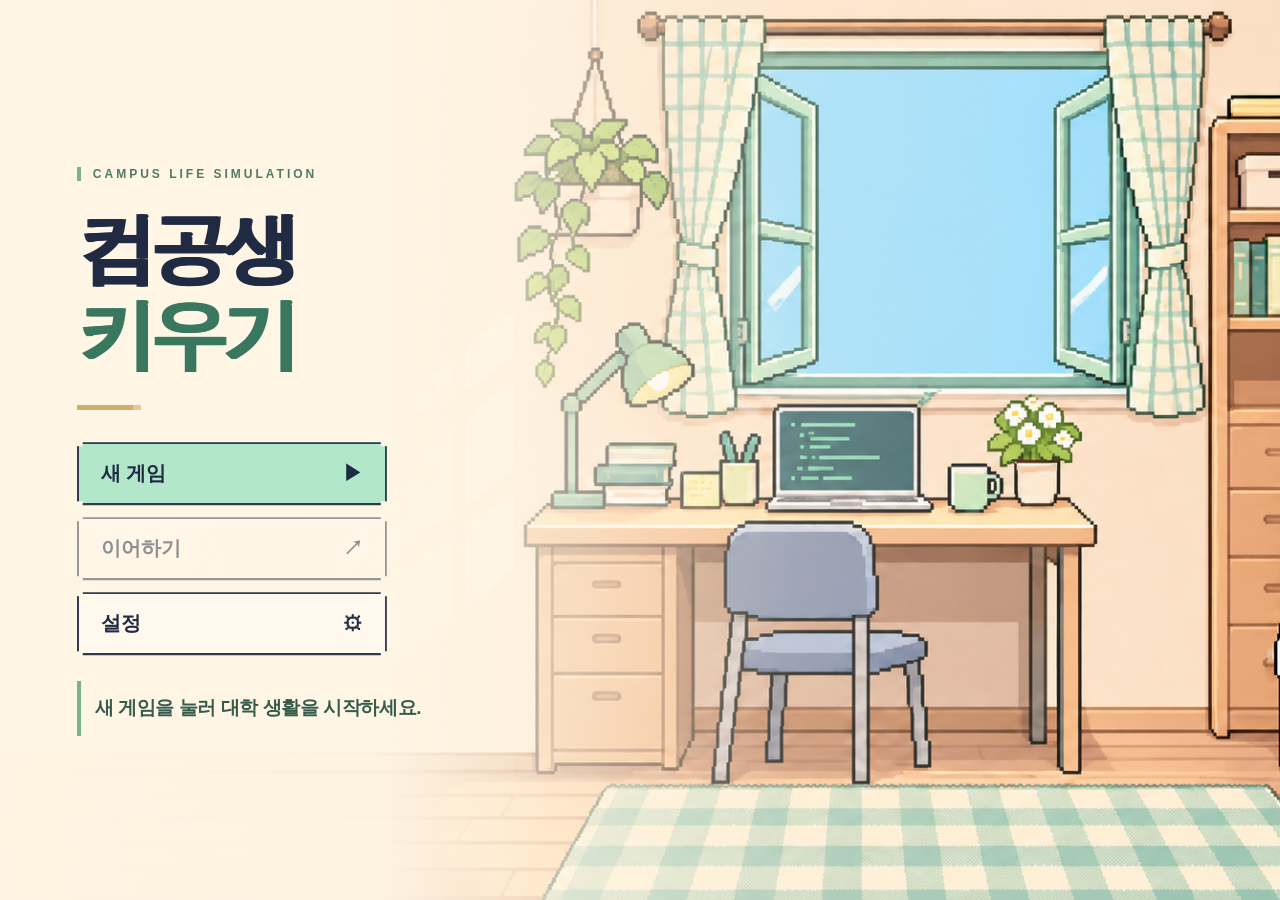
<file: index.html>
<!DOCTYPE html>
<html lang="ko">
<head>
  <meta charset="UTF-8">
  <meta name="viewport" content="width=device-width, initial-scale=1.0">
  <title>컴공생 키우기</title>

  <link rel="stylesheet" href="style.css">
  <script type="module" src="main.js"></script>
</head>

<body>
  <!-- [1주차] 초기 화면 -->
  <section id="title-screen" class="screen centered-screen">
    <div class="title-content">
      <span class="title-tag">CAMPUS LIFE SIMULATION</span>
      <h1>컴공생<br><span>키우기</span></h1>
      <div class="title-rule" aria-hidden="true"></div>
      <div class="title-actions">
        <button id="title-new-button" class="primary-button">새 게임 <span aria-hidden="true">▶</span></button>
        <button id="title-continue-button">이어하기 <span aria-hidden="true">↗</span></button>
        <button id="title-settings-button">설정 <span aria-hidden="true">⚙</span></button>
      </div>
      <p class="title-save-note" id="title-save-note"></p>
    </div>
  </section>

  <!-- [1주차] 시작 메뉴 -->
  <section id="menu-screen" class="screen centered-screen" hidden>
    <div class="menu-panel panel">
      <h2>컴공생 키우기</h2>

      <button id="new-game-button" class="primary-button">
        새 게임
      </button>
      <button id="continue-button" disabled>이어하기</button>
      <button id="back-button">돌아가기</button>
    </div>
  </section>

  <!-- [1주차] 이름 입력 화면 -->
  <section id="name-screen" class="screen centered-screen" hidden>
    <form id="name-form" class="menu-panel panel" novalidate>
      
      <div class="student-id-card">
        <header class="student-id-header"><div class="id-school-logo"><img src="assets/kit-logo-pixel.png" alt="kit 로고"></div><span>STUDENT ID</span></header>
        <div class="student-id-body">
          <div class="id-photo" role="img" aria-label="26학번 주인공 사진"></div>
          <div class="id-information">
            <h2>학생증</h2>
            <label class="id-name-row" for="player-name"><span>이름</span><input id="player-name" name="playerName" type="text" placeholder="이름을 입력하세요" maxlength="10" autocomplete="off" aria-describedby="name-help name-error"></label>
            <p><span>학과</span><strong>컴퓨터공학과</strong></p>
            <p><span>학번</span><strong>2026학번</strong></p>
            <p><span>학적</span><strong>재학생</strong></p>
          </div>
        </div>
        <footer class="student-id-footer"><span></span><span class="id-barcode" aria-hidden="true"></span></footer>
      </div>
      <p id="name-help" class="help-text">학생증의 이름 칸에 한글·영문·숫자 1~10자를 입력하세요.</p>
      <p id="name-error" class="error-text" role="alert"></p>
      <div class="id-actions"><button id="name-back-button" type="button">돌아가기</button><button type="submit" class="primary-button">이 이름으로 시작 <span aria-hidden="true">▶</span></button></div>
    </form>
  </section>

  <!-- [1주차] 기본 화면 -->
  <div class="game-viewport">
<section id="game-screen" class="screen" hidden>
    <!-- [2주차] 게임 날짜·날씨에 연결된 방과 캐릭터 -->
    <canvas id="home-scene" width="1672" height="941" aria-label="계절과 날씨가 변하는 자취방"></canvas>
    <header class="game-header">
      <h1>컴공생 키우기</h1>
      <button id="menu-button">메뉴</button>
    </header>

    <main class="game-layout">
      <aside class="left-panel">
        <section class="panel date-panel">
          <h2 id="semester-text">1학년 1학기</h2>
          <p id="month-text" class="month">3월</p>
          <p id="week-text" class="week">1주차</p><p id="environment-label" role="status"></p>
        </section>

        <section class="panel" id="calendar-panel" role="button" tabindex="0" aria-label="연간 학사 달력 열기" aria-haspopup="dialog">
          <h2 id="calendar-heading">이번 달</h2><div id="calendar" class="calendar"></div><div id="calendar-rent-note" class="home-rent-note"></div></section>
      </aside>

      <section class="room-panel panel" aria-label="캐릭터의 방">

        <div class="dialogue-box">
          <!-- [2주차] 입력한 이름 표시 -->
          <strong id="dialogue-name"></strong>
          <p id="dialogue-text">
            대학 생활 첫 주! 이번 주에는 무엇을 해볼까?
          </p>
        </div>
      </section>

      <aside class="right-panel stats-tiles">
        <section class="panel">
          <h2>
            <span id="profile-name"></span>
            <span>· <span id="profile-age">20</span>세</span>
          </h2>

          <div class="stat">
            <label class="stat-label" for="health-gauge"><img src="assets/icon-health.png" alt="">체력</label><small id="health-status" class="stat-status"></small>
            <span id="health-text"></span>
            <progress id="health-gauge" max="100"></progress><div id="health-segments" class="segments health" aria-hidden="true"></div>
          </div>

          <div class="stat">
            <span class="stat-label"><img src="assets/icon-intelligence.png" alt="">지능</span><small id="intelligence-status" class="stat-status"></small>
            <span id="intelligence-text"></span>
          </div>

          <div class="stat">
            <label class="stat-label" for="stress-gauge"><img src="assets/icon-stress.png" alt="">스트레스</label><small id="stress-status" class="stat-status"></small>
            <span id="stress-text"></span>
            <progress id="stress-gauge" max="100"></progress><div id="stress-segments" class="segments stress" aria-hidden="true"></div>
          </div>

          <div class="stat">
            <span class="stat-label"><img src="assets/icon-money.png" alt="">소지금</span><small id="money-status" class="stat-status"></small>
            <span id="money-text"></span>
          </div>
        </section>

        <section tabindex="0" role="button" class="home-assignment" aria-label="이번 학기 과제 점수"><img src="assets/icon-study.png" alt=""><div class="home-assignment-copy"><strong>이번 학기 과제</strong><span id="home-assignment-status"></span></div><strong id="home-assignment-score">0 / 100</strong><progress id="home-assignment-gauge" max="100" value="0" aria-label="이번 학기 과제 점수"></progress></section>
        <nav class="game-menu" aria-label="게임 메뉴">
          <button id="schedule-button" class="primary-button">
            일정 짜기
          </button>
          <button id="events-button">주요 일정</button>
          <button id="records-button">성장 기록</button>
          <button id="shop-button">상점</button>
        </nav>

        <p id="game-message" class="help-text" role="status"></p>
      </aside>
    </main>
  </section>
  </div>
<!-- [2주차] 주간 활동 선택 창 -->
<dialog id="schedule-dialog" aria-labelledby="schedule-title">
  <div class="dialog-content">
    <header class="dialog-header">
      <h2 id="schedule-title">이번 달 계획</h2>
      <button id="close-schedule-button" type="button">
        닫기
      </button>
    </header>

    <p id="schedule-date"></p>
    <p>주차를 누른 뒤 활동을 골라주세요. 실행은 한 주씩 진행합니다.</p><div id="month-plan-weeks"></div>

    <div id="activity-buttons" class="activity-grid">
      <button type="button" data-activity="study" aria-pressed="false">
        <span class="activity-icon" aria-hidden="true">📖</span>
        공부
      </button>

      <button type="button" data-activity="work" aria-pressed="false">
        <span class="activity-icon" aria-hidden="true">💰</span>
        아르바이트
      </button>

      <button type="button" data-activity="leisure" aria-pressed="false">
        <span class="activity-icon" aria-hidden="true">🎮</span>
        여가
      </button>

      <button type="button" data-activity="rest" aria-pressed="false">
        <span class="activity-icon" aria-hidden="true">🛏️</span>
        휴식
      </button>
    </div>

    <div class="activity-description">
      <strong id="selected-activity-name">선택한 활동 없음</strong>
      <div id="selected-activity-description" role="group" aria-label="활동 기본 효과">
        활동을 누르면 설명이 표시됩니다.
      </div>
    </div>

    <p id="schedule-error" class="error-text" role="alert"></p>

    <button id="save-plan-button" type="button" disabled>계획 저장</button><button id="run-week-button" class="primary-button" disabled>
      이번 주 시작
    </button>
  </div>
</dialog>

<!-- [2주차] 주간 결과 창 -->

<!-- [2주차] 승인 목업의 주간 결과 창 -->
<dialog id="result-dialog" aria-labelledby="result-title">
 <div class="dialog-content result-stage">
  <div class="result-main">
   <div class="result-left">
    <h2 id="result-title">이번 주 결과</h2>
    <p id="result-summary"></p>
    <div class="result-hero">
     <div id="result-picture" role="img"></div>
     <h3 id="result-activity"></h3>
     <p id="result-caption" hidden></p>
    </div>
   </div>
   <div class="result-right">
    <div id="result-cards"></div>
    <div class="money-summary">
     <span class="money-label"><img src="assets/icon-money.png" alt="">소지금</span>
     <strong id="result-money-balance"></strong>
     <span id="result-money-change"></span>
     <small id="result-money-total" hidden></small>
    </div>
    <section class="result-plan" aria-labelledby="result-plan-title">
     <h3 id="result-plan-title">이번 달 계획</h3>
     <div id="result-month-timeline"></div>
    </section>
   </div>
  </div>
  <footer class="result-footer">
   <div><p id="save-message" role="status"></p><details class="weekly-log-details" open><summary>이번 주 처리 내역</summary><div id="weekly-details" class="weekly-details"></div></details></div>
   <button id="next-week-button" class="primary-button">다음 주 계획 확인</button>
  </footer>
 </div>
</dialog>
<!-- [2주차] 입학 장면. -->
<dialog id="spoon-dialog" aria-labelledby="spoon-heading">
 <div class="spoon-panel">
  <h2 id="spoon-heading">나의 수저는?</h2>
  <div class="spoon-draw-layout">
   <div class="spoon-machine"><div class="slot-lights" aria-hidden="true"></div><div class="slot-windows" aria-hidden="true"><div class="slot-window"><div class="spoon-reel"></div></div></div><div class="slot-marker" aria-hidden="true">▶</div></div>
   <aside class="spoon-odds" aria-label="수저 배정 확률"><h3>배정 확률</h3><div><span class="odds-spoon odds-diamond" aria-hidden="true"></span><span>다이아</span><strong>5%</strong></div><div><span class="odds-spoon odds-gold" aria-hidden="true"></span><span>금</span><strong>15%</strong></div><div><span class="odds-spoon odds-silver" aria-hidden="true"></span><span>은</span><strong>35%</strong></div><div><span class="odds-spoon odds-dirt" aria-hidden="true"></span><span>흙</span><strong>45%</strong></div></aside>
  </div>
  <span id="spoon-result-status" class="sr-only" role="status"></span>
  <h3 id="spoon-result-name"></h3>
  <div class="spoon-support"><div><span>학비</span><strong id="spoon-tuition"></strong></div><div><span>월세</span><strong id="spoon-rent"></strong></div></div>
  <p id="spoon-save-note" role="status" hidden></p>
  <button id="spoon-start" type="button">수저 뽑기 <span aria-hidden="true">▼</span></button>
  <button id="spoon-confirm" class="primary-button" type="button" hidden>확인하고 입학하기 <span aria-hidden="true">▶</span></button>
 </div>
</dialog>
<dialog id="entrance-dialog" aria-label="대학 입학 장면">
    <canvas id="entrance-canvas" width="1672" height="941" role="img" aria-label="교문과 청록색 과잠을 입은 26학번 주인공의 입학 장면"></canvas>
  <button id="entrance-skip">건너뛰기</button>
  <div class="entrance-dialogue">
    <strong id="entrance-name"></strong>
    <p id="entrance-caption"></p>
  </div>
</dialog><!-- [2주차] 활동 실행 연출 -->
<dialog id="settings-dialog" aria-labelledby="settings-heading">
<form method="dialog" class="settings-panel">
<h2 id="settings-heading">설정</h2>
<label for="setting-speed">활동 애니메이션 속도</label>
<select id="setting-speed"><option value="1">기본 속도</option><option value="3">빠르게</option></select>
<label class="motion-option"><input id="setting-motion" type="checkbox"> 움직임 줄이기</label>
<p>배경·캐릭터의 반복 움직임을 줄입니다.</p>
<p id="settings-status" role="status">설정은 자동으로 저장됩니다.</p>
<button value="close" class="primary-button">닫기</button>
</form></dialog><dialog id="b-content-dialog" aria-labelledby="b-content-title"><div class="b-panel"><h2 id="b-content-title"></h2><div id="b-content-body"></div><button id="b-content-close">닫기</button></div></dialog>
<dialog id="b-exam-dialog" aria-labelledby="b-exam-title"><form id="b-exam-form" class="b-panel"><h2 id="b-exam-title"></h2><p id="b-exam-description"></p><div id="b-exam-questions"></div><p id="b-exam-error" role="alert"></p><button class="primary-button" type="submit">답안 제출</button></form></dialog>
<script>if(location.protocol==='file:'){document.addEventListener('DOMContentLoaded',function(){const p=document.createElement('p');p.textContent='B의 Web Worker 연결본입니다. 파일을 직접 열지 말고, 폴더의 게임실행.cmd 또는 VS Code Live Server로 실행하세요.';p.style.cssText='position:fixed;inset:0 0 auto;z-index:99999;padding:20px;background:#fff3cd;color:#382d14;margin:0;text-align:center';document.body.append(p);});}</script>
</body>
</html>
</file>
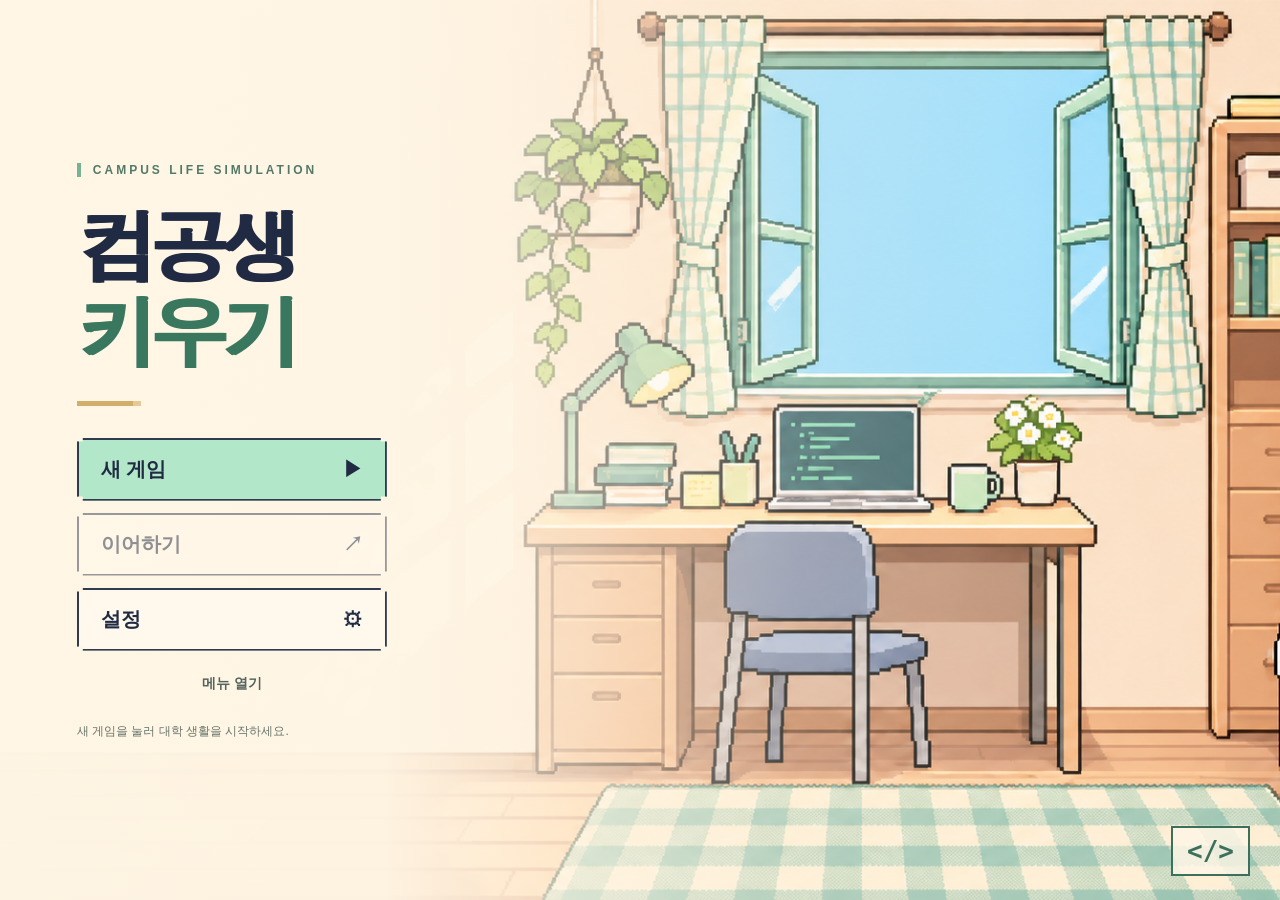
<file: 컴공생 키우기/index.html>
<!DOCTYPE html>
<html lang="ko">
<head>
  <meta charset="UTF-8">
  <meta name="viewport" content="width=device-width, initial-scale=1.0">
  <title>컴공생 키우기</title>

  <link rel="stylesheet" href="style.css">
  <script type="module" src="main.js"></script>
</head>

<body>
  <!-- [1주차] 초기 화면 -->
  <section id="title-screen" class="screen centered-screen">
    <div class="title-content">
      <span class="title-tag">CAMPUS LIFE SIMULATION</span>
      <h1>컴공생<br><span>키우기</span></h1>
      <div class="title-rule" aria-hidden="true"></div>
      <div class="title-actions">
        <button id="title-new-button" class="primary-button">새 게임 <span aria-hidden="true">▶</span></button>
        <button id="title-continue-button">이어하기 <span aria-hidden="true">↗</span></button>
        <button id="title-settings-button">설정 <span aria-hidden="true">⚙</span></button><button id="start-button" class="title-menu-button">메뉴 열기</button>
      </div>
      <p class="title-save-note" id="title-save-note"></p>
    </div><span class="title-corner" aria-hidden="true">&lt;/&gt;</span>
  </section>

  <!-- [1주차] 시작 메뉴 -->
  <section id="menu-screen" class="screen centered-screen" hidden>
    <div class="menu-panel panel">
      <h2>컴공생 키우기</h2>

      <button id="new-game-button" class="primary-button">
        새 게임
      </button>
      <button disabled>이어하기 · 연결 예정</button>
      <button id="back-button">돌아가기</button>
    </div>
  </section>

  <!-- [1주차] 이름 입력 화면 -->
  <section id="name-screen" class="screen centered-screen" hidden>
    <form id="name-form" class="menu-panel panel" novalidate>
      <h2>이름을 알려주세요</h2>

      <label for="player-name">플레이어 이름</label>
      <input
        id="player-name"
        name="playerName"
        type="text"
        placeholder="예: 김코딩"
        maxlength="10"
        autocomplete="off"
        aria-describedby="name-help name-error"
      >

      <p id="name-help" class="help-text">
        한글·영문·숫자로 1~10자를 입력하세요.
      </p>

      <p id="name-error" class="error-text" role="alert"></p>

      <button type="submit" class="primary-button">
        이 이름으로 시작
      </button>

      <button id="name-back-button" type="button">
        돌아가기
      </button>
    </form>
  </section>

  <!-- [1주차] 기본 화면 -->
  <div class="game-viewport">
<section id="game-screen" class="screen" hidden>
    <!-- [2주차] 게임 날짜·날씨에 연결된 방과 캐릭터 -->
    <canvas id="home-scene" width="1672" height="941" aria-label="계절과 날씨가 변하는 자취방"></canvas>
    <header class="game-header">
      <h1>컴공생 키우기</h1>
      <button id="menu-button">메뉴</button>
    </header>

    <main class="game-layout">
      <aside class="left-panel">
        <section class="panel date-panel">
          <h2 id="semester-text">1학년 1학기</h2>
          <p id="month-text" class="month">3월</p>
          <p id="week-text" class="week">1주차</p><p id="environment-label" role="status"></p>
        </section>

        <section class="panel">
          <h2 id="calendar-heading">이번 달</h2><div id="calendar" class="calendar"></div></section>
      </aside>

      <section class="room-panel panel" aria-label="캐릭터의 방">

        <div class="dialogue-box">
          <!-- [2주차] 입력한 이름 표시 -->
          <strong id="dialogue-name"></strong>
          <p id="dialogue-text">
            대학 생활 첫 주! 이번 주에는 무엇을 해볼까?
          </p>
        </div>
      </section>

      <aside class="right-panel stats-tiles">
        <section class="panel">
          <h2>
            <span id="profile-name"></span>
            <span>· <span id="profile-age">20</span>세</span>
          </h2>

          <div class="stat">
            <label for="health-gauge">♥ 체력</label>
            <span id="health-text"></span>
            <progress id="health-gauge" max="100"></progress><div id="health-segments" class="segments health" aria-hidden="true"></div>
          </div>

          <div class="stat">
            <span>📖 지능</span>
            <span id="intelligence-text"></span>
          </div>

          <div class="stat">
            <label for="stress-gauge">⚡ 스트레스</label>
            <span id="stress-text"></span>
            <progress id="stress-gauge" max="100"></progress><div id="stress-segments" class="segments stress" aria-hidden="true"></div>
          </div>

          <div class="stat">
            <span>🪙 소지금</span>
            <span id="money-text"></span>
          </div>
        </section>

        <nav class="game-menu" aria-label="게임 메뉴">
          <button id="schedule-button" class="primary-button">
            일정 짜기
          </button>
          <button id="events-button">주요 일정</button>
          <button id="records-button">성장 기록</button>
          <button id="shop-button">상점</button>
        </nav>

        <p id="game-message" class="help-text" role="status"></p>
      </aside>
    </main>
  </section>
  </div>
<!-- [2주차] 주간 활동 선택 창 -->
<dialog id="schedule-dialog" aria-labelledby="schedule-title">
  <div class="dialog-content">
    <header class="dialog-header">
      <h2 id="schedule-title">이번 달 계획</h2>
      <button id="close-schedule-button" type="button">
        닫기
      </button>
    </header>

    <p id="schedule-date"></p>
    <p>주차를 누른 뒤 활동을 골라주세요. 실행은 한 주씩 진행합니다.</p><div id="month-plan-weeks"></div>

    <div id="activity-buttons" class="activity-grid">
      <button type="button" data-activity="study" aria-pressed="false">
        <span class="activity-icon" aria-hidden="true">📖</span>
        공부
      </button>

      <button type="button" data-activity="work" aria-pressed="false">
        <span class="activity-icon" aria-hidden="true">💰</span>
        아르바이트
      </button>

      <button type="button" data-activity="leisure" aria-pressed="false">
        <span class="activity-icon" aria-hidden="true">🎮</span>
        여가
      </button>

      <button type="button" data-activity="rest" aria-pressed="false">
        <span class="activity-icon" aria-hidden="true">🛏️</span>
        휴식
      </button>
    </div>

    <div class="activity-description">
      <strong id="selected-activity-name">선택한 활동 없음</strong>
      <p id="selected-activity-description">
        활동을 누르면 설명이 표시됩니다.
      </p>
    </div>

    <p id="schedule-error" class="error-text" role="alert"></p>

    <button id="save-plan-button" type="button" disabled>계획 저장</button><button id="run-week-button" class="primary-button" disabled>
      이번 주 시작
    </button>
  </div>
</dialog>

<!-- [2주차] 주간 결과 창 -->

<!-- [2주차] 승인 목업의 주간 결과 창 -->
<dialog id="result-dialog" aria-labelledby="result-title">
 <div class="dialog-content result-stage">
  <div class="result-main">
   <div class="result-left">
    <h2 id="result-title">이번 주 결과</h2>
    <p id="result-summary"></p>
    <div class="result-hero">
     <div id="result-picture" role="img"></div>
     <h3 id="result-activity"></h3>
     <p id="result-caption" hidden></p>
    </div>
   </div>
   <div class="result-right">
    <div id="result-cards"></div>
    <div class="money-summary">
     <span class="money-label"><img src="assets/icon-money.png" alt="">소지금</span>
     <strong id="result-money-balance"></strong>
     <span id="result-money-change"></span>
     <small id="result-money-total" hidden></small>
    </div>
    <section class="result-plan" aria-labelledby="result-plan-title">
     <h3 id="result-plan-title">이번 달 계획</h3>
     <div id="result-month-timeline"></div>
    </section>
   </div>
  </div>
  <footer class="result-footer">
   <div><p id="save-message" role="status"></p><p id="weekly-details" class="weekly-details"></p></div>
   <button id="next-week-button" class="primary-button">다음 주 계획 확인</button>
  </footer>
 </div>
</dialog>
<!-- [2주차] 입학 장면. -->
<dialog id="entrance-dialog" aria-label="대학 입학 장면">
  <img id="entrance-image" src="assets/entrance.png" alt="대학 교문 앞에서 26학번 과잠을 입은 캐릭터">
  <button id="entrance-skip">건너뛰기</button>
  <div class="entrance-dialogue">
    <strong id="entrance-name"></strong>
    <p id="entrance-caption"></p>
  </div>
</dialog><!-- [2주차] 활동 실행 연출 -->
<dialog id="activity-run-dialog" aria-labelledby="activity-run-title">
  <div class="dialog-content">
    <h2 id="activity-run-title"></h2>
    <canvas id="activity-canvas" width="240" height="140" aria-label="선택한 활동을 수행하는 도트 캐릭터"></canvas>
    <label for="activity-progress">이번 주 진행</label>
    <progress id="activity-progress" max="100" value="0"></progress>
    <div class="activity-controls">
      <button id="activity-speed" aria-pressed="false">배속 ×1</button>
      <button id="activity-skip">연출 건너뛰기</button>
    </div>
  </div>
</dialog><dialog id="settings-dialog" aria-labelledby="settings-heading">
<form method="dialog" class="settings-panel">
<h2 id="settings-heading">설정</h2>
<label for="setting-speed">활동 연출 속도</label>
<select id="setting-speed"><option value="1">기본 ×1</option><option value="3">빠르게 ×3</option></select>
<label class="motion-option"><input id="setting-motion" type="checkbox"> 움직임 줄이기</label>
<p>움직임 줄이기는 배경·캐릭터 움직임을 줄이고 연출 시간을 단축합니다.</p>
<p id="settings-status" role="status"></p>
<button value="close" class="primary-button">완료</button>
</form></dialog><dialog id="b-content-dialog" aria-labelledby="b-content-title"><div class="b-panel"><h2 id="b-content-title"></h2><div id="b-content-body"></div><button id="b-content-close">닫기</button></div></dialog>
<dialog id="b-exam-dialog" aria-labelledby="b-exam-title"><form id="b-exam-form" class="b-panel"><h2 id="b-exam-title"></h2><p id="b-exam-description"></p><div id="b-exam-questions"></div><p id="b-exam-error" role="alert"></p><button class="primary-button" type="submit">답안 제출</button></form></dialog>
<script>if(location.protocol==='file:'){document.addEventListener('DOMContentLoaded',function(){const p=document.createElement('p');p.textContent='B의 Web Worker 연결본입니다. 파일을 직접 열지 말고, 폴더의 게임실행.cmd 또는 VS Code Live Server로 실행하세요.';p.style.cssText='position:fixed;inset:0 0 auto;z-index:99999;padding:20px;background:#fff3cd;color:#382d14;margin:0;text-align:center';document.body.append(p);});}</script>
</body>
</html>
</file>
<file: style.css>
/* [1주차] 공통 디자인 */
* {
    box-sizing: border-box;
}

body {
    margin: 0;
    background: #eee6da;
    color: #202b43;
    font-family: "맑은 고딕", sans-serif;
}

/* 화면 숨김은 다른 display 설정보다 우선 적용 */
[hidden] {
    display: none !important;
}

.screen {
    min-height: 100vh;
}

.centered-screen {
    display: grid;
    place-items: center;
    padding: 24px;
}

h1,
h2,
p {
    margin-top: 0;
}

button {
    padding: 14px 22px;
    border: 3px solid #30354b;
    border-radius: 8px;
    background: #fff8ec;
    color: #202b43;
    font: inherit;
    font-weight: bold;
    cursor: pointer;
}

    button:hover:not(:disabled) {
        background: #e2efdf;
    }

    button:focus-visible {
        outline: 3px solid #397d65;
        outline-offset: 4px;
    }

    button:disabled {
        opacity: 0.5;
        cursor: not-allowed;
    }

.primary-button {
    background: #b3ebc5;
}

.panel {
    padding: 20px;
    border: 3px solid #30354b;
    border-radius: 10px;
    background: #fff8ec;
}

/* [1주차] 초기 화면 */
.title-content {
    text-align: center;
}

    .title-content h1 {
        margin-bottom: 36px;
        font-size: clamp(40px, 7vw, 76px);
    }

.subtitle {
    color: #60706d;
}

/* [1주차] 시작 메뉴 */
.menu-panel {
    display: grid;
    gap: 16px;
    width: min(100%, 380px);
    text-align: center;
}

/* [1주차] 기본 화면 */
.game-header {
    display: flex;
    justify-content: space-between;
    align-items: center;
    gap: 20px;
    padding: 16px 24px;
    border-bottom: 3px solid #30354b;
}

    .game-header h1 {
        margin: 0;
        font-size: clamp(24px, 4vw, 40px);
    }

.game-layout {
    display: grid;
    grid-template-columns: 220px minmax(0, 1fr) 300px;
    gap: 16px;
    max-width: 1600px;
    margin: auto;
    padding: 20px;
}

.left-panel,
.right-panel {
    display: flex;
    flex-direction: column;
    gap: 16px;
}

.date-panel {
    text-align: center;
}

    .date-panel h2 {
        font-size: 22px;
    }

.month {
    margin-bottom: 16px;
    font-size: 64px;
    font-weight: bold;
}

.week {
    margin: 0;
    padding: 8px;
    border-radius: 6px;
    background: #b3ebc5;
    font-size: 24px;
    font-weight: bold;
}

.calendar {
    display: grid;
    gap: 8px;
}

.calendar-week {
    padding: 12px;
    border: 1px solid #c5c6be;
    text-align: center;
}

/* [2주차] 현재 주차에 붙일 표시 */
.current-week {
    background: #b3ebc5;
    font-weight: bold;
}

.room-panel {
    display: flex;
    flex-direction: column;
    justify-content: space-between;
    min-height: 580px;
    background: #d9d0c6;
}

.art-placeholder {
    display: grid;
    flex: 1;
    place-content: center;
    min-height: 300px;
    color: #59616b;
    line-height: 1.8;
    text-align: center;
}

.dialogue-box {
    padding: 20px;
    border: 3px solid #30354b;
    border-radius: 8px;
    background: #fff8ec;
}

    .dialogue-box p {
        margin: 10px 0 0;
        line-height: 1.7;
    }

.stat {
    display: grid;
    grid-template-columns: 1fr auto;
    gap: 10px;
    padding: 16px 0;
    border-bottom: 1px solid #c5c6be;
}

    .stat:last-child {
        border-bottom: 0;
    }

    .stat progress {
        grid-column: 1 / -1;
        width: 100%;
        height: 18px;
        accent-color: #65aa80;
    }

#stress-gauge {
    accent-color: #dc9c69;
}

.game-menu {
    display: grid;
    gap: 12px;
}

/* 작은 화면에서 세로로 배치 */
@media (max-width: 900px) {
    .game-layout {
        grid-template-columns: 1fr;
    }

    .room-panel {
        min-height: 400px;
    }
}
/* [2주차] 활동 선택 창과 결과 창 */
dialog {
  width: min(560px, calc(100% - 32px));
  max-height: 90vh;
  padding: 0;
  overflow: auto;
  border: 3px solid #30354b;
  border-radius: 12px;
  background: #fff8ec;
  color: #202b43;
}

dialog::backdrop {
  background: rgb(24 35 54 / 55%);
}

.dialog-content {
  padding: 24px;
}

.dialog-header {
  display: flex;
  justify-content: space-between;
  align-items: center;
  gap: 16px;
  margin-bottom: 16px;
}

.dialog-header h2 {
  margin: 0;
}

.dialog-header button {
  padding: 8px 12px;
}

.activity-grid {
  display: grid;
  grid-template-columns: repeat(2, 1fr);
  gap: 12px;
  margin-top: 20px;
}

.activity-grid button {
  display: flex;
  flex-direction: column;
  align-items: center;
  gap: 10px;
  min-height: 120px;
}

.activity-icon {
  font-size: 36px;
}

/* JavaScript에서 선택한 버튼에 붙이는 클래스 */
.activity-grid button.is-selected {
  border-color: #397d65;
  background: #b3ebc5;
  box-shadow: inset 0 0 0 2px #397d65;
}

.activity-description {
  min-height: 110px;
  margin-top: 20px;
  padding: 16px;
  border: 1px solid #b8c8b5;
  border-radius: 8px;
  background: #edf3e8;
}

.activity-description p {
  margin: 10px 0 0;
  line-height: 1.7;
}

#run-week-button,
#next-week-button {
  width: 100%;
}

.result-table {
  width: 100%;
  margin: 20px 0;
  border-collapse: collapse;
  font-size: 14px;
}

.result-table th,
.result-table td {
  padding: 12px 6px;
  border-bottom: 1px solid #c5c6be;
  text-align: right;
}

.result-table th:first-child,
.result-table td:first-child {
  text-align: left;
}

.change-good {
  color: #287449;
  font-weight: bold;
}

.change-bad {
  color: #b34848;
  font-weight: bold;
}

#save-message {
  margin-bottom: 20px;
}

/* [2주차] 원본 프로젝트의 기본 화면을 전체 방 레이어로 연결 */
#game-screen{position:relative;isolation:isolate;min-height:850px;background:#efdfca;overflow:hidden}
#home-scene{position:absolute;inset:0;width:100%;height:100%;object-fit:cover;z-index:-1}
#game-screen .game-header{border:0;background:none;padding:18px 24px;height:76px}
#game-screen .game-header h1{font-size:28px;text-shadow:1px 2px #fff8ec}
#game-screen .game-layout{display:block;position:static;padding:0;margin:0}
#game-screen .left-panel{position:relative;margin:10px 0 0 24px;display:grid;grid-template-columns:1fr 1.25fr;width:35%;max-width:490px;gap:12px}
#game-screen .panel{background:#fff8ecef;border-width:2px;padding:15px;box-shadow:3px 4px 0 #27334b18}
#game-screen .date-panel h2{font-size:17px;margin-bottom:10px}
#game-screen .month{font-size:44px;margin:8px 0}
#game-screen .week{font-size:20px;padding:5px}
#environment-label{margin:10px 0 0;font-size:14px;color:#496d59}
#game-screen .left-panel>.panel>h2{font-size:17px}
#game-screen .calendar{grid-template-columns:1fr 1fr;gap:7px}
#game-screen .calendar-week{font-size:14px;padding:12px 3px}
#game-screen .right-panel{position:relative;width:35%;max-width:490px;margin:14px 0 24px 24px;gap:14px}
#game-screen .right-panel h2{font-size:20px;margin-bottom:7px}
#game-screen .stat{padding:10px 0;gap:5px}
#game-screen .stat progress{height:13px}
#game-screen .game-menu{grid-template-columns:1fr 1fr;gap:10px}
#game-screen .game-menu button{min-height:50px;font-size:17px;padding:10px}
#game-screen .room-panel{position:static;background:none;border:0;padding:0;min-height:0}
#game-screen .dialogue-box{position:absolute;left:43%;right:24px;bottom:24px;background:#fff8ecf2;border-width:2px;padding:18px 22px}
#game-screen .dialogue-box strong{font-size:21px}
#game-screen #game-message{background:#fff8ecdc;border-radius:5px;padding:8px;font-size:14px}
#game-screen #game-message:empty{display:none}
@media(max-width:850px){
 #game-screen{min-height:1250px}#home-scene{height:600px;object-position:65% top}
 #game-screen .game-header{padding:12px}#game-screen .game-header h1{font-size:22px}
 #game-screen .left-panel{margin-left:12px;width:43%;grid-template-columns:1fr;gap:8px}
 #game-screen .left-panel .panel{padding:10px}#game-screen .month{font-size:32px}
 #game-screen .calendar-week{padding:6px}
 #game-screen .right-panel{margin:170px 12px 20px;width:auto;max-width:none}
 #game-screen .dialogue-box{top:500px;bottom:auto;left:12px;right:12px;padding:12px}
}

/* [2주차] 교문 입학 연출 */
#entrance-dialog{position:relative;width:min(1250px,96vw);max-width:96vw;padding:0;overflow:hidden;background:#fff8ec}
#entrance-image{display:block;width:100%;height:auto}
#entrance-skip{position:absolute;top:14px;right:14px;background:#fff8eced;padding:10px 16px}
.entrance-dialogue{position:relative;padding:18px 24px;border-top:2px solid #30354b;background:#fff8ec}
.entrance-dialogue strong{font-size:21px}.entrance-dialogue p{margin:8px 0 0;line-height:1.7}
.entrance-zoom{animation:entrance-arrival 5s ease-out both;transform-origin:60% 60%}
@keyframes entrance-arrival{from{transform:scale(1.035)}to{transform:scale(1)}}
@media(prefers-reduced-motion:reduce){.entrance-zoom{animation:none}}

/* [2주차] 활동 연출 창 */
#activity-run-dialog{width:min(650px,94vw)}
#activity-canvas{display:block;width:100%;height:auto;image-rendering:pixelated;border:2px solid #30354b;border-radius:6px;margin-bottom:18px}
#activity-progress{display:block;width:100%;height:18px;accent-color:#79b58c;margin:8px 0 16px}
.activity-controls{display:flex;justify-content:space-between;gap:12px}

/* [2주차] 목업의 2×2 스탯 타일과 실제 날짜 달력 */
#game-screen .left-panel{width:38%;max-width:600px;grid-template-columns:0.85fr 1.3fr;align-items:stretch}
#game-screen .right-panel{width:38%;max-width:600px;margin-top:14px}
#game-screen .calendar{display:grid;grid-template-columns:repeat(7,minmax(0,1fr));gap:3px}
#game-screen .calendar-heading{text-align:center;font-weight:bold;font-size:13px;padding:3px 0}
#game-screen .calendar-day{min-height:32px;display:flex;flex-direction:column;align-items:center;justify-content:center;border-radius:4px;font-size:13px;line-height:1.2;padding:3px 0}
#game-screen .current-days{background:#c3e9c8}
#game-screen .sunday{color:#b34e4e}
#game-screen .rent-day{box-shadow:inset 0 0 0 2px #c58e4e;background:#fff0d3;color:#785126;font-weight:bold}
#game-screen .rent-day.current-days{background:#e3e9be}
#game-screen .rent-day small{font-size:10px;line-height:1.2;margin-top:2px}
#calendar-heading{font-size:16px!important;margin-bottom:8px!important}
#calendar-period{font-size:12px;margin:7px 0 0;color:#426a56}
#rent-notice{font-size:11px;margin:5px 0 0;color:#986630;line-height:1.5}
#game-screen .stats-tiles>.panel{display:grid;grid-template-columns:minmax(0,1fr) minmax(0,1fr);gap:8px;padding:12px}
#game-screen .stats-tiles>.panel>h2{grid-column:1/-1;text-align:center;margin:0 0 3px;padding-bottom:8px;border-bottom:1px solid #d8c0a0}
#game-screen .stats-tiles .stat{border:1px solid #dec7a7;border-radius:8px;background:#fff6e5;padding:12px 10px;align-items:center;min-height:94px;font-size:15px}
#game-screen .stats-tiles .stat>span[id]{font-size:23px;font-weight:900;text-align:right;letter-spacing:-0.7px;overflow-wrap:anywhere}
#game-screen .stats-tiles .stat>#money-text{font-size:clamp(16px,1.6vw,25px);grid-column:1/-1}
#game-screen .stats-tiles .stat>#intelligence-text{font-size:30px}
#game-screen .stats-tiles progress{position:absolute;width:1px;height:1px;clip-path:inset(50%);overflow:hidden}
.segments{grid-column:1/-1;display:grid;grid-template-columns:repeat(10,1fr);height:13px;gap:2px}
.segments span{border:1px solid #6f7476;border-radius:2px;background:#e8e2dc}
.segments.health .filled{background:#88d7ac}.segments.stress .filled{background:#efc167}
#game-screen .game-menu button{min-height:48px}
@media(min-width:851px){#game-screen{min-height:950px}#game-screen .dialogue-box{left:43%}}
@media(max-width:850px){#game-screen .left-panel{width:46%;grid-template-columns:1fr}#game-screen .right-panel{width:auto;max-width:none;margin-top:90px}#game-screen{min-height:1400px}#game-screen .calendar-day{min-height:26px;font-size:11px}#game-screen .stats-tiles .stat>#money-text{font-size:22px}}

/* [2주차] 기본 화면을 브라우저 안에 비율 유지하여 맞춥니다. */
.game-viewport{position:relative;width:100%;height:100vh;height:100dvh;overflow:hidden;background:#e5d5c0}
.game-viewport:has(#game-screen[hidden]){display:none}
.game-viewport #game-screen{position:absolute;left:50%;top:50%;width:1672px;height:941px;min-height:0;margin:0;transform-origin:top left;overflow:hidden}
.game-viewport #home-scene{width:1672px;height:941px;object-fit:fill;object-position:center}
.game-viewport #game-screen .game-header{height:76px;padding:18px 28px}
.game-viewport #game-screen .game-header h1{font-size:32px}
.game-viewport #game-screen .left-panel{position:absolute;top:88px;left:28px;margin:0;width:600px;max-width:none;height:310px;display:grid;grid-template-columns:0.85fr 1.3fr;gap:12px;align-items:stretch}
.game-viewport #game-screen .left-panel .panel{padding:15px}
.game-viewport #game-screen .date-panel h2{font-size:22px;margin-bottom:12px}
.game-viewport #game-screen .month{font-size:70px;margin:20px 0}
.game-viewport #game-screen .week{font-size:28px;padding:7px}
.game-viewport #game-screen #environment-label{font-size:16px;margin-top:12px}
.game-viewport #game-screen .right-panel{position:absolute;top:414px;left:28px;width:600px;max-width:none;margin:0;gap:12px}
.game-viewport #game-screen .stats-tiles>.panel{padding:12px;gap:8px}
.game-viewport #game-screen .stats-tiles>.panel>h2{font-size:25px}
.game-viewport #game-screen .stats-tiles .stat{min-height:92px;font-size:19px;padding:12px 10px}
.game-viewport #game-screen .stats-tiles .stat>span[id]{font-size:28px}
.game-viewport #game-screen .stats-tiles .stat>#money-text{font-size:30px}
.game-viewport #game-screen .stats-tiles .stat>#intelligence-text{font-size:34px}
.game-viewport #game-screen .game-menu{display:grid;grid-template-columns:1fr 1fr;gap:10px}
.game-viewport #game-screen .game-menu button{min-height:62px;padding:12px;font-size:23px}
.game-viewport #game-screen .dialogue-box{position:absolute;left:700px;right:28px;top:auto;bottom:25px;padding:16px 22px}
.game-viewport #game-screen .dialogue-box strong{font-size:25px}
.game-viewport #game-screen .dialogue-box p{font-size:21px;margin:8px 0 0}
.game-viewport #game-screen #game-message{margin:0;padding:8px;font-size:15px}
.game-viewport #game-screen .calendar-day{min-height:29px;font-size:16px}
.game-viewport #game-screen .calendar-heading{font-size:16px}
.game-viewport #game-screen .rent-day small{font-size:12px}
.game-viewport #game-screen #calendar-heading{font-size:20px!important}
.game-viewport #game-screen #calendar-period{font-size:14px;margin-top:7px}
.game-viewport #game-screen #rent-notice{font-size:13px;margin-top:5px}

/* [2주차] 왼쪽 위 잘림 수정: 백분율 이동 대신 축소 후 좌표 사용 */
.game-viewport{width:100%;height:100dvh;margin:0;padding:0;position:relative;overflow:hidden}
.game-viewport #game-screen{left:0;top:0;transform:scale(1);transform-origin:0 0;box-sizing:border-box;width:1672px;height:941px;min-height:0;max-width:none;max-height:none}

/* [2주차] 승인 목업의 패널 간격. 달력 밑 설명을 제거한 높이에 맞춤. */
.game-viewport #game-screen .left-panel{
  top:88px;
  height:282px;
  align-items:stretch;
}
.game-viewport #game-screen .left-panel>.panel{
  min-height:0;
  height:282px;
}
.game-viewport #game-screen .left-panel>.panel:nth-child(2){
  display:flex;
  flex-direction:column;
}
.game-viewport #game-screen #calendar{
  flex:1;
  grid-template-rows:24px repeat(6,minmax(0,1fr));
  gap:2px 3px;
}
.game-viewport #game-screen .calendar-day{
  min-height:0;
  padding:1px 0;
  font-size:16px;
}
.game-viewport #game-screen .calendar-heading{
  padding:2px 0;
}
.game-viewport #game-screen .rent-day small{
  font-size:11px;
  margin-top:1px;
}
.game-viewport #game-screen .right-panel{
  top:388px;
}
.game-viewport #game-screen .date-panel h2{
  font-size:23px;
}
.game-viewport #game-screen .month{
  font-size:76px;
  margin:14px 0;
}
.game-viewport #game-screen .stats-tiles .stat{
  font-weight:bold;
  font-size:21px;
}
.game-viewport #game-screen .stats-tiles .stat>span[id]{
  font-size:31px;
}
.game-viewport #game-screen .stats-tiles>.panel>h2{
  font-size:28px;
}
.game-viewport #game-screen .game-menu button{
  font-size:25px;
  min-height:68px;
}

/* [2주차] 6행 달력의 마지막 날짜가 잘리지 않도록 실제 행 높이 확보 */
.game-viewport #game-screen .left-panel{height:340px}
.game-viewport #game-screen .left-panel>.panel{height:340px;overflow:visible}
.game-viewport #game-screen .left-panel>.panel:nth-child(2){display:block}
.game-viewport #game-screen #calendar{display:grid;flex:none;height:auto;min-height:0;grid-template-columns:repeat(7,minmax(0,1fr));grid-template-rows:24px repeat(6,36px);gap:3px}
.game-viewport #game-screen .calendar-day{height:36px;min-height:36px;max-height:36px;padding:2px 0;line-height:1.15;overflow:visible}
.game-viewport #game-screen .calendar-heading{height:24px;padding:2px 0;line-height:20px}
.game-viewport #game-screen .right-panel{top:448px}

/* [2주차] 활동별 이미지 연속 프레임 재생 */
#activity-canvas{image-rendering:auto;max-height:58dvh;object-fit:contain;background:#fff2dc}

/* [2주차] 월간 계획 편집기와 그림 중심 주간 결과 */
#schedule-dialog{width:min(960px,95vw)}
#month-plan-weeks{display:grid;grid-template-columns:repeat(4,minmax(0,1fr));gap:10px;margin:16px 0 22px}
.plan-week{display:flex;flex-direction:column;gap:7px;align-items:center;padding:10px;background:#fff6e6;border:2px solid #c9b99e;border-radius:8px;min-width:0}
.plan-week[aria-pressed=true]{border-color:#437d63;background:#e1f1dc;box-shadow:0 0 0 2px #86b79a}
.plan-week small{font-size:12px;color:#627766}.plan-week:disabled{opacity:.65}
.plan-picture{display:block;width:100%;height:110px;font-size:40px;line-height:110px;text-align:center;border-radius:5px;background-color:#eee7d9}
.picture-study,.picture-work,.picture-leisure,.picture-rest{background-image:url('assets/activity-frames.png');background-size:200% 400%;background-repeat:no-repeat}
.picture-study{background-position:0 0}.picture-work{background-position:0 33.3333%}.picture-leisure{background-position:0 66.6667%}.picture-rest{background-position:0 100%}
#schedule-dialog .activity-grid{grid-template-columns:repeat(4,minmax(0,1fr))}
#schedule-dialog .activity-grid button{min-height:80px;font-size:16px;padding:10px}
#schedule-dialog .activity-icon{font-size:28px}
#schedule-dialog .activity-description{min-height:80px}
#save-plan-button{margin:0 10px 10px 0}
#run-week-button{width:auto;min-width:190px}
#result-dialog{width:min(900px,95vw)}
#result-summary{color:#627766}
.result-layout{display:grid;grid-template-columns:minmax(0,240px) minmax(0,1fr);gap:20px;margin:18px 0}
.result-hero{padding:12px;border:1px solid #d4c3a6;border-radius:10px;background:#fff2dd}
.result-picture{width:100%;aspect-ratio:1.5;border-radius:7px}
.result-hero h3{font-size:20px;margin:14px 0 8px}
.result-hero p{font-size:14px;line-height:1.7;margin:0;color:#687468}
#result-cards{display:grid;grid-template-columns:repeat(3,minmax(0,1fr));gap:10px}
.growth-card{display:flex;flex-direction:column;align-items:center;gap:8px;padding:14px 8px;background:#fff7e9;border:1px solid #d7c8ad;border-radius:9px}
.growth-card>span{font-size:15px;font-weight:bold}.growth-card>strong{font-size:32px}
.growth-card>b{font-size:16px;border-radius:5px;padding:4px 7px}
.growth-card>small{font-size:13px;color:#7a8178}
.growth-card progress{width:100%;height:10px;accent-color:#80bd91}
.delta-positive{color:#2d7d51;background:#e0f1de}.delta-negative{color:#a35244;background:#f6e7dc}.delta-neutral{color:#7a8178}
.money-summary{display:grid;grid-template-columns:1fr auto;gap:10px;margin-top:12px;padding:15px;border:1px solid #dcc89c;border-radius:8px;background:#fff0cf}
.money-summary>strong{font-size:23px}.money-summary>small{grid-column:1/-1;color:#7e7865}
#result-month-timeline{display:grid;grid-template-columns:repeat(4,minmax(0,1fr));gap:8px;border-top:1px solid #ddd4c2;padding-top:16px}
.result-week{display:flex;flex-direction:column;align-items:center;gap:6px;padding:10px 3px;border-radius:7px;background:#eee9df;color:#748174}
.result-week.done{background:#dcefdc}.result-week>span{font-size:23px}.result-week>b{font-size:12px}
#result-dialog #save-message{font-size:13px;color:#64816a;margin:15px 0}
@media(max-width:600px){.result-layout{grid-template-columns:1fr}.result-hero{display:grid;grid-template-columns:130px 1fr;column-gap:14px}.result-picture{grid-row:1/3}.result-hero h3{margin:5px 0}.plan-picture{height:65px;line-height:65px}.plan-week{font-size:12px;padding:7px}#result-cards{gap:6px}.growth-card{padding:12px 4px}.money-summary>strong{font-size:19px}}

/* [2주차] 승인된 결과 목업을 실제 UI로 구현 */
#result-dialog{position:fixed;padding:0;max-width:none;max-height:none;overflow:hidden;border:4px solid #27334b;border-radius:13px;background:#fff8ec;box-shadow:7px 8px 0 #24314b3d}
#result-dialog::backdrop{background:#24304488}
#result-dialog>.result-stage{position:absolute;left:0;top:0;width:1360px;height:740px;padding:34px;transform-origin:0 0;background:linear-gradient(115deg,#fffaf0,#fff7e7);display:flex;flex-direction:column;gap:24px;box-sizing:border-box}
.result-stage .result-main{display:grid;grid-template-columns:408px minmax(0,1fr);gap:24px;flex:1;min-height:0}
.result-stage .result-left{display:flex;flex-direction:column;min-height:0}
.result-stage #result-title{font-size:48px;line-height:1.15;margin:0 0 14px;letter-spacing:-1.8px;font-weight:900;border-left:8px solid #92d4ad;padding-left:18px}
.result-stage #result-summary{font-size:18px;font-weight:bold;margin:0 0 18px;padding:8px 10px;border:2px solid #d9c5a5;border-radius:14px;background:#fff0d7;text-align:center;color:#27334b}
.result-stage .result-hero{display:flex;flex-direction:column;padding:0;overflow:hidden;border:3px solid #27334b;border-radius:10px;background:#fff0d7;flex:1;min-height:0}
.result-stage .result-picture{width:100%;height:310px;min-height:310px;aspect-ratio:auto;border-radius:0;background-size:200% 400%}
.result-stage .result-hero h3{display:flex;align-items:center;justify-content:center;flex:1;margin:0;padding:12px;font-size:39px;text-align:center;border-top:2px solid #d1bba0;color:#17253a}
.result-stage .result-right{display:flex;flex-direction:column;gap:16px;padding-top:18px;min-height:0}
.result-stage #result-cards{display:grid;grid-template-columns:repeat(3,minmax(0,1fr));gap:12px}
.result-stage .growth-card{display:flex;align-items:stretch;gap:13px;min-height:225px;padding:17px 14px;border:2px solid #27334b;border-radius:12px;background:#fff9ef}
.result-stage .growth-card>span{display:flex;align-items:center;gap:8px;font-size:25px;font-weight:900;white-space:nowrap}
.result-stage .growth-card img{width:43px;height:43px;object-fit:contain;image-rendering:pixelated}
.result-value-row{display:flex;justify-content:center;align-items:center;gap:10px}
.result-value-row strong{font-size:70px;line-height:1.1;font-weight:900;letter-spacing:-2px}
.result-value-row b{font-size:24px;border-radius:10px;padding:7px 10px;white-space:nowrap}
.result-stage .growth-card>small{font-size:21px;text-align:center;color:#7f8077;font-weight:bold}
.result-segments{display:grid;grid-template-columns:repeat(10,minmax(0,1fr));gap:2px;height:24px;margin-top:auto}
.result-segments i{display:block;border:1px solid #354052;border-radius:3px;background:#e8e2dc}
.result-segments.health .filled{background:#91dfae}.result-segments.stress .filled{background:#f2ca64}
.result-stage .delta-positive{background:#71b193;color:white}.result-stage .delta-negative{background:#b97668;color:white}.result-stage .delta-neutral{background:#e9dbc3;color:#8c7c65}
.result-stage .money-summary{display:flex;align-items:center;gap:16px;min-height:82px;margin:0;padding:12px 17px;border:2px solid #cc9e59;border-radius:12px;background:#fff0cf}
.money-label{display:flex;align-items:center;gap:9px;font-size:26px;font-weight:900;white-space:nowrap}
.money-label img{width:46px;height:46px;image-rendering:pixelated}
.result-stage #result-money-balance{font-size:39px;letter-spacing:-1.4px;white-space:nowrap;margin-left:auto}
.result-stage #result-money-change{font-size:17px;white-space:nowrap;border-radius:8px;padding:6px 9px}
.result-stage .result-plan{border-top:2px solid #c5c3bc;padding-top:12px;flex:1}
.result-stage #result-plan-title{font-size:25px;margin:0 0 10px;border-left:7px solid #8cd0a7;padding-left:12px}
.result-stage #result-month-timeline{display:grid;grid-template-columns:repeat(4,minmax(0,1fr));gap:9px;padding:0;border:0}
.result-stage .result-week{display:flex;align-items:center;gap:7px;padding:9px 4px;background:#fff4dd;border:1px solid #9c8d77;border-radius:9px;color:#27334b}
.result-stage .result-week.done{background:#c6edcf;border-color:#598c67}
.result-stage .result-week>small{font-size:21px;font-weight:900}
.result-plan-activity{display:flex;align-items:center;justify-content:center;gap:5px;font-size:20px!important;font-weight:bold;white-space:nowrap}
.result-plan-activity img{width:29px;height:29px;image-rendering:pixelated}
.result-stage .result-week>b{font-size:15px;border-radius:8px;padding:3px 12px;background:#edd7ad}
.result-stage .result-week.done>b{background:#9ed9b5}
.result-stage .result-footer{display:flex;align-items:center;justify-content:space-between;gap:15px;border-top:2px solid #d8c9af;padding-top:18px;min-height:85px}
.result-stage #save-message{font-size:19px;font-weight:bold;color:#64816a;margin:0;max-width:710px}
.result-stage #next-week-button{width:auto;min-width:340px;margin:0;padding:14px 20px;font-size:28px;font-weight:900;border:3px solid #27334b;border-radius:10px;background:#b3ebc5}

/* 초기 게임 화면: 기존 방 그래픽과 연결되는 타이틀 UI */
#title-screen {position:relative;isolation:isolate;overflow:hidden;min-height:100dvh;background:#f7e8d2 url('assets/room.png') center/cover no-repeat;place-items:center start;padding:clamp(24px,6vw,100px);}
#title-screen::before {content:'';position:absolute;inset:0;z-index:-1;background:linear-gradient(90deg,rgba(255,246,229,.98) 0%,rgba(255,246,229,.95) 30%,rgba(255,246,229,.25) 62%,transparent 100%);}
#title-screen .title-content {text-align:left;width:min(420px,100%);padding:20px 0;}
.title-tag {display:inline-block;font-size:12px;letter-spacing:3px;font-weight:800;color:#537968;border-left:4px solid #77b393;padding-left:12px;margin-bottom:24px;}
#title-screen h1 {font-size:clamp(48px,6vw,88px);line-height:1.12;letter-spacing:-5px;margin:0;font-weight:900;text-shadow:3px 3px 0 #fff9ee;}
#title-screen h1 span {color:#39775f;}
.title-rule {width:56px;height:5px;background:#d2ae6b;margin:28px 0 32px;box-shadow:8px 0 0 #e5c996;}
.title-actions {display:grid;gap:12px;width:min(310px,100%);}
.title-actions button {display:flex;align-items:center;justify-content:space-between;padding:16px 22px;border:2px solid #303b50;border-radius:5px;box-shadow:0 4px 0 #303b50;font-size:20px;text-align:left;transition:transform .12s,box-shadow .12s;}
.title-actions button:hover:not(:disabled) {transform:translateY(-2px);box-shadow:0 6px 0 #303b50;}
.title-actions .primary-button {background:#b3e7c9;}
.title-actions .title-menu-button {justify-content:center;border:0;background:transparent;box-shadow:none;font-size:14px;color:#53645e;padding:12px;}
.title-actions .title-menu-button:hover {box-shadow:none;background:#fff8ec88;}
.title-save-note {font-family:inherit;font-size:clamp(16px,1.45vw,20px);font-weight:700;line-height:1.65;letter-spacing:-.4px;color:#365b4a;min-height:18px;margin:26px 0 0;width:min(370px,100%);padding:12px 0 12px 14px;border-left:4px solid #77b393;text-shadow:0 1px 0 #fff9ee;word-break:keep-all;}
.title-corner {position:absolute;bottom:24px;right:30px;font:bold 26px monospace;color:#3c705c;background:#fff7e7c9;padding:8px 14px;border:2px solid #3c705c;}
@media(max-width:600px) {#title-screen{background-position:62% center;}#title-screen::before{background:rgba(255,246,229,.88);}#title-screen .title-content{margin:auto;}#title-screen h1{letter-spacing:-3px;}}
@media(max-height:650px) {#title-screen{padding:20px 6vw;}#title-screen h1{font-size:52px;}.title-tag{margin-bottom:12px;}.title-rule{margin:16px 0 20px;}.title-actions button{padding:10px 18px;}.title-save-note{margin-top:12px;}}

/* 승인한 타이틀 목업의 버튼과 설정 창 */
#title-screen h1{font-weight:1000;text-shadow:3px 0 currentColor;}
.title-actions button:not(.title-menu-button){border-radius:0;clip-path:polygon(6px 0,calc(100% - 6px) 0,calc(100% - 6px) 4px,100% 4px,100% calc(100% - 4px),calc(100% - 6px) calc(100% - 4px),calc(100% - 6px) 100%,6px 100%,6px calc(100% - 4px),0 calc(100% - 4px),0 4px,6px 4px);}
#settings-dialog{width:min(460px,calc(100vw - 32px));max-height:calc(100dvh - 32px);padding:0;border:3px solid #303b50;border-radius:8px;background:#fff8ec;color:#202b43;}
#settings-dialog::backdrop{background:#17263788;}
.settings-panel{padding:28px;display:grid;gap:16px;}
.settings-panel h2{margin:0 0 8px;}
.settings-panel select{font:inherit;padding:12px;background:#fffdf5;color:#202b43;border:2px solid #303b50;border-radius:4px;}
.settings-panel p{font-size:13px;line-height:1.6;margin:0;color:#53645e;}
.motion-option{display:flex;align-items:center;gap:10px;}
.motion-option input{width:20px;height:20px;accent-color:#39775f;}
@media(max-height:650px){.title-actions{gap:8px;}.title-actions button{padding:8px 18px;}.title-rule{margin:12px 0 16px;}}
/* A의 기본 레이아웃은 보존하고 B 기능 창만 추가한다. */
#b-content-dialog,#b-exam-dialog{width:min(720px,calc(100vw - 32px));max-height:calc(100dvh - 32px);overflow:auto;padding:0;background:#fff8ec;color:#202b43;border:3px solid #30354b;border-radius:10px;}
#b-content-dialog::backdrop,#b-exam-dialog::backdrop{background:#202b4388;}.b-panel{padding:24px;display:grid;gap:16px;}.b-panel h2,.b-panel p{margin:0;}.b-panel p{line-height:1.7;}.b-panel fieldset{border:1px solid #b4a68e;margin:0 0 16px;padding:16px;}.b-panel fieldset label{display:block;padding:8px;}.b-panel input[type=radio]{margin-right:10px;}.b-shop-row{padding:16px 0;border-bottom:1px solid #d7cbb8;display:grid;gap:8px;}.b-shop-row div{display:flex;gap:8px;flex-wrap:wrap;}#b-content-body{display:grid;gap:12px;}#b-exam-error{color:#a63737;}.weekly-details{font-size:12px;margin:6px 0 0;line-height:1.5;max-height:44px;overflow:auto;}#result-dialog .result-footer{gap:12px;}

/* 전체 통합: 콘텐츠 카드와 시험 선택 상태 */
#b-content-body{grid-template-columns:repeat(auto-fit,minmax(240px,1fr));}#b-content-body>p,#b-content-body>h3{grid-column:1/-1}.b-shop-row{padding:16px;border:1px solid #d7cbb8;border-radius:10px;background:#fffdf5}.b-panel fieldset{border-radius:10px}.b-panel fieldset label:has(input:checked){background:#c4efd4;border-radius:6px}.ai-answer{color:#8b3fc3}#profile-name{font-size:20px}button:disabled{cursor:not-allowed;opacity:.5}

.ending-content h3{padding:22px;background:#c4efd4;border:2px solid #30354b;border-radius:10px;font-size:26px}.ending-content>p{padding:8px}#weekly-details{max-height:120px;font-size:14px;line-height:1.7}#b-exam-description{padding:12px;background:#e4f2e9;border-radius:8px}.b-panel fieldset legend{font-weight:700;line-height:1.5}

/* 이름 입력: 시작 화면과 이어지는 입학 카드 */
#name-screen{position:relative;isolation:isolate;background:#f7e8d2 url('assets/room.png') center/cover no-repeat;padding:32px 20px;}
#name-screen::before{content:'';position:absolute;inset:0;z-index:-1;background:rgba(247,238,220,.72);}
#name-form{width:min(460px,100%);padding:30px 34px 28px;background:#fff9ed;border:3px solid #303b50;border-radius:12px;box-shadow:7px 7px 0 #303b502b;text-align:left;gap:0;}
.name-kicker{display:block;font-size:13px;font-weight:800;letter-spacing:1.5px;color:#537968;border-bottom:1px solid #e2d3b7;padding-bottom:14px;margin-bottom:20px;}
.name-emblem{width:58px;height:48px;background:#c8ecd6;border:2px solid #365b4a;box-shadow:3px 3px 0 #d9c49c;display:grid;place-items:center;margin-bottom:18px;}
.name-emblem span{font:bold 27px monospace;color:#365b4a;}
#name-form h2{font-size:30px;letter-spacing:-1px;margin:0 0 10px;font-weight:900;}
#name-form .name-intro{color:#667268;font-size:16px;line-height:1.7;margin:0 0 26px;}
#name-form label{font-size:15px;font-weight:800;margin-bottom:9px;display:block;}
#player-name{display:block;width:100%;height:58px;padding:12px 16px;font-family:inherit;font-size:22px;font-weight:700;color:#202b43;background:#fffdf7;border:2px solid #8c9a8c;border-radius:6px;outline-offset:3px;}
#player-name::placeholder{font-size:17px;font-weight:400;color:#89948b;}
#player-name:focus{border-color:#39775f;outline:3px solid #b3e7c9;}
#name-form .help-text{font-size:13px;color:#68756c;line-height:1.6;margin:10px 0 0;}
#name-form .error-text{min-height:24px;font-size:14px;margin:8px 0;color:#a63737;}
#name-form button{width:100%;min-height:52px;font:700 17px inherit;margin-top:10px;border:2px solid #303b50;border-radius:6px;}
#name-form .primary-button{background:#b3e7c9;box-shadow:0 3px 0 #718b78;}
#name-back-button{background:#fffdf7;color:#53645e;}
@media(max-height:650px){#name-screen{padding:16px;}#name-form{padding:20px 28px;}.name-kicker{margin-bottom:12px;}.name-emblem{display:none;}#name-form .name-intro{margin-bottom:14px;}#name-form h2{font-size:26px;}}

/* 생활 시뮬레이션의 캐릭터 미리보기 + 신입생 등록 카드 */
#name-screen::before{background:linear-gradient(120deg,#f6ecdce8,#ecf1dfad);}
#name-form{display:grid;grid-template-columns:240px minmax(0,1fr);width:min(790px,100%);padding:10px;border:3px solid #344b42;border-radius:4px;background:#fff9ec;box-shadow:0 0 0 5px #fff9ec,0 0 0 7px #adbb9f,9px 12px 0 #334c422b;}
.enrollment-preview{display:flex;flex-direction:column;align-items:center;justify-content:center;padding:28px 18px;background:#e3edda;border:1px solid #bcccb0;text-align:center;position:relative;}
.enrollment-badge{font-size:10px;font-weight:800;letter-spacing:1.8px;color:#64826b;margin-bottom:26px;}
.enrollment-art{width:202px;aspect-ratio:4/3;background:url('assets/activity-frames.png') 0 0/200% 400% no-repeat;border:4px solid #fff9ec;outline:1px solid #a7b696;box-shadow:4px 5px 0 #b5c3a3;margin-bottom:26px;image-rendering:pixelated;}
.enrollment-preview>strong{font-size:21px;color:#345c49;letter-spacing:-.6px;}
.enrollment-year{margin-top:8px;font-size:13px;color:#5f7762;}
.enrollment-lines{display:flex;gap:4px;margin:24px 0 6px;}.enrollment-lines i{width:5px;height:5px;background:#90ac83}.enrollment-lines i:nth-child(2){background:#527957}
.enrollment-preview p{font-size:12px;line-height:1.9;color:#698065;margin:10px 0 0;}
.enrollment-fields{padding:24px 28px 22px;}
#name-form .name-kicker{font-size:11px;letter-spacing:.7px;margin-bottom:25px;display:flex;justify-content:space-between;align-items:center;border-bottom:1px solid #dfdac7;padding-bottom:14px;color:#6d7d6e;}
.name-kicker>span{background:#e8eddc;padding:4px 8px;border-radius:3px;color:#52715a;}
#name-form h2{font-size:29px;color:#283e35;line-height:1.4;}
#name-form .name-intro{font-size:14px;line-height:1.8;color:#7c8475;margin-bottom:26px;}
#name-form label{font-size:13px;color:#5c7160;}
#player-name{height:58px;border-radius:3px;border:2px solid #a2b59b;box-shadow:inset 0 3px 0 #e9eddc;background:#fffff8;}
#name-form .help-text{font-size:11px;color:#899181;}
#name-form .error-text{min-height:24px;margin:5px 0;}
#name-form button{font-family:inherit;font-size:16px;font-weight:800;border-radius:3px;}
#name-form .primary-button{background:#b4dfbf;border-color:#496a52;color:#294e37;box-shadow:0 3px 0 #496a52;}
#name-back-button{border:0!important;background:transparent;margin-top:12px!important;color:#7b8679;font-size:13px!important;min-height:32px!important;box-shadow:none;}
@media(max-width:600px){#name-form{grid-template-columns:1fr;width:min(430px,100%)}.enrollment-preview{padding:16px;display:grid;grid-template-columns:80px 1fr;column-gap:18px;text-align:left;justify-items:start}.enrollment-art{width:80px;margin:0;grid-row:1/4}.enrollment-badge,.enrollment-lines,.enrollment-preview p{display:none}.enrollment-preview>strong{font-size:18px;grid-column:2}.enrollment-year{grid-column:2}.enrollment-fields{padding:22px}.enrollment-year{margin-top:0}}
@media(max-height:650px) and (min-width:601px){.enrollment-fields{padding:16px 24px}#name-form .name-kicker{margin-bottom:14px}#name-form .name-intro{margin-bottom:14px}.enrollment-preview{padding:18px}}

/* 학생증 자체에 이름을 입력하는 화면 */
#name-form{display:block;width:min(700px,100%);padding:0;border:0;border-radius:0;background:none;box-shadow:none;}
.id-screen-caption{text-align:center;margin:0 0 22px;color:#48604e;font-size:15px;font-weight:700;letter-spacing:1px;text-shadow:0 1px #fff;}
.student-id-card{background:#fffcf2;border:2px solid #3f6556;border-radius:17px;overflow:hidden;box-shadow:0 12px 30px #324a3b30,0 3px 0 #b7c5b0;}
.student-id-header{display:flex;justify-content:space-between;align-items:center;background:#365e50;color:#fff9e9;padding:18px 28px;}
.student-id-header>div{display:flex;align-items:center;gap:12px;}.student-id-header strong{font-size:18px;letter-spacing:1px}.student-id-header>span{font-size:11px;letter-spacing:2px;color:#c2d9c4;}
.id-school-mark{display:grid;place-items:center;width:30px;height:34px;border:1px solid #b4cfb8;font:bold 24px Georgia,serif;color:#e6d5a3;}
.student-id-body{display:grid;grid-template-columns:165px 1fr;gap:32px;padding:30px 32px 24px;background:radial-gradient(ellipse at 95% 100%,#d9e8d744,transparent 65%);}
.id-photo{height:200px;border:1px solid #bac7ae;background:#e4edda url('assets/activity-frames.png') 0 0/200% 400% no-repeat;box-shadow:0 0 0 5px #fffdf6;align-self:center;image-rendering:pixelated;}
#name-form h2{font-size:22px;letter-spacing:5px;margin:0 0 19px;color:#3f5e4d;}
#name-form .id-name-row{display:grid;grid-template-columns:44px 1fr;align-items:center;margin:0 0 14px;gap:13px;}
.id-information p{display:grid;grid-template-columns:44px 1fr;gap:13px;margin:12px 0;font-size:14px;}.id-information p>span,.id-name-row>span{font-weight:500;color:#8a9584;font-size:13px;}.id-information p>strong{font-weight:600;color:#354d3f;}
#player-name{height:48px;background:#f0f5e9;border:0;border-bottom:2px solid #88a68b;border-radius:3px 3px 0 0;box-shadow:none;padding:8px 10px;font-size:22px;color:#294a38;min-width:0;}
#player-name::placeholder{font-size:15px;color:#8a9b84;}#player-name:focus{outline:2px solid #b3d9b9;outline-offset:2px;background:#f5faee;}
.student-id-footer{display:flex;align-items:center;justify-content:space-between;margin:0 30px;padding:15px 0 18px;border-top:1px solid #e0e5d5;color:#92a08c;font-size:10px;letter-spacing:.4px;}
.id-barcode{display:block;width:105px;height:24px;background:repeating-linear-gradient(90deg,#66806b 0 2px,transparent 2px 4px,#66806b 4px 5px,transparent 5px 8px,#66806b 8px 11px,transparent 11px 13px);}
#name-form .help-text{text-align:center;font-size:12px;margin:22px 0 0;color:#61765f;}
#name-form .error-text{text-align:center;min-height:22px;margin:8px 0;}
.id-actions{display:flex;justify-content:center;align-items:center;gap:14px;}
#name-form .id-actions button{width:auto;min-width:135px;margin:0!important;height:49px;min-height:49px!important;padding:10px 22px;font:700 15px '맑은 고딕',sans-serif;}
#name-form #name-back-button{background:#fff9edbd;border:1px solid #9aaa92!important;color:#5c705a;font-size:14px!important;}
#name-form .primary-button{display:flex;align-items:center;gap:28px;background:#b3dfbd;box-shadow:0 3px 0 #496a52;}
@media(max-width:600px){.student-id-header{padding:15px 20px}.student-id-body{grid-template-columns:105px minmax(0,1fr);gap:20px;padding:24px 22px}.id-photo{height:150px}.student-id-header strong{font-size:15px}.student-id-header>span{font-size:9px;letter-spacing:1px}.id-information p{font-size:12px;margin:9px 0;gap:4px;grid-template-columns:32px 1fr}#name-form .id-name-row{grid-template-columns:32px minmax(0,1fr);gap:4px}#player-name{font-size:18px}#player-name::placeholder{font-size:12px}#name-form h2{margin-bottom:12px;font-size:19px}.student-id-footer{margin:0 22px}.id-barcode{width:75px}#name-form .help-text{font-size:11px}.id-actions{gap:10px}#name-form .id-actions button{min-width:105px;padding:10px 15px}}

/* 새로 제작한 정면 학생증 사진: 장면 스프라이트 대신 전용 초상화 */
.id-photo{background:#dedbd4 url('assets/student-id-portrait.png') center/cover no-repeat;aspect-ratio:3/4;height:auto;min-height:0;width:100%;}
@media(max-width:600px){.id-photo{height:auto;}}

/* 학생증 문구 정리와 학교 로고 */
.student-id-header{background:#e8efe4;color:#365e50;padding:12px 28px;border-bottom:1px solid #c6d3bf;min-height:80px;}
.student-id-header>span{color:#54715c;}
.id-school-logo{width:68px;height:64px;overflow:hidden;position:relative;}
.id-school-logo img{width:104px;height:104px;max-width:none;object-fit:contain;position:absolute;left:-18px;top:-18px;image-rendering:pixelated;}

/* 학생증 상단: 파란색 헤더, 로고 전체 비율 유지 */
.student-id-header{background:#397eae;border-bottom:1px solid #2c638d;color:#fff;}
.student-id-header>span{color:#eef7ff;}
.id-school-logo{width:76px;height:72px;overflow:visible;background:#fff;border-radius:4px;display:grid;place-items:center;padding:3px;}
.id-school-logo img{position:static;width:100%;height:100%;max-width:100%;object-fit:contain;object-position:center;image-rendering:pixelated;}

/* 학생증 검정 배경과 명확한 입력 안내 */
#name-screen{background:#000;}
#name-screen::before{background:none;}
#name-form .help-text{font-size:16px;line-height:1.7;font-weight:700;color:#f4f6f0;text-shadow:none;margin-top:26px;word-break:keep-all;}
#name-form .error-text{color:#ffb6b0;}
#name-form #name-back-button{background:#202723;color:#e1eadf;border-color:#7d927c!important;}
@media(max-width:600px){#name-form .help-text{font-size:14px;}}

/* 이름 입력 배경: 남청색, 은은한 중심광과 정적인 도트 */
#name-screen{background:radial-gradient(ellipse at 50% 44%,#293e53 0%,#18283a 48%,#0c1523 100%);}
#name-screen::before{background-image:radial-gradient(circle at 12% 18%,#a4c5ce55 0 1px,transparent 1.5px),radial-gradient(circle at 84% 25%,#a4c5ce44 0 1px,transparent 1.5px),radial-gradient(circle at 20% 78%,#a4c5ce33 0 1px,transparent 1.5px),radial-gradient(circle at 91% 73%,#a4c5ce33 0 1px,transparent 1.5px),radial-gradient(circle at 48% 9%,#a4c5ce33 0 1px,transparent 1.5px);}
.student-id-card{box-shadow:0 20px 65px #030a165e,0 2px 0 #bdd0bc;}

/* 교문과 캐릭터를 분리한 15초 입학 오프닝 */
#entrance-dialog{width:min(1250px,96vw,calc((100dvh - 160px)*1.7778));max-height:96dvh;}
#entrance-canvas{display:block;width:100%;height:auto;aspect-ratio:1672/941;background:#0c1523;image-rendering:pixelated;}
#entrance-skip{z-index:2;}
.entrance-dialogue{min-height:105px;}.entrance-dialogue p{min-height:27px;}

/* 이름 확정 → 수저 결과 확인 → 입학 */
#spoon-dialog{width:min(560px,calc(100vw - 32px));max-height:calc(100dvh - 32px);padding:0;background:#fff9ed;color:#283e35;border:2px solid #52745f;border-radius:12px;overflow:auto;box-shadow:0 18px 70px #0006;}
#spoon-dialog::backdrop{background:#0c1523e8;}
.spoon-panel{padding:28px;text-align:center;}.spoon-eyebrow{font-size:12px;color:#718571;letter-spacing:2px;font-weight:700;}.spoon-panel h2{font-size:28px;margin:12px 0;}.spoon-intro{font-size:13px;color:#798373;line-height:1.7;}
.spoon-probabilities{display:grid;grid-template-columns:repeat(4,1fr);gap:6px;margin:20px 0;padding-bottom:20px;border-bottom:1px solid #e2dfcd;}.spoon-probabilities span{font-size:12px;color:#61765f;background:#edf1e3;padding:8px 4px;border-radius:5px;}.spoon-probabilities b{display:block;font-size:15px;margin-top:5px;}
.spoon-result{padding:4px 0 16px;}#spoon-symbol{display:grid;place-items:center;width:90px;height:90px;margin:0 auto 14px;background:#e3ecd9;border:2px solid #b6c6a9;border-radius:14px;font-size:45px;}#spoon-result-status{font-size:12px;color:#718571;}#spoon-result-name{font-size:27px;margin:8px 0;}#spoon-chance{margin:0;font-size:13px;color:#6e7e64;}
.spoon-support{display:grid;grid-template-columns:1fr 1fr;gap:12px;}.spoon-support>div{background:#edf2e6;border:1px solid #d0dbc6;padding:15px;border-radius:7px;}.spoon-support span{display:block;font-size:12px;color:#7b8975;}.spoon-support strong{display:block;font-size:19px;margin-top:7px;color:#365e45;}
#spoon-save-note{font-size:12px;color:#718571;line-height:1.7;margin:18px 0;}#spoon-confirm{width:100%;min-height:52px;font-size:16px;font-weight:800;background:#b3dfbd;border:2px solid #496a52;display:flex;align-items:center;justify-content:center;gap:22px;}.is-revealing .spoon-support,.is-revealing #spoon-chance{visibility:hidden;}
@media(max-height:700px){.spoon-panel{padding:20px}.spoon-panel h2{font-size:24px;margin:8px 0}.spoon-probabilities{margin:12px 0;padding-bottom:12px}#spoon-symbol{width:64px;height:64px;font-size:34px;margin-bottom:8px}#spoon-result-name{font-size:24px}.spoon-support>div{padding:10px}#spoon-save-note{margin:12px 0}}

/* 플레이어가 시작하는 도트 수저 슬롯 */
#spoon-dialog{background:radial-gradient(ellipse at 50% 25%,#2d4054,#111b2a 75%);color:#fff5da;border:3px solid #a99765;width:min(600px,calc(100vw - 28px));border-radius:12px;box-shadow:0 20px 80px #0009;}
.spoon-panel{padding:30px;}#spoon-heading{font-size:28px;letter-spacing:3px;margin:0 0 28px;}
.spoon-machine{position:relative;padding:28px 22px;background:#243449;border:4px solid #bca56a;box-shadow:inset 0 0 0 3px #5b533e,0 7px 0 #070f1b;border-radius:12px;}
.slot-lights{height:7px;margin:-14px 0 14px;background:repeating-linear-gradient(90deg,#f4df9a 0 6px,transparent 6px 22px);opacity:.7;}
.slot-windows{display:grid;grid-template-columns:repeat(3,1fr);gap:12px;}.slot-window{height:210px;overflow:hidden;border:3px solid #0d1723;border-radius:8px;background:linear-gradient(#c4cfca,#f5f3e6 22%,#f5f3e6 78%,#c4cfca);box-shadow:inset 0 8px 15px #0003;display:grid;place-items:center;}
.spoon-reel{width:100%;height:100%;background:url('assets/spoon-materials.png') 0 center/400% 100% no-repeat;image-rendering:pixelated;filter:drop-shadow(0 4px 3px #0003);}
.slot-marker{position:absolute;left:3px;top:50%;font-size:16px;color:#f7d572;transform:translateY(-50%);}
#spoon-result-name{min-height:36px;font-size:28px;color:#f0d899;letter-spacing:2px;margin:24px 0 16px;}
#spoon-dialog .spoon-support>div{background:#ffffff0a;border:1px solid #a6bbc33b;}.spoon-support span{color:#a8b9bf;}.spoon-support strong{color:#edf2e3;font-size:18px;}
#spoon-save-note{color:#ffbeb1;}#spoon-start,#spoon-confirm{width:100%;min-height:54px;margin-top:24px;font-size:18px;font-weight:800;}
#spoon-start{background:#e1c680;border:2px solid #9f884e;color:#302d25;box-shadow:0 4px 0 #70603e;}#spoon-confirm{background:#b3dfbd;}
#spoon-dialog:not([data-phase=result]) .spoon-support{visibility:hidden;}#spoon-dialog:not([data-phase=result]) #spoon-result-name{visibility:hidden;}
#spoon-dialog[data-phase=spinning] .slot-lights{animation:slot-light 1.2s ease-in-out infinite alternate;}.is-spinning{animation:reel-cycle var(--reel-speed,100ms) ease-out infinite;}.is-stopped{animation:reel-stop .3s ease-out;}
@keyframes reel-cycle{from{transform:translateY(-14px);opacity:.65}to{transform:translateY(0);opacity:1}}@keyframes reel-stop{0%{transform:translateY(-10px)}65%{transform:translateY(4px)}100%{transform:none}}@keyframes slot-light{from{opacity:.35}to{opacity:1}}
#spoon-dialog[data-phase=result] .spoon-machine{border-color:#dfc889;}#spoon-dialog[data-phase=result] #spoon-result-name{animation:slot-result .45s ease-out;}@keyframes slot-result{from{opacity:0;transform:translateY(8px)}to{opacity:1;transform:none}}
@media(max-height:700px){.spoon-panel{padding:22px}.slot-window{height:160px}#spoon-heading{margin-bottom:18px}.spoon-machine{padding:22px 18px}#spoon-result-name{margin:16px 0 12px}#spoon-start,#spoon-confirm{margin-top:18px}}
@media(max-width:420px){.slot-windows{gap:6px}.spoon-machine{padding-left:14px;padding-right:14px}.slot-window{height:150px}.spoon-panel{padding:22px 16px}}
@media(prefers-reduced-motion:reduce){.is-spinning,.is-stopped,.slot-lights,#spoon-result-name{animation:none!important}}
.sr-only{position:absolute;width:1px;height:1px;padding:0;margin:-1px;overflow:hidden;clip:rect(0,0,0,0);white-space:nowrap;border:0;}

/* 수저 슬롯: 한 칸에서 순환하고 결과에 정지 */
.spoon-machine{width:min(285px,100%);margin:0 auto;}
.slot-windows{grid-template-columns:minmax(0,1fr);gap:0;}
.slot-window{height:250px;}
.spoon-reel{width:187px;max-width:100%;}
@media(max-height:700px){.slot-window{height:195px}.spoon-reel{width:146px}.spoon-machine{width:235px}}
@media(max-width:420px){.slot-window{height:210px}.spoon-reel{width:157px}}

/* 단일 슬롯 옆 배정 확률 창 */
.spoon-draw-layout{display:grid;grid-template-columns:minmax(0,285px) minmax(150px,1fr);align-items:center;gap:18px;}
.spoon-odds{border:1px solid #bca56a66;border-radius:8px;background:#0b15275e;padding:14px 12px;text-align:left;}
.spoon-odds h3{font-size:15px;color:#ecd9a6;margin:0 0 10px;padding-bottom:10px;border-bottom:1px solid #bca56a33;}
.spoon-odds>div{display:grid;grid-template-columns:25px 1fr auto;align-items:center;gap:6px;min-height:46px;font-size:13px;color:#e0e8e6;}
.spoon-odds strong{font-size:16px;color:#f3dc9c;}
.odds-spoon{width:25px;height:34px;display:block;background:url('assets/spoon-materials.png') 0 center/400% 100% no-repeat;image-rendering:pixelated;}.odds-gold{background-position:33.333% center}.odds-silver{background-position:66.667% center}.odds-dirt{background-position:100% center}
@media(max-width:480px){.spoon-draw-layout{grid-template-columns:minmax(0,1fr) 130px;gap:10px}.spoon-odds{padding:10px 8px}.spoon-odds>div{grid-template-columns:18px 1fr auto;font-size:11px;gap:3px}.odds-spoon{width:18px;height:25px}.spoon-odds strong{font-size:14px}.spoon-machine{width:100%;padding-left:12px;padding-right:12px}.spoon-reel{max-width:100%}}

/* 계절·날씨 아이콘 배지와 스탯 판독성 */
.game-viewport #game-screen #environment-label{display:flex;gap:7px;justify-content:center;flex-wrap:wrap;margin-top:12px;}
.environment-chip{display:inline-flex;align-items:center;gap:7px;background:#e7f1e2;border:1px solid #b6ccb1;border-radius:7px;padding:6px 9px;font-size:18px;font-weight:800;color:#3a6248;}.environment-icon{font-size:24px;line-height:1;}
#environment-label[data-weather=cloud] .weather{background:#e2e8ee;border-color:#a8b7c5;color:#52677e;}#environment-label[data-weather=rain] .weather{background:#dce9f4;border-color:#9bbbd4;color:#345b81;}#environment-label[data-weather=snow] .weather{background:#e6f0f4;color:#496a84;}
#game-screen .stats-tiles .stat{position:relative;display:grid;grid-template-columns:1fr auto;gap:7px;padding:12px;border-left:4px solid #91bc9e;min-height:113px;}
#game-screen .stat .stat-label{display:flex;align-items:center;gap:8px;font-weight:800;font-size:19px;white-space:nowrap;} .stat-label img{width:26px;height:26px;object-fit:contain;image-rendering:pixelated;}
#game-screen .stats-tiles .stat>span[id]{grid-column:1/-1;text-align:right;font-size:29px;line-height:1.1;}
#game-screen .stats-tiles .stat>#intelligence-text{font-size:32px;}#game-screen .stats-tiles .stat>#money-text{font-size:29px;}
.stat-status{font-size:13px;font-weight:800;padding:4px 6px;border-radius:4px;background:#e4eddf;color:#50704f;white-space:nowrap;}
.stat-status[data-tone=danger]{background:#f6ded6;color:#a0493d;}.stat-status[data-tone=caution]{background:#f5e7c4;color:#89612d;}.stat-status[data-tone=neutral]{background:#e5e9f0;color:#536a87;}
#game-screen .stat[data-tone=danger]{border-left-color:#c57363;}#game-screen .stat[data-tone=caution]{border-left-color:#c9a35e;}
.stat[data-tone=danger] .segments .filled{background:#dc8d7c;}.stat[data-tone=caution] .segments .filled{background:#dfbf70;}

/* 스탯 카드: 아이콘과 수치 중심의 일관된 시선 흐름 */
.game-viewport #game-screen .right-panel{width:650px;}
.game-viewport #game-screen .stats-tiles>.panel{padding:14px;gap:12px;background:#fffaef;}
.game-viewport #game-screen .stats-tiles>.panel>h2{font-size:24px;padding-bottom:12px;margin-bottom:0;}
.game-viewport #game-screen .stats-tiles .stat{grid-template-columns:1fr auto;grid-template-rows:36px 44px 20px;align-items:center;min-height:128px;padding:12px 14px;border:1px solid #d5d9ca;border-radius:8px;gap:4px 8px;background:#f6f8ee;}
.game-viewport #game-screen .stat .stat-label{grid-column:1;grid-row:1;font-size:20px;gap:9px;color:#3e5348;}
.stat-label img{width:34px;height:34px;image-rendering:pixelated;}
.game-viewport #game-screen .stats-tiles .stat>span[id]{grid-column:1/-1;grid-row:2;font-size:36px;line-height:1;font-weight:900;text-align:right;letter-spacing:-1px;color:#263d34;}
.game-viewport #game-screen .stats-tiles .stat>#intelligence-text{font-size:39px;}
.game-viewport #game-screen .stats-tiles .stat>#money-text{font-size:32px;}
.game-viewport #game-screen .stat .stat-status{grid-column:2;grid-row:1;justify-self:end;font-size:12px;font-weight:700;padding:4px 7px;}
.game-viewport #game-screen .stat:nth-of-type(2){background:#eef3f8;border-color:#c8d6e3;}
.game-viewport #game-screen .stat:nth-of-type(2) .stat-label,.game-viewport #game-screen .stat:nth-of-type(2)>span[id]{color:#3b5275;}
.game-viewport #game-screen .stat:nth-of-type(4){background:#fff5db;border-color:#e4d2a3;}
.game-viewport #game-screen .stat:nth-of-type(4) .stat-label,.game-viewport #game-screen .stat:nth-of-type(4)>span[id]{color:#715427;}
.game-viewport #game-screen .stat:nth-of-type(2) .stat-status,.game-viewport #game-screen .stat:nth-of-type(4) .stat-status{grid-column:1/-1;grid-row:3;justify-self:end;background:none;padding:0;}
.game-viewport #game-screen .stat .segments{grid-column:1/-1;grid-row:3;height:17px;gap:2px;}
.game-viewport #game-screen .stat .segments span{background:#e3e5dc;border:1px solid #bcc8b9;border-radius:2px;}
.game-viewport #game-screen .stat .segments.health .filled{background:#6ebb94;border-color:#569f7b;}
.game-viewport #game-screen .stat .segments.stress .filled{background:#ddb86b;border-color:#bd984b;}
.game-viewport #game-screen .stat[data-tone=danger]{border:2px solid #c57363;background:#fff0e8;}
.game-viewport #game-screen .stat[data-tone=danger] .segments .filled{background:#d77c69;border-color:#b65f50;}

/* 확대된 스탯으로 하단 메뉴가 밀리지 않도록 내부 행 간격 조정 */
.game-viewport #game-screen .stats-tiles .stat{grid-template-rows:30px 36px 16px;min-height:112px;padding:10px 14px;gap:3px 8px;}
.game-viewport #game-screen .stat .segments{height:16px;}
.game-viewport #game-screen .stats-tiles>.panel{gap:9px;padding:12px;}

/* 아이템 그림이 있는 캠퍼스 상점 */
#b-content-dialog.shop-dialog{width:min(960px,calc(100vw - 28px));background:#f8f3e8;border-color:#506951;}
.shop-dialog .b-panel{padding:24px;gap:16px;}.shop-dialog #b-content-title{font-size:27px;color:#344e3c;border-bottom:1px solid #d7dfcc;padding-bottom:16px;}
.shop-dialog #b-content-body{display:block;}.shop-wallet{display:flex;align-items:center;justify-content:space-between;background:#e5eddd;border:1px solid #bfceb1;border-radius:8px;padding:14px 18px;margin-bottom:18px;}.shop-wallet span{font-size:14px;color:#65805c}.shop-wallet strong{font-size:25px;color:#3b593c;}
.shop-tabs{display:flex;gap:8px;margin-bottom:20px;}.shop-tabs button{flex:1;background:#fdfaf2;border:1px solid #bccab2;border-radius:6px;font-size:15px;font-weight:700;padding:12px 6px;color:#64705e;}.shop-tabs button[aria-pressed=true]{background:#42654c;color:#fff8e6;border-color:#42654c;}
.shop-item-grid{display:grid;grid-template-columns:repeat(3,minmax(0,1fr));gap:16px;}.shop-item-card{display:flex;flex-direction:column;gap:10px;background:#fffdf6;border:1px solid #d4dcca;border-radius:10px;padding:16px;box-shadow:0 3px 0 #dde2d133;}
.shop-art-well{height:142px;display:grid;place-items:center;background:radial-gradient(ellipse,#edf1e4,#f6f5e9);border-radius:7px;}.shop-item-art{height:130px;width:98px;background:url('assets/shop-items.png') 0 0/400% 300% no-repeat;image-rendering:pixelated;}
.shop-type{align-self:flex-start;font-size:10px;font-weight:700;background:#e9eedf;color:#6b7f60;padding:3px 6px;border-radius:3px;}.shop-item-card h3{font-size:18px;line-height:1.4;margin:0;color:#314a38;}.shop-item-card .shop-effect{font-size:13px;color:#657261;line-height:1.7;min-height:44px;margin:0;}.shop-item-card .shop-owned{font-size:11px;color:#8b937f;min-height:18px;margin:0;}
.shop-card-bottom{display:flex;align-items:center;justify-content:space-between;gap:6px;margin-top:auto;}.shop-price{font-size:19px;color:#775c31;white-space:nowrap;}.shop-card-bottom button{padding:9px 11px;font-size:13px;font-weight:800;border:1px solid #88a481;background:#c6e6c4;color:#385638;border-radius:5px;}.shop-card-bottom button:disabled{background:#e8eade;color:#7e8878;border-color:#d4d9c9;opacity:1;}.shop-use{width:100%;background:#fff7df;color:#876c3b;border:1px solid #d9c99e;border-radius:5px;padding:8px;font-size:13px;}
.shop-dialog #b-content-close{background:#e3eada;color:#426043;border-color:#9bb08c;font-weight:700;}
@media(max-width:760px){.shop-item-grid{grid-template-columns:repeat(2,minmax(0,1fr));}.shop-dialog .b-panel{padding:18px}.shop-item-card{padding:13px;}.shop-item-card h3{font-size:16px}}
@media(max-width:420px){.shop-item-grid{gap:10px}.shop-item-card{padding:10px}.shop-price{font-size:15px}.shop-card-bottom{flex-wrap:wrap}.shop-card-bottom button{width:100%}.shop-tabs button{font-size:12px}.shop-art-well{height:120px}.shop-item-art{height:112px;width:84px}}
.shop-item-art{clip-path:inset(6% 5%);}

/* 터치 키오스크: 기기 테두리, 상품 화면, 고정 종료 버튼 */
#b-content-dialog.shop-dialog{width:min(1060px,calc(100vw - 24px));max-height:calc(100dvh - 24px);border:10px solid #253c35;border-radius:20px;background:#edf0e6;box-shadow:inset 0 0 0 2px #729484,0 18px 70px #0008;overflow:hidden;}
.shop-dialog .b-panel{height:min(920px,calc(100dvh - 44px));display:flex;flex-direction:column;gap:0;padding:0;}
.shop-dialog #b-content-title{flex:none;background:#315447;color:#fff8e7;margin:0;padding:18px 24px;border:0;font-size:26px;display:flex;align-items:center;justify-content:space-between;}
.shop-dialog #b-content-title::after{content:'●';font-size:11px;color:#b6e3b1;text-shadow:0 0 8px #b6e3b166;}
.shop-dialog #b-content-body{flex:1;min-height:0;overflow-y:auto;display:grid;grid-template-columns:136px minmax(0,1fr);gap:16px;padding:20px;background:#f2f3eb;align-content:start;}
.shop-wallet{grid-column:1/-1;margin:0;background:#fffcf1;border:2px solid #d5dfc8;border-radius:10px;padding:14px 18px;}
.wallet-label{display:flex;align-items:center;gap:10px;font-size:16px!important;font-weight:800;}.wallet-label img{width:34px;height:34px;object-fit:contain;image-rendering:pixelated;}.shop-wallet strong{font-size:29px;}
.shop-tabs{grid-column:1;display:flex;flex-direction:column;gap:10px;margin:0;position:sticky;top:0;align-self:start;}.shop-tabs button{flex:none;min-height:68px;font-size:15px;border:2px solid #c4d2bc;border-radius:10px;background:#fffdf6;box-shadow:0 3px 0 #d8e0d1;}.shop-tabs button[aria-pressed=true]{background:#446b53;box-shadow:0 3px 0 #284936;}
.shop-item-grid{grid-column:2;grid-template-columns:repeat(2,minmax(0,1fr));gap:14px;}.shop-item-card{border:2px solid #dce4d3;border-radius:12px;padding:16px;gap:10px;}.shop-art-well{height:135px;background:radial-gradient(ellipse,#e3eadb,#f5f7ee);}.shop-item-card h3{font-size:18px;min-height:26px;}
.shop-effects{display:grid;gap:6px;margin:2px 0;min-height:60px;align-content:start;}.shop-effect-chip{display:flex;align-items:center;gap:8px;background:#edf2e5;padding:8px;border:1px solid #d4e0c9;border-radius:6px;}.shop-effect-chip>img{width:24px;height:24px;object-fit:contain;image-rendering:pixelated;flex:none;}.effect-copy{display:flex;align-items:center;justify-content:space-between;gap:7px;flex:1;min-width:0;}.effect-copy>span{font-size:11px;color:#64735d;line-height:1.3;}.effect-copy>strong{font-size:16px;white-space:nowrap;color:#416641;}.shop-effect-chip.bad{background:#f8e9df;border-color:#e5ccbb;}.shop-effect-chip.bad strong{color:#a15b45;}.shop-effect-chip.neutral{background:#edf0f4;border-color:#d5dee5;}.shop-effect-chip.neutral strong{color:#5e7489;font-size:13px;}
.shop-card-bottom{padding-top:10px;border-top:1px solid #edf0e4;}.shop-card-bottom button{min-height:42px;padding:10px 16px;}.shop-use{min-height:38px;}.shop-dialog #b-content-close{flex:none;border:0;border-top:2px solid #ced9c5;border-radius:0;padding:16px;min-height:56px;background:#e2e9d9;color:#39563c;font-size:17px;margin:0;}
@media(min-width:1000px){.shop-item-grid{grid-template-columns:repeat(3,minmax(0,1fr));}}
@media(max-width:720px){.shop-dialog #b-content-body{grid-template-columns:1fr;padding:14px;gap:14px;}.shop-tabs{grid-column:1;position:static;flex-direction:row;gap:7px;}.shop-tabs button{flex:1;min-height:52px;font-size:13px;padding:8px 4px;}.shop-item-grid{grid-column:1;grid-template-columns:repeat(2,minmax(0,1fr));gap:12px;}.shop-item-card{padding:12px;}.shop-dialog #b-content-title{font-size:23px;padding:16px 18px;}.effect-copy{flex-wrap:wrap;gap:2px}.effect-copy>strong{margin-left:auto;}.shop-art-well{height:120px;}.shop-price{font-size:17px;}}
@media(max-width:420px){.shop-item-card{padding:9px;}.shop-effect-chip{padding:6px;gap:5px;}.shop-effect-chip>img{width:20px;height:20px}.effect-copy>span{font-size:10px}.effect-copy>strong{font-size:14px}.shop-item-card h3{font-size:15px}}
.shop-item-art{clip-path:inset(0 4%);}

/* 실제 셀프주문 키오스크 구성: 좌측 분류·흰 상품화면·하단 선택금액 */
#b-content-dialog.shop-dialog{width:min(1040px,calc(100vw - 24px));border:10px solid #dce0dc;border-radius:18px;background:#fff;box-shadow:0 0 0 2px #9fa8a1,0 20px 70px #0008;}
.shop-dialog .b-panel{background:#fff;}.shop-dialog #b-content-title{background:#fff;color:#222d26;font-size:26px;padding:20px 24px;border-bottom:5px solid #ebc650;}.shop-dialog #b-content-title::after{content:'';}
.shop-dialog #b-content-body{background:#fff;grid-template-columns:122px minmax(0,1fr);padding:0;gap:0;}.shop-wallet{grid-column:1/-1;border:0;border-bottom:1px solid #e4e8df;border-radius:0;padding:12px 22px;background:#f6f7f2;}.wallet-label img{width:28px;height:28px;}.wallet-label{font-size:13px!important;}.shop-wallet strong{font-size:22px;}
.shop-tabs{grid-column:1;flex-direction:column;position:sticky;top:0;align-self:start;gap:0;padding:0;background:#f6f7f3;margin:0;min-height:100%;border-right:1px solid #e3e7df;}.shop-tabs button{display:flex;flex-direction:column;align-items:center;justify-content:center;gap:4px;min-height:118px;flex:none;padding:12px 6px;border:0;border-bottom:1px solid #e6e9e1;border-radius:0;background:transparent;box-shadow:none;color:#515a50;font-size:13px;}.shop-tabs button[aria-pressed=true]{background:#fff4bf;border-left:5px solid #e8ba25;color:#263c2f;box-shadow:none;}.shop-category-art{width:47px;height:62px;background:url('assets/shop-items.png') 0 0/400% 300% no-repeat;image-rendering:pixelated;}
.shop-item-grid{grid-column:2;grid-template-columns:repeat(3,minmax(0,1fr));gap:0;padding:12px;align-content:start;}.shop-item-card{padding:12px;border:2px solid transparent;border-radius:8px;background:#fff;box-shadow:none;gap:8px;}.shop-item-card.is-selected{border-color:#e2b929;background:#fffdf1;}.shop-select{display:block;padding:0;background:none;border:0;border-radius:0;text-align:center;width:100%;box-shadow:none;color:#243e2e;}.shop-art-well{height:145px;background:none;}.shop-item-art{height:138px;width:104px;clip-path:none;}.shop-select h3{font-size:17px;min-height:42px;margin:10px 0 4px;line-height:1.35;}.shop-select .shop-price{font-size:19px;display:block;color:#394d39;}.shop-effects{min-height:0;gap:5px;}.shop-effect-chip{background:#f4f6ef;border:0;padding:6px;}.shop-effect-chip.bad{background:#fff0e7;border:0;}.effect-copy{flex-wrap:wrap;}.shop-owned{text-align:center;}.shop-use{background:#fff;border:1px solid #ced8c7;font-size:11px;min-height:32px;}
.shop-checkout{flex:none;display:flex;align-items:center;gap:18px;padding:16px 22px;border-top:2px solid #e9c650;background:#fff9df;}.shop-selection{display:grid;gap:5px;flex:1;min-width:0;}.shop-selection>span{font-size:13px;color:#697263;}.shop-selection>strong{font-size:26px;color:#263e2c;}.shop-purchase{min-width:170px;min-height:54px;font-size:18px;font-weight:800;color:#fff;background:#345f42;border:0;border-radius:5px;}.shop-purchase:disabled{background:#c7ccc1;color:#6d7667;opacity:1;}.shop-dialog #b-content-close{background:#f0f2ed;border-top:1px solid #dce1d5;min-height:43px;padding:10px;font-size:13px;color:#60705e;}
@media(max-width:850px){.shop-item-grid{grid-template-columns:repeat(2,minmax(0,1fr));}}
@media(max-width:720px){.shop-dialog #b-content-body{grid-template-columns:95px minmax(0,1fr);padding:0;gap:0}.shop-tabs{grid-column:1;flex-direction:column;position:sticky;top:0;gap:0}.shop-tabs button{flex:none;min-height:105px;font-size:11px;padding:10px 4px;}.shop-item-grid{grid-column:2;grid-template-columns:repeat(2,minmax(0,1fr));padding:7px;gap:0}.shop-item-card{padding:8px}.shop-art-well{height:118px}.shop-item-art{height:112px;width:84px}.shop-select h3{font-size:14px;min-height:38px}.shop-select .shop-price{font-size:16px}.shop-checkout{padding:12px 16px;gap:10px}.shop-purchase{min-width:120px;font-size:16px;min-height:48px}.shop-selection>strong{font-size:23px}.shop-effect-chip>img{width:20px;height:20px}.effect-copy>span{font-size:10px}.effect-copy>strong{font-size:13px}}
@media(max-width:440px){.shop-dialog #b-content-body{grid-template-columns:76px minmax(0,1fr)}.shop-item-grid{grid-template-columns:1fr}.shop-category-art{width:37px;height:50px}.shop-tabs button{font-size:10px}.shop-select h3{min-height:0}.shop-art-well{height:125px}}

/* Independent product viewports: preserve full silhouettes without atlas bleed. */
.shop-dialog img.shop-item-art,.shop-dialog img.shop-category-art{display:block;background:none;object-fit:contain;object-position:center;clip-path:none;image-rendering:auto;max-width:100%;}
.shop-dialog img.shop-item-art{width:100%;height:128px;}
.shop-dialog .shop-art-well{display:flex;align-items:center;justify-content:center;padding:8px;box-sizing:border-box;}
.shop-dialog .gemini-brand{flex-direction:column;gap:6px;}
.shop-dialog .gemini-brand img{width:64px;height:64px;}
.gemini-wordmark{font-family:Arial,sans-serif;font-size:25px;font-weight:500;letter-spacing:-1px;color:#343842;}
@media(max-width:720px){.shop-dialog img.shop-item-art{height:102px}.shop-dialog .gemini-brand img{height:54px;width:54px}.gemini-wordmark{font-size:22px}}

/* Shop effects: readable labels and values at every viewport size. */
.shop-dialog .shop-effect-chip{padding:10px 9px;gap:9px;min-height:46px;box-sizing:border-box;}
.shop-dialog .shop-effect-chip>img{width:28px;height:28px;flex:none;}
.shop-dialog .effect-copy{display:flex;flex-wrap:wrap;align-items:center;gap:4px 8px;}
.shop-dialog .effect-copy>span{font-size:14px;line-height:1.45;font-weight:700;color:#344735;word-break:keep-all;}
.shop-dialog .effect-copy>strong,.shop-dialog .shop-effect-chip.neutral strong{font-size:18px;line-height:1.3;font-weight:900;}
.shop-dialog .shop-owned{font-size:13px;line-height:1.5;color:#586354;}
@media(max-width:720px){.shop-dialog .shop-item-grid{grid-template-columns:repeat(2,minmax(0,1fr));}.shop-dialog .shop-effect-chip{padding:9px 7px;gap:6px}.shop-dialog .shop-effect-chip>img{width:25px;height:25px}.shop-dialog .effect-copy>span{font-size:13px}.shop-dialog .effect-copy>strong,.shop-dialog .shop-effect-chip.neutral strong{font-size:17px}}
@media(max-width:520px){.shop-dialog .shop-item-grid{grid-template-columns:1fr;}.shop-dialog .effect-copy>span{font-size:14px}.shop-dialog .effect-copy>strong,.shop-dialog .shop-effect-chip.neutral strong{font-size:18px}}
.shop-dialog .effect-copy>span{font-size:15px;color:#304333;}
.shop-dialog .effect-copy>strong,.shop-dialog .shop-effect-chip.neutral strong{font-size:20px;}
.shop-dialog .shop-effect-chip>img{width:28px;height:28px;}
.shop-dialog .gemini-brand img[src*="chatgpt-logo"]{width:84px;height:70px;}

.shop-dialog .shop-exam-note{margin:6px 0 0;font-size:14px;line-height:1.5;color:#53634f;text-align:center;word-break:keep-all;}
.shop-dialog p.shop-exam-note{font-size:12px!important;font-weight:400;line-height:1.45;margin:4px 0;white-space:pre-line;color:#65715f;}

/* Compact exam requirements: stable label/value alignment without large chips. */
.shop-dialog div.shop-exam-note{display:grid;gap:5px;margin:7px auto 0;padding:7px 0 0;border-top:1px solid #e2e7dd;width:100%;max-width:175px;font-size:12px;line-height:1.4;color:#53634f;text-align:left;}
.shop-exam-line{display:grid;grid-template-columns:30px minmax(0,1fr);align-items:baseline;gap:8px;}
.shop-exam-line>span{font-size:12px;color:#657160;font-weight:400;}
.shop-exam-line>strong{font-size:12px;color:#293f30;font-weight:750;text-align:right;white-space:nowrap;}

/* Growth record dashboard */
#b-content-body.growth-records{display:grid;gap:18px;color:#2d4236;}
.record-summary{display:grid;grid-template-columns:repeat(4,minmax(0,1fr));gap:10px;}
.record-summary-card{display:flex;flex-direction:column;align-items:center;gap:8px;padding:16px 8px;border:1px solid #dce3d1;border-radius:10px;background:#f2f5e9;text-align:center;}
.record-art{width:32px;height:32px;object-fit:contain;flex:none;}
.record-summary-card .record-art{width:42px;height:42px;}
.record-summary-card>span{font-size:13px;color:#64735c;}.record-summary-card>strong{font-size:19px;}
.record-section{background:#fffcf3;border:1px solid #dedfce;border-radius:10px;padding:18px;}.record-section h3{font-size:18px;margin:0 0 16px;}
.record-chart{display:grid;grid-template-columns:repeat(8,minmax(0,1fr));gap:10px;}.record-column{display:grid;justify-items:center;gap:7px;font-size:12px;}.record-column>strong{color:#4a7256;font-size:14px;}.record-bar-track{height:90px;width:100%;max-width:35px;display:flex;align-items:flex-end;background:#e9ede1;border-radius:5px;overflow:hidden;}.record-bar-fill{width:100%;background:#86b89a;border-radius:5px 5px 0 0;}.record-column>span{color:#68715f;}
.record-caption{font-size:13px!important;color:#75806c;margin:14px 0 0;}
.record-assignment{display:grid;grid-template-columns:28px 1fr auto;gap:10px;align-items:center;padding-top:16px;margin-top:16px;border-top:1px solid #e1e4d6;font-size:14px;}.record-assignment .record-art{width:26px;height:26px;}.record-assignment progress{grid-column:2/-1;width:100%;height:9px;accent-color:#89b89b;}
.record-badges{display:flex;flex-wrap:wrap;gap:10px;}.record-badge{display:flex;align-items:center;gap:9px;padding:10px 14px;background:#f6edcf;border:1px solid #ddc991;border-radius:7px;font-size:14px;}.record-empty{display:flex;align-items:center;gap:12px;color:#7a806e;font-size:14px;padding:7px;}.record-empty .record-art{width:45px;height:45px;opacity:.6;}
.record-timeline{display:grid;gap:10px;}.record-timeline-entry{display:flex;align-items:center;gap:12px;border-left:3px solid #a2bba0;background:#f1f4e9;padding:12px;font-size:14px;}
@media(max-width:650px){.record-summary{grid-template-columns:repeat(2,minmax(0,1fr));}.record-section{padding:14px}.record-chart{gap:7px}.record-summary-card{padding:12px 8px}.record-summary-card>strong{font-size:18px}}
#b-content-body.growth-records{grid-template-columns:minmax(0,1fr);max-height:65dvh;overflow-y:auto;padding-right:6px;align-content:start;}
.record-summary-card{min-width:0;}.record-summary-card>span{word-break:keep-all;}.record-summary-card>strong{white-space:nowrap;}

#b-content-body.schedule-board{display:grid;grid-template-columns:minmax(0,1fr);gap:16px;max-height:65dvh;overflow-y:auto;padding-right:6px;align-content:start;color:#304333;}
.schedule-banner{display:flex;align-items:center;gap:12px;background:#eaf1df;border:1px solid #cddcbe;border-radius:9px;padding:14px;}.schedule-banner>strong{font-size:18px}.schedule-banner>span{margin-left:auto;font-size:12px;color:#56734d;white-space:nowrap;}
.schedule-art{width:34px;height:34px;object-fit:contain;flex:none;}.schedule-grid{display:grid;grid-template-columns:repeat(2,minmax(0,1fr));gap:14px;}.schedule-card{padding:16px;background:#fffdf5;border:1px solid #d9dfcd;border-radius:10px;display:flex;flex-direction:column;gap:12px;min-width:0;}.schedule-card-head{display:flex;align-items:center;gap:9px;flex-wrap:wrap;}.schedule-card-head h3{font-size:17px;margin:0;}.schedule-tag{font-size:11px;padding:4px 7px;background:#edf0e2;border-radius:4px;color:#647352;}.schedule-detail{display:flex;justify-content:space-between;gap:12px;align-items:baseline;font-size:12px;line-height:1.5;}.schedule-detail>span{color:#718065;word-break:keep-all;}.schedule-detail>strong{text-align:right;font-size:13px;word-break:keep-all;}.schedule-note{font-size:12px!important;color:#6c7861;line-height:1.6;margin:0!important;word-break:keep-all;}.schedule-support{display:grid;gap:5px;border-top:1px solid #e1e7d5;padding-top:10px;font-size:12px;line-height:1.5;}.schedule-support>span{color:#748067;}.schedule-card button{margin-top:auto;min-height:42px;font-size:14px;background:#c1e3ca;border:1px solid #91af95;border-radius:6px;color:#304b35;}.schedule-card button:disabled{background:#edf0e6;color:#8d9583;border-color:#dce0d2;}
@media(max-width:620px){.schedule-grid{grid-template-columns:minmax(0,1fr)}.schedule-card{padding:14px}.schedule-banner>strong{font-size:16px}}

#calendar-panel{cursor:pointer;}#calendar-panel:hover,#calendar-panel:focus-visible{outline:3px solid #8bb99a;outline-offset:2px;}
#b-content-body.annual-calendar{display:grid;grid-template-columns:minmax(0,1fr);gap:14px;max-height:68dvh;overflow-y:auto;padding-right:7px;align-content:start;}
.annual-toolbar{display:flex;align-items:center;justify-content:space-between;gap:10px;}.annual-toolbar>strong{font-size:17px;color:#314d3c;}.annual-toolbar button{padding:4px 14px;min-height:34px;font-size:24px;background:#e6efdb;border:1px solid #bdcbb1;border-radius:6px;}.annual-legend{display:flex;flex-wrap:wrap;gap:9px 16px;}.annual-legend>span{display:flex;align-items:center;gap:5px;font-size:12px;color:#596c51;}.annual-icon{width:20px;height:20px;object-fit:contain;}.annual-note{margin:0!important;font-size:12px!important;line-height:1.5;color:#76816d;}.annual-details{background:#eef4e5;border:1px solid #cfddbf;border-radius:8px;padding:12px;display:grid;gap:8px;color:#344a36;}.annual-details>strong{font-size:13px;}.annual-detail-row{display:flex;align-items:center;gap:9px;font-size:12px;line-height:1.5;}.annual-months{display:grid;grid-template-columns:repeat(2,minmax(0,1fr));gap:12px;}.annual-month{border:1px solid #dbdfcf;background:#fffdf5;border-radius:9px;padding:12px;min-width:0;}.annual-month.is-current{border:2px solid #91b89a;}.annual-month-title{display:flex;justify-content:space-between;align-items:center;gap:6px;margin-bottom:10px;}.annual-month-title h3{font-size:15px;margin:0;color:#304c38;}.annual-month-title>span{font-size:10px;color:#89917f;}.annual-days{display:grid;grid-template-columns:repeat(7,minmax(0,1fr));gap:3px;}.annual-weekday{text-align:center;font-size:10px;color:#828d78;padding:3px 0;}.annual-day{min-width:0;height:38px;border:0;border-radius:4px;background:none;padding:3px 1px;display:flex;flex-direction:column;align-items:center;justify-content:flex-start;font-size:11px;color:#43503d;box-sizing:border-box;}.annual-day.is-current-week{background:#e8f0de;}.annual-day.has-event{background:#fbefcb;border:1px solid #e5d09b;cursor:pointer;}.annual-day.is-selected{outline:2px solid #779d7c;}.annual-pictures{display:flex;justify-content:center;flex-wrap:wrap;gap:0;}.annual-pictures .annual-icon{width:12px;height:12px;}.annual-number{line-height:13px;}
@media(min-width:1100px){.annual-months{grid-template-columns:repeat(3,minmax(0,1fr));}}
@media(max-width:540px){.annual-months{grid-template-columns:1fr;}.annual-toolbar>strong{font-size:14px}.annual-day{height:43px}.annual-pictures .annual-icon{width:16px;height:16px}}

/* One full-sized calendar with a twelve-month picker. */
.annual-month-picker{display:grid;grid-template-columns:repeat(12,minmax(0,1fr));gap:4px;}.annual-month-picker button{min-height:34px;padding:4px 0;border:1px solid #d7dfcd;border-radius:5px;background:#fafcf3;font-size:12px;color:#64765a;}.annual-month-picker button[aria-pressed=true]{background:#b9dbbe;border-color:#7ba484;font-weight:800;color:#284831;}
.annual-calendar .annual-months{grid-template-columns:minmax(0,1fr);}.annual-calendar .annual-month{padding:12px;border-color:#c9d7bf;}.annual-calendar .annual-month-title{margin:0 0 12px;padding:2px 3px 10px;border-bottom:1px solid #dee5d5;}.annual-calendar .annual-month-title h3{font-size:23px;}.annual-calendar .annual-month-title>span{font-size:12px;}.annual-calendar .annual-days{gap:0;border-top:1px solid #e0e4d8;border-left:1px solid #e0e4d8;}.annual-calendar .annual-weekday{font-size:12px;padding:8px 0;background:#edf1e5;border-right:1px solid #e0e4d8;border-bottom:1px solid #e0e4d8;}.annual-calendar .annual-day,.annual-calendar .annual-blank{height:87px;border:0;border-right:1px solid #e0e4d8;border-bottom:1px solid #e0e4d8;border-radius:0;padding:5px;align-items:flex-start;}.annual-calendar .annual-day.has-event{background:#fcf3d9;}.annual-calendar .annual-number{font-size:13px;line-height:16px;}.annual-calendar .annual-pictures{justify-content:flex-start;gap:3px;}.annual-event-mark{display:flex;align-items:center;gap:3px;white-space:nowrap;}.annual-calendar .annual-pictures .annual-icon{width:18px;height:18px;}.annual-event-mark>span{font-size:10px;color:#677249;}.annual-calendar .annual-day.is-selected{outline:2px solid #709a7d;outline-offset:-2px;}
@media(max-width:540px){.annual-month-picker{grid-template-columns:repeat(6,minmax(0,1fr));}.annual-calendar .annual-day,.annual-calendar .annual-blank{height:85px;padding:3px}.annual-calendar .annual-pictures .annual-icon{width:16px;height:16px}.annual-event-mark{gap:1px}.annual-event-mark>span{font-size:9px}}
.annual-calendar .annual-day,.annual-calendar .annual-blank{height:49px;}
.annual-calendar .annual-event-mark{flex-direction:column;gap:0;line-height:10px;}
.annual-calendar .annual-pictures{flex-wrap:nowrap;gap:3px;}
.annual-calendar .annual-pictures .annual-icon{width:16px;height:16px;}
.annual-calendar .annual-event-mark>span{font-size:9px;}
.annual-calendar .annual-month-title{padding-bottom:6px;margin-bottom:6px;}.annual-calendar .annual-month-title h3{font-size:20px;}.annual-calendar .annual-weekday{padding:5px 0;}
@media(max-width:540px){.annual-calendar .annual-event-mark>span{font-size:8px}.annual-calendar .annual-pictures{gap:1px}.annual-calendar .annual-day,.annual-calendar .annual-blank{height:51px;}}
.annual-calendar .annual-event-mark>span{display:none;}.annual-calendar .annual-pictures .annual-icon{width:18px;height:18px;}.annual-calendar .annual-pictures{gap:3px;}

/* A physical spiral-bound paper calendar, opened over the student's room. */
#b-content-dialog.paper-calendar-dialog{width:min(850px,calc(100vw - 28px));background:#6c5948;border:0;border-radius:12px;box-shadow:0 20px 90px #0009;}
.paper-calendar-dialog .b-panel{padding:18px;background:linear-gradient(100deg,#89705a,#6b5748);gap:10px;}
.paper-calendar-dialog #b-content-title{display:none;}
.paper-calendar-dialog #b-content-close{background:#eee4cc;border:1px solid #c9bba0;min-height:36px;padding:8px;font-size:13px;color:#584c3c;}
#b-content-body.annual-calendar{max-height:78dvh;gap:10px;padding:0 6px 6px 0;}
.paper-calendar-dialog .annual-toolbar{color:#f3ead8;padding:0 4px;}.paper-calendar-dialog .annual-toolbar>strong{color:#f5ead3;font-size:13px;letter-spacing:1px;}.paper-calendar-dialog .annual-toolbar button{background:#ffffff13;border:1px solid #c5b298;color:#f1e2c5;font-size:19px;min-height:26px;line-height:20px;padding:2px 10px;}.paper-calendar-dialog .annual-toolbar button:disabled{opacity:.3;}
.paper-calendar-dialog .annual-month-picker{gap:0;padding:0 6px;}.paper-calendar-dialog .annual-month-picker button{background:#cdbd9f;color:#6b5b42;border:0;border-radius:5px 5px 0 0;min-height:28px;font-size:11px;margin-right:2px;box-shadow:inset 0 -3px 4px #0001;}.paper-calendar-dialog .annual-month-picker button[aria-pressed=true]{background:#fffaf0;color:#944b35;box-shadow:none;}
.paper-calendar-dialog .annual-months{padding:10px 4px 7px;}
.paper-calendar-dialog .annual-month{position:relative;background:linear-gradient(100deg,#faf3e2,#fffdf6 32%,#fffaf0);padding:14px 18px 18px;border:0!important;border-radius:2px;box-shadow:0 4px 0 #dfd3bb,0 7px 0 #bcae94,0 10px 15px #241b2855;}
.paper-calendar-dialog .annual-month::before{content:'';position:absolute;left:10%;right:10%;height:30px;top:-15px;background:repeating-linear-gradient(90deg,transparent 0 19px,#4c4942 20px,#d0ccc0 23px,#faf8ed 25px,#5c574d 28px,transparent 30px 47px);border-radius:5px;filter:drop-shadow(1px 2px 1px #0005);pointer-events:none;}
.paper-calendar-dialog .annual-month-title{border:0;margin:2px 0 8px;padding:0;justify-content:space-between;}
.paper-month-name{display:grid;grid-template-columns:auto auto;gap:0 10px;align-items:center;}.paper-year{font-family:Georgia,serif;color:#8b8272;font-size:18px;letter-spacing:2px;}.paper-calendar-dialog .annual-month-title h3{grid-column:2;grid-row:1/3;font-family:Georgia,serif;font-size:62px;line-height:1;font-weight:700;color:#344c43;}.paper-season{font-size:11px;color:#927b5a;letter-spacing:4px;}.paper-month-arrow{background:none;border:0;color:#9c927e;font-size:30px;padding:2px 8px;}.paper-month-arrow:disabled{opacity:.2;}
.paper-calendar-dialog .annual-days{border:0;border-top:2px solid #8c8675;gap:0;}.paper-calendar-dialog .annual-weekday{background:none;border:0;border-bottom:1px solid #afa592;font-family:Georgia,serif;font-size:12px;padding:7px 0;letter-spacing:1px;}.paper-calendar-dialog .annual-weekday:first-child{color:#bd6656;}.paper-calendar-dialog .annual-weekday:nth-child(7){color:#608295;}
.paper-calendar-dialog .annual-day,.paper-calendar-dialog .annual-blank{height:59px;border:0;border-bottom:1px solid #d6cebc;border-right:1px solid #e5dece;padding:4px 5px;background:none;position:relative;}.paper-calendar-dialog .annual-day:nth-child(7n),.paper-calendar-dialog .annual-blank:nth-child(7n){border-right:0;}
.paper-calendar-dialog .annual-number{font-family:Georgia,serif;font-size:18px;font-weight:400;line-height:20px;color:#514d43;}.paper-calendar-dialog .is-sunday .annual-number{color:#be6252;}.paper-calendar-dialog .is-saturday .annual-number{color:#5e819a;}
.paper-calendar-dialog .annual-day.has-event{background:none;}.paper-calendar-dialog .has-event .annual-number{border:1.5px solid #c1735a;border-radius:50%;min-width:24px;text-align:center;transform:rotate(-7deg);}.paper-calendar-dialog .annual-day.is-current-week{background:#9daf8120;}.paper-calendar-dialog .annual-pictures{align-self:center;gap:3px;transform:rotate(-3deg);margin-top:1px;}.paper-calendar-dialog .annual-pictures .annual-icon{width:22px;height:22px;filter:drop-shadow(1px 2px 0 #9b896640);}.paper-calendar-dialog .annual-day.is-selected{outline:2px dashed #b88755;outline-offset:-3px;}
.paper-calendar-dialog .annual-legend{justify-content:center;gap:7px 13px;}.paper-calendar-dialog .annual-legend>span{color:#e9ddc5;font-size:11px;}.paper-calendar-dialog .annual-note{font-size:10px!important;color:#d5c6ad;padding:0 5px;}.paper-calendar-dialog .annual-details{background:#f0dfaa;border:0;border-radius:1px;box-shadow:1px 2px 4px #0002;padding:10px 14px;color:#625237;}.paper-calendar-dialog .annual-detail-row{font-size:12px;}.paper-calendar-dialog .annual-details>strong{font-size:12px;}
@media(max-width:540px){.paper-calendar-dialog .b-panel{padding:13px}.paper-calendar-dialog .annual-month{padding:14px 9px 10px}.paper-calendar-dialog .annual-day,.paper-calendar-dialog .annual-blank{height:58px;padding:3px}.paper-calendar-dialog .annual-pictures .annual-icon{width:16px;height:18px}.paper-calendar-dialog .annual-month-title h3{font-size:52px}.paper-calendar-dialog .annual-month-picker{row-gap:3px}}

@font-face{font-family:CampusHandwriting;src:url('assets/NanumPenScript-Regular.ttf') format('truetype');font-display:swap;}
.paper-calendar-dialog .annual-calendar{padding-top:14px!important;}
.paper-calendar-dialog .annual-months{padding-top:10px;}
.paper-calendar-dialog .annual-day,.paper-calendar-dialog .annual-blank{height:83px;}
.paper-calendar-dialog .annual-pictures{display:flex;flex-direction:column;flex-wrap:nowrap;align-items:flex-start;align-self:stretch;margin-top:2px;gap:0;transform:rotate(-3deg);min-width:0;}
.paper-calendar-dialog .annual-event-mark{flex-direction:row;gap:3px;min-width:0;white-space:nowrap;height:18px;}
.paper-calendar-dialog .annual-event-mark>span{display:inline;font-family:CampusHandwriting,'휴먼편지체',cursive;font-size:20px;line-height:1;color:#415d66;letter-spacing:-.5px;}
.paper-calendar-dialog .annual-pictures .annual-icon{width:17px;height:17px;flex:none;}
.paper-calendar-dialog .annual-event-mark.tuition>span,.paper-calendar-dialog .annual-event-mark.rent>span{color:#9c6547;}
.paper-calendar-dialog .annual-event-mark.mid>span,.paper-calendar-dialog .annual-event-mark.final>span{color:#a8524c;}
.paper-calendar-dialog .annual-event-mark.summer>span,.paper-calendar-dialog .annual-event-mark.winter>span,.paper-calendar-dialog .annual-event-mark.semester>span{color:#51745a;}
.paper-calendar-dialog .annual-details{margin-top:12px;font-family:CampusHandwriting,cursive;background:#f7efdb;box-shadow:none;border-top:1px dashed #c8bda6;}
.paper-calendar-dialog .annual-details[hidden]{display:none;}.paper-calendar-dialog .annual-detail-row{font-size:20px;}.paper-calendar-dialog .annual-details>strong{font-size:19px;}
@media(max-width:540px){.paper-calendar-dialog .annual-event-mark>span{font-size:16px;letter-spacing:-1px}.paper-calendar-dialog .annual-event-mark{gap:1px}.paper-calendar-dialog .annual-pictures .annual-icon{width:12px;height:14px}.paper-calendar-dialog .annual-day,.paper-calendar-dialog .annual-blank{height:82px;}}

/* Weekly feedback: readable real values instead of shrinking the entire result. */
#result-dialog{width:min(1080px,calc(100vw - 28px));height:auto;max-height:calc(100dvh - 28px);overflow-y:auto;border:2px solid #465444;}
#result-dialog>.result-stage{position:static;width:auto;height:auto;min-height:0;padding:22px;gap:18px;transform:none!important;}
.result-stage .result-main{grid-template-columns:230px minmax(0,1fr);gap:20px;flex:none;}
.result-stage #result-title{font-size:28px;margin-bottom:10px;padding-left:10px;border-left-width:5px;letter-spacing:-1px;}.result-stage #result-summary{font-size:13px;padding:7px;margin-bottom:12px;border-width:1px;}
.result-stage .result-hero{flex:none;border:1px solid #c7d0b9;border-radius:8px;}.result-stage .result-picture{height:180px;min-height:180px;}.result-stage .result-hero h3{font-size:23px;padding:12px;flex:none;}
.result-stage .result-right{padding:0;gap:14px;}.result-stage #result-cards{gap:10px;}
.result-stage .growth-card{min-height:0;padding:13px 10px;gap:8px;border:1px solid #d3deca;background:#fffdf6;align-items:stretch;}.result-stage .growth-card>span{font-size:16px;gap:7px;}.result-stage .growth-card img{width:27px;height:27px;}
.result-stage .result-value-row{justify-content:flex-start;}.result-stage .result-value-row b{font-size:30px;padding:5px 10px;border-radius:6px;line-height:1.1;}.result-stage .growth-card .stat-direction{font-size:12px;font-weight:600;text-align:left;color:#6c7862;}
.stat-comparison{display:grid;grid-template-columns:1fr auto 1fr;gap:6px;align-items:center;padding:9px 0;border-top:1px solid #e9ecdf;}.stat-comparison>div{display:flex;flex-direction:column;gap:4px;}.stat-comparison small{font-size:11px;color:#7b8473;font-weight:400;}.stat-comparison strong{font-size:23px;line-height:1.1;letter-spacing:-.5px;}.stat-previous strong{color:#8a9080;font-weight:500;}.stat-current{text-align:right;}.stat-current strong{color:#314d39;}.stat-arrow{color:#a7b09b;font-size:19px;}
.result-stage .result-segments{height:10px;margin-top:0;gap:2px;}.result-segments i{border:1px solid #c3cdbb;border-radius:1px;}.result-segments i.gained{outline:1px solid #4c936b;}.result-segments i.lost{background:repeating-linear-gradient(135deg,#e6b4a4 0 2px,#f9e4dd 2px 4px);}
.result-stage .money-summary{display:grid;grid-template-columns:1fr auto;gap:7px;min-height:0;padding:12px 15px;border:1px solid #d8c68e;}.result-stage .money-label{font-size:16px;gap:7px;}.result-stage .money-label img{width:28px;height:28px;}.result-stage #result-money-change{font-size:23px;font-weight:800;grid-column:2;grid-row:1;padding:4px 8px;}.result-stage #result-money-balance{font-size:24px;grid-row:2;grid-column:2;letter-spacing:-.5px;}.result-stage #result-money-total{font-size:12px;color:#7e765e;grid-column:1;grid-row:2;line-height:1.5;}
.result-stage .result-plan{padding:10px;border:1px solid #dadfce;border-radius:7px;}.result-stage .result-plan h3{font-size:14px;margin:0 0 8px;}.result-stage #result-month-timeline{gap:7px;}.result-stage .result-week{padding:7px 5px;border-width:1px;gap:4px;min-height:0;}.result-stage .result-week small{font-size:11px;}.result-stage .result-week b{font-size:11px;}.result-stage .result-plan-activity{font-size:12px;gap:4px;}.result-stage .result-plan-activity img{width:20px;height:20px;}
#result-dialog .result-footer{display:grid;grid-template-columns:minmax(0,1fr) auto;align-items:start;gap:16px;padding-top:14px;border-top:1px solid #d9dfcd;}.result-footer>div{min-width:0;}.result-stage #save-message{font-size:12px;margin:0 0 9px;color:#678464;}.result-stage #next-week-button{font-size:15px;padding:13px 20px;min-height:45px;}.weekly-log-details summary{font-size:13px;color:#52664b;cursor:pointer;font-weight:700;}#result-dialog #weekly-details{font-size:12px;max-height:170px;overflow-y:auto;display:grid;gap:7px;margin:9px 0 0;}.weekly-log{display:flex;gap:8px;align-items:flex-start;padding:7px;background:#f1f4e9;border-radius:5px;line-height:1.6;}.weekly-log img{width:21px;height:21px;object-fit:contain;flex:none;}
@media(max-width:800px){.result-stage .result-main{grid-template-columns:minmax(0,1fr);}.result-stage .result-left{display:grid;grid-template-columns:1fr 160px;gap:5px 12px;}.result-stage .result-hero{grid-column:2;grid-row:1/3;display:flex;flex-direction:row;align-items:center;}.result-stage .result-picture{width:80px;height:80px;min-height:80px;flex:none;}.result-stage .result-hero h3{font-size:16px;border:0;padding:7px;}.result-stage #result-title{align-self:end;margin:0;font-size:25px;}.result-stage #result-summary{text-align:left;align-self:start;margin:4px 0 0;}.result-stage #result-cards{gap:8px}.result-stage .growth-card{padding:12px}.result-stage .result-value-row b{font-size:30px;}}
@media(max-width:480px){#result-dialog>.result-stage{padding:15px}.result-stage .result-left{grid-template-columns:1fr}.result-stage .result-hero{display:none}.result-stage .growth-card{padding:9px 7px}.result-stage .growth-card>span{font-size:14px;gap:4px}.result-stage .growth-card img{width:22px;height:22px}.result-stage .result-value-row b{font-size:24px}.stat-comparison{gap:3px}.stat-comparison strong{font-size:18px}.stat-comparison small{font-size:10px}#result-dialog .result-footer{grid-template-columns:1fr}.result-stage #result-money-balance{font-size:20px}.result-stage #result-money-change{font-size:19px}}

/* Weekly report: warm paper, restrained accents, compact visual hierarchy. */
#result-dialog{width:min(980px,calc(100vw - 32px));border:1px solid #c4c8b5;border-radius:18px;background:#f9f6ed;box-shadow:0 18px 80px #1f322d55;}
#result-dialog::backdrop{background:#263b345c;backdrop-filter:blur(4px);}
#result-dialog>.result-stage{padding:24px;gap:16px;background:radial-gradient(ellipse at 0 0,#fffdf5,#f7f5eb 70%);}
#result-dialog .result-main{display:flex;flex-direction:column;gap:18px;}
#result-dialog .result-left{display:grid;grid-template-columns:1fr 170px;grid-template-rows:auto auto;gap:6px 18px;align-items:center;}
#result-dialog #result-title{font-size:29px;font-weight:850;color:#294b3c;border:0;padding:0;margin:0;letter-spacing:-1px;align-self:end;}
#result-dialog #result-summary{font-size:12px;color:#7e8573;background:none;border:0;border-radius:0;text-align:left;padding:0;margin:0;align-self:start;font-weight:500;}
#result-dialog .result-hero{display:flex;flex-direction:row;grid-column:2;grid-row:1/3;align-items:center;gap:9px;min-height:0;background:#eaf0df;border:1px solid #dae3cd;border-radius:12px;padding:5px 9px 5px 5px;overflow:hidden;}
#result-dialog .result-picture{width:63px;height:63px;min-height:63px;border-radius:8px;flex:none;}
#result-dialog .result-hero h3{border:0;padding:0;margin:0;font-size:16px;line-height:1.4;color:#456143;font-weight:750;}
#result-dialog .result-right{gap:13px;padding:0;}
#result-dialog #result-cards{gap:12px;}
#result-dialog .growth-card{border:1px solid #dde3d4;border-radius:13px;background:#ffffffa6;box-shadow:0 3px 0 #e8ecdf70;padding:14px 16px;gap:7px;min-height:0;position:relative;overflow:hidden;}
#result-dialog .growth-card::before{content:'';position:absolute;left:0;top:16px;bottom:16px;width:3px;border-radius:0 3px 3px 0;background:#adc8ac;}
#result-dialog .growth-card:has(.delta-negative)::before{background:#d6ac96;}
#result-dialog .growth-card>span{font-size:14px;font-weight:750;color:#57654d;gap:7px;}
#result-dialog .growth-card img{width:26px;height:26px;filter:drop-shadow(0 2px 1px #6e704a15);}
#result-dialog .result-value-row{justify-content:flex-start;gap:0;margin:0;}
#result-dialog .result-value-row b{font-size:34px;padding:0;background:none;border-radius:0;line-height:1.1;letter-spacing:-1.2px;color:#4c8764;font-weight:850;}
#result-dialog .result-value-row .delta-negative{color:#b6775d;}#result-dialog .result-value-row .delta-neutral{color:#9a9d8b;font-size:23px;letter-spacing:-.6px;padding:6px 0;}
#result-dialog .growth-card .stat-direction{font-size:11px;font-weight:500;letter-spacing:0;color:#929583;}
#result-dialog .stat-comparison{padding:9px 0 3px;margin-top:3px;border-top:1px solid #edf0e6;gap:7px;}
#result-dialog .stat-comparison small{font-size:10px;color:#919784;}
#result-dialog .stat-comparison strong{font-size:20px;letter-spacing:-.4px;}
#result-dialog .stat-current strong{color:#425b43;font-weight:800;}#result-dialog .stat-previous strong{color:#9a9e8d;font-weight:500;}#result-dialog .stat-arrow{font-size:17px;color:#bfc5b2;}
#result-dialog .result-segments{height:6px;gap:2px;margin-top:3px;}#result-dialog .result-segments i{border:0;border-radius:2px;background:#e9ebdf;}#result-dialog .result-segments.health .filled{background:#9ebca0;}#result-dialog .result-segments.stress .filled{background:#d4ba88;}#result-dialog .result-segments .gained{outline:0;box-shadow:inset 0 0 0 1px #69895d;}#result-dialog .result-segments .lost{background:#e2c1b2;}
#result-dialog .money-summary{grid-template-columns:1fr auto;gap:5px;padding:13px 16px;border:1px solid #e3d9bb;background:linear-gradient(100deg,#f5efdc,#fcf8eb);border-radius:12px;min-height:0;}
#result-dialog .money-label{font-size:13px;color:#84754e;gap:7px;}.money-summary .money-label img{width:25px!important;height:25px!important;}
#result-dialog #result-money-change{font-size:18px;font-weight:750;color:#5c7952;background:#e5ebd6;padding:4px 10px;border-radius:6px;letter-spacing:-.4px;}
#result-dialog #result-money-change.delta-negative{background:#efdfd2;color:#a16a4d;}#result-dialog #result-money-change.delta-neutral{color:#a59876;background:#ebe4d1;font-size:13px;}
#result-dialog #result-money-balance{font-size:24px;color:#5c6045;font-weight:850;letter-spacing:-.7px;}
#result-dialog #result-money-total{font-size:11px;line-height:1.5;color:#a09270;align-self:end;}
#result-dialog .result-plan{border:0;border-radius:0;padding:1px 0 0;background:none;}
#result-dialog .result-plan h3{font-size:13px!important;font-weight:700;color:#7a826c;border:0!important;padding:0!important;margin:0 0 8px!important;line-height:1.5;letter-spacing:0!important;}
#result-dialog #result-month-timeline{gap:8px;}
#result-dialog .result-week{border:1px solid #e0e4d5;border-radius:9px;background:#f5f5ec;padding:8px 5px;gap:4px;min-height:0;box-shadow:none;}
#result-dialog .result-week.done{background:#e6efdc;border-color:#bed1ae;}
#result-dialog .result-week small{font-size:10px;color:#89917c;font-weight:500;}
#result-dialog .result-plan-activity{font-size:13px!important;line-height:1.3;color:#53644c;gap:5px;font-weight:700;}
#result-dialog .result-plan-activity img{width:19px;height:19px;}
#result-dialog .result-week b{font-size:9px;font-weight:600;border-radius:4px;padding:2px 7px;background:#eaecdf;color:#93997f;}
#result-dialog .result-week.done b{background:#d3e3c5;color:#718b5d;}
#result-dialog .result-footer{grid-template-columns:minmax(0,1fr) auto;border-top:1px solid #e0e5d6;padding-top:14px;gap:16px;}
#result-dialog #save-message{font-size:10px;font-weight:500;color:#91a080;line-height:1.4;margin:0 0 7px;}
#result-dialog .weekly-log-details summary{font-size:11px;color:#7b8970;font-weight:600;}
#result-dialog #weekly-details{font-size:11px;max-height:78px;gap:4px;margin-top:6px;line-height:1.5;}
#result-dialog .weekly-log{background:#edf1e6;border:0;border-radius:6px;gap:7px;padding:6px 8px;color:#74836a;line-height:1.5;}
#result-dialog .weekly-log img{width:17px;height:17px;}
#result-dialog #next-week-button{background:#60876b;border:1px solid #557b60;color:#fffdf5;font-size:14px;box-shadow:0 3px 0 #42644925;border-radius:9px;padding:13px 20px;min-height:44px;white-space:nowrap;}
#result-dialog #next-week-button:hover{background:#50775c;}
@media(max-width:600px){#result-dialog>.result-stage{padding:18px;gap:14px}#result-dialog .result-left{grid-template-columns:1fr 130px;gap:4px 10px}#result-dialog #result-title{font-size:24px}#result-dialog .result-hero{gap:5px;padding:5px}#result-dialog .result-picture{width:47px;height:52px;min-height:52px}#result-dialog .result-hero h3{font-size:13px}#result-dialog #result-summary{font-size:10px}#result-dialog .growth-card{padding:12px 9px}#result-dialog #result-cards{gap:7px}#result-dialog .result-value-row b{font-size:29px}#result-dialog .growth-card>span{font-size:13px;gap:4px}#result-dialog .growth-card img{width:21px;height:21px}#result-dialog .stat-comparison strong{font-size:18px}#result-dialog #result-money-balance{font-size:21px}}
@media(max-width:430px){#result-dialog .result-footer{grid-template-columns:1fr}#result-dialog #next-week-button{width:100%}#result-dialog .result-left{grid-template-columns:1fr 110px}#result-dialog .result-hero h3{font-size:12px}#result-dialog .result-picture{width:38px;min-height:46px;height:46px}#result-dialog .result-value-row b{font-size:25px}#result-dialog .stat-comparison{gap:3px}#result-dialog .stat-comparison strong{font-size:16px}}

/* Pixel-game weekly report: strong outlines, illustrated activity and readable gains. */
#result-dialog{width:min(1000px,calc(100vw - 28px));border:3px solid #364236;border-radius:5px;background:#fff6df;box-shadow:5px 5px 0 #26352a50,0 16px 60px #15271d55;}
#result-dialog>.result-stage{padding:22px;gap:16px;background:linear-gradient(#fff8e7,#f6ecd3);}
#result-dialog .result-main{display:grid;grid-template-columns:220px minmax(0,1fr);gap:20px;}
#result-dialog .result-left{display:flex;flex-direction:column;gap:10px;align-items:stretch;}
#result-dialog #result-title{font-size:30px;color:#293b2f;align-self:auto;margin:0;letter-spacing:-1px;}
#result-dialog #result-summary{font-size:13px;line-height:1.5;color:#5c6149;align-self:auto;font-weight:700;margin:0;}
#result-dialog .result-hero{display:flex;flex-direction:column;align-items:stretch;gap:0;padding:0;border:2px solid #354737;border-radius:3px;background:#e9d7ad;box-shadow:3px 3px 0 #35473722;flex:none;min-height:0;}
#result-dialog .result-picture{display:block;width:100%;height:210px;min-height:210px;max-height:none;border-radius:0;image-rendering:pixelated;}
#result-dialog .result-hero h3{font-size:23px;color:#314932;text-align:center;justify-content:center;line-height:1.3;padding:13px 8px;border-top:2px solid #354737;background:#e0eacb;}
#result-dialog #result-cards{gap:10px;}
#result-dialog .growth-card{background:#fffdf2;border:2px solid #59634d;border-radius:4px;box-shadow:2px 3px 0 #b8b99c;padding:14px 10px;gap:8px;}
#result-dialog .growth-card::before{display:none;}
#result-dialog .growth-card>span{font-size:17px;color:#354832;font-weight:800;gap:7px;}
#result-dialog .growth-card img{width:30px;height:30px;filter:none;}
#result-dialog .result-value-row{justify-content:center;padding:6px 0;}
#result-dialog .result-value-row b{font-size:39px;line-height:1.15;color:#36784c;background:#e2f0cf;border:1px solid #c0d3a7;border-radius:3px;padding:5px 10px;letter-spacing:-1px;text-shadow:1px 1px 0 #fff;}
#result-dialog .result-value-row .delta-negative{color:#a04e39;background:#f8e0cc;border-color:#dfbca0;}
#result-dialog .result-value-row .delta-neutral{font-size:20px;color:#77765e;background:#ede8d8;border-color:#d9d1b9;padding:13px 5px;letter-spacing:-.5px;}
#result-dialog .growth-card .stat-direction{font-size:12px;color:#676e52;text-align:center;font-weight:700;}
#result-dialog .stat-comparison{padding:10px 0 2px;border-top:1px dashed #c6c7ac;gap:5px;}
#result-dialog .stat-comparison small{font-size:11px;color:#70735b;}
#result-dialog .stat-comparison strong{font-size:23px;color:#344d35;}
#result-dialog .stat-previous strong{color:#81816c;}
#result-dialog .stat-arrow{font-size:20px;color:#8e9678;}
#result-dialog .result-segments{height:10px;gap:2px;}
#result-dialog .result-segments i{border:1px solid #aab396;border-radius:0;background:#e6e6d7;}
#result-dialog .result-segments.health .filled{background:#81b78b;}
#result-dialog .result-segments.stress .filled{background:#d8b76f;}
#result-dialog .result-segments .lost{background:repeating-linear-gradient(135deg,#e6b194 0 2px,#fae3ce 2px 4px);}
#result-dialog .money-summary{border:2px solid #baa267;border-radius:4px;background:#f9ecc5;box-shadow:2px 2px 0 #c3b27c45;padding:13px 14px;gap:6px;}
#result-dialog .money-label{font-size:16px;color:#6e5b31;font-weight:800;}
#result-dialog #result-money-balance{font-size:26px;color:#574e2d;}
#result-dialog #result-money-total{font-size:12px;color:#827449;}
#result-dialog #result-money-change{font-size:21px;background:#dfe9bc;color:#4f703c;border-radius:3px;}
#result-dialog #result-money-change.delta-neutral{font-size:13px;background:#e8d9ae;color:#827044;}
#result-dialog .result-plan{padding:4px 0 0;}
#result-dialog .result-plan h3{font-size:13px!important;color:#626e4f;}
#result-dialog .result-week{border:1px solid #b9bda2;border-radius:3px;background:#f5efd9;padding:6px 4px;gap:4px;}
#result-dialog .result-week.done{border-color:#759667;background:#dae7bf;}
#result-dialog .result-week small{font-size:10px;color:#6d7456;}
#result-dialog .result-plan-activity{font-size:12px!important;color:#45583c;}
#result-dialog .result-week b{background:none!important;font-size:10px;color:#7a8063;padding:0;}
#result-dialog .result-footer{padding-top:13px;border-top:2px solid #d4c9a7;gap:14px;}
#result-dialog #save-message{font-size:11px;color:#718559;}
#result-dialog .weekly-log-details summary{font-size:12px;color:#526b41;}
#result-dialog #weekly-details{font-size:12px;max-height:92px;}
#result-dialog .weekly-log{color:#586c49;background:#e9edd8;padding:8px;border-radius:3px;}
#result-dialog #next-week-button{background:#94c28b;color:#233f2a;border:2px solid #405d3e;border-radius:4px;box-shadow:0 4px 0 #405d3e;font-size:16px;padding:13px 18px;font-weight:850;}
#result-dialog #next-week-button:hover{background:#a6d39b;}
@media(max-width:850px){#result-dialog .result-main{grid-template-columns:155px minmax(0,1fr);gap:14px}#result-dialog #result-title{font-size:24px}#result-dialog #result-summary{font-size:11px}#result-dialog .result-picture{height:160px;min-height:160px}#result-dialog .result-hero h3{font-size:19px}#result-dialog .growth-card{padding:12px 8px}#result-dialog .growth-card>span{font-size:15px;gap:5px}#result-dialog .growth-card img{width:26px;height:26px}#result-dialog .result-value-row b{font-size:32px;padding:5px 7px}#result-dialog .result-value-row .delta-neutral{font-size:16px;padding:13px 2px}#result-dialog .stat-comparison strong{font-size:20px}#result-dialog .stat-comparison small{font-size:10px}#result-dialog #result-money-total{font-size:10px}#result-dialog #result-money-balance{font-size:22px}}
@media(max-width:640px){#result-dialog>.result-stage{padding:16px}#result-dialog .result-main{display:flex;gap:16px}#result-dialog .result-left{display:grid;grid-template-columns:1fr 160px;grid-template-rows:auto auto;gap:5px 12px}#result-dialog .result-hero{display:flex;flex-direction:row;align-items:center;grid-column:2;grid-row:1/3;gap:7px}#result-dialog .result-picture{width:75px;height:75px;min-height:75px}#result-dialog .result-hero h3{border:0;padding:0;background:none;font-size:15px}#result-dialog #result-title{align-self:end}#result-dialog #result-summary{align-self:start}#result-dialog .growth-card{padding:12px 9px}#result-dialog .result-footer{grid-template-columns:1fr auto}#result-dialog #next-week-button{font-size:14px}}
@media(max-width:430px){#result-dialog .result-left{grid-template-columns:1fr 126px}#result-dialog .result-picture{width:55px;height:65px;min-height:65px}#result-dialog .result-hero h3{font-size:13px}#result-dialog .result-value-row b{font-size:28px}#result-dialog .result-value-row .delta-neutral{font-size:14px;padding:13px 0}#result-dialog .growth-card>span{font-size:13px}#result-dialog .growth-card img{width:21px;height:21px}#result-dialog .stat-comparison strong{font-size:18px}#result-dialog .result-footer{grid-template-columns:1fr}#result-dialog #result-money-balance{font-size:21px}}
#result-dialog{inset:auto;top:50%;left:50%;right:auto;bottom:auto;margin:0;transform:translate(-50%,-50%);height:fit-content;}
#result-dialog .result-footer{min-height:0;}
#result-dialog .weekly-log-details summary:focus{outline:none;}#result-dialog .weekly-log-details summary:focus-visible{outline:1px dashed #7e966a;outline-offset:2px;}
#result-dialog #save-message{display:flex;align-items:flex-start;gap:9px;padding:9px 11px;margin:0 0 9px;background:#ecedd6;border:1px solid #c5ccab;border-radius:4px;color:#425d36;}
#result-dialog #save-message>img{width:26px;height:26px;object-fit:contain;flex:none;margin-top:2px;}
#result-dialog #save-message>span{display:grid;gap:4px;}
#result-dialog #save-message strong{font-size:14px;line-height:1.3;color:#415d35;}
#result-dialog #save-message small{font-size:11px;line-height:1.4;color:#7a8062;}
#result-dialog .exam-requirement{font-size:12px;line-height:1.4;font-weight:700;color:#626e4c;}

/* Compact exam quest card, scoped to the result reminder only. */
#result-dialog #save-message{display:grid;grid-template-columns:minmax(0,1fr);gap:7px;padding:12px 13px;background:linear-gradient(120deg,#edf2d8,#f9f5df);border:2px solid #94a477;border-radius:5px;box-shadow:2px 3px 0 #7f8e5a25;}
.exam-quest-head{display:flex;align-items:center;gap:9px;}
.exam-quest-head .exam-quest-icon{width:32px;height:32px;object-fit:contain;flex:none;background:#fffae9;border:1px solid #c5caa9;padding:4px;border-radius:4px;box-sizing:content-box;}
.exam-quest-title{display:grid;gap:4px;min-width:0;}
#result-dialog #save-message .exam-quest-title small{font-size:10px;line-height:1;color:#7b8860;}
#result-dialog #save-message .exam-quest-title strong{font-size:17px;line-height:1.1;color:#3a5535;white-space:nowrap;}
.exam-countdown{display:grid;gap:3px;text-align:right;margin-left:auto;}
#result-dialog #save-message .exam-countdown small{font-size:9px;line-height:1.2;color:#8b8058;white-space:nowrap;}
.exam-countdown b{font-size:24px;line-height:1;color:#a56a3e;letter-spacing:-1px;white-space:nowrap;}
.exam-quest-date{font-size:11px;color:#858364;padding-bottom:7px;border-bottom:1px dashed #c8cda9;}
.exam-quest-labels{display:flex;align-items:center;justify-content:space-between;gap:10px;}
.exam-quest-labels>span{font-size:11px;color:#6d7e54;}
#result-dialog #save-message .exam-quest-labels>strong{font-size:15px;font-weight:850;color:#47643b;letter-spacing:.2px;}
.exam-quest-gauge{display:block;width:100%;height:9px;border:1px solid #a2b181;border-radius:2px;background:#e0e6ce;appearance:none;overflow:hidden;}
.exam-quest-gauge::-webkit-progress-bar{background:#e0e6ce;}.exam-quest-gauge::-webkit-progress-value{background:repeating-linear-gradient(90deg,#8bb17b 0 10px,#dbe9ca 10px 12px);}.exam-quest-gauge::-moz-progress-bar{background:#8bb17b;}
.exam-quest-status{font-size:11px;font-weight:800;text-align:right;color:#9a7246;line-height:1.2;}.exam-quest-status.is-ready{color:#4b8050;}
@media(max-width:850px) and (min-width:641px){#result-dialog .result-footer{grid-template-columns:minmax(0,1fr) 225px;}.exam-countdown b{font-size:21px}#result-dialog #save-message .exam-quest-title strong{font-size:15px}.exam-quest-head{gap:7px}}

/* Intelligence comparison reveal, using the engine's already decided difficulty. */
.exam-intro-dialog{position:fixed;inset:auto;top:50%;left:50%;transform:translate(-50%,-50%);margin:0;width:min(520px,calc(100vw - 30px));max-height:calc(100dvh - 30px);height:auto;overflow:auto;padding:0;border:3px solid #354936;border-radius:8px;background:#fff5dc;box-shadow:6px 6px 0 #24362850;}
.exam-intro-dialog::backdrop{background:#1b302b99;backdrop-filter:blur(4px);}.exam-intro-panel{padding:26px;display:grid;justify-items:center;gap:16px;background:radial-gradient(ellipse at top,#fffef4,#f7edce);}.exam-intro-eyebrow{font-size:12px;letter-spacing:1px;color:#7f8765;margin:0;}.exam-intro-book{width:66px;height:66px;object-fit:contain;image-rendering:pixelated;filter:drop-shadow(3px 4px 0 #35493618);}.exam-intro-panel h2{font-size:22px;margin:0;text-align:center;color:#334b35;letter-spacing:-.5px;}.exam-intro-compare{display:grid;grid-template-columns:1fr 1fr;width:100%;gap:12px;}.exam-intro-compare>div{display:grid;gap:7px;text-align:center;border:1px solid #ced7b9;background:#f6f8e9;border-radius:5px;padding:12px;}.exam-intro-compare span{font-size:12px;color:#86906e;}.exam-intro-compare strong{font-size:32px;color:#4f7050;line-height:1;}.exam-intro-track{width:100%;height:15px;position:relative;background:#e2e6ce;border:1px solid #a8b68d;border-radius:3px;}.exam-intro-fill{height:100%;width:0;background:repeating-linear-gradient(90deg,#8ab27d 0 13px,#b5d09f 13px 16px);transition:width 1.5s cubic-bezier(.2,.7,.2,1);}.exam-intro-marker{position:absolute;top:-5px;bottom:-5px;width:3px;background:#b78c4f;box-shadow:0 0 0 1px #fff8df;}.exam-intro-marker::before{content:'▼';position:absolute;top:-12px;left:-5px;font-size:12px;color:#b78c4f;}.exam-intro-status{min-height:18px;font-size:13px;font-weight:700;color:#8c8867;margin:0;}.exam-intro-options{display:grid;grid-template-columns:1fr 1fr;gap:14px;width:100%;}.exam-difficulty{text-align:center;padding:16px 8px;font-size:27px;font-weight:900;color:#a9ab94;background:#eeeede;border:2px dashed #cdd0b9;border-radius:5px;transition:opacity .2s,background .2s;}.exam-intro-dialog[data-phase=revealed] .exam-difficulty:not(.chosen){opacity:.3;}.exam-difficulty.chosen{animation:difficulty-stamp .45s cubic-bezier(.2,1.5,.4,1);}.exam-difficulty.easy.chosen{background:#ddedc6;border:2px solid #659260;color:#3e7445;box-shadow:3px 3px 0 #65834d25;}.exam-difficulty.hard.chosen{background:#f2dac4;border:2px solid #b77856;color:#a24e36;box-shadow:3px 3px 0 #98674625;}.exam-intro-reason{font-size:12px;line-height:1.6;color:#7e8266;min-height:20px;margin:0;text-align:center;}.exam-intro-controls{display:flex;justify-content:center;gap:12px;width:100%;}.exam-intro-controls button{font-size:14px;padding:12px 18px;border:1px solid #b3bea0;border-radius:4px;background:#f1eedb;color:#7b8266;}.exam-intro-controls .primary-button{background:#8cb67b;border:2px solid #53744b;color:#25402b;font-weight:800;min-width:145px;}.exam-intro-controls .primary-button:disabled{opacity:.4;}.exam-intro-dialog[data-phase=scanning] .exam-intro-book{animation:exam-book-float 1s ease-in-out infinite alternate;}.reduce-motion *{animation:none!important;transition:none!important;}@keyframes difficulty-stamp{from{transform:scale(1.25);opacity:0}to{transform:scale(1);opacity:1}}@keyframes exam-book-float{to{transform:translateY(-5px)}}
@media(max-width:450px){.exam-intro-panel{padding:20px;gap:14px}.exam-intro-panel h2{font-size:19px}.exam-intro-controls button{font-size:12px;padding:10px}.exam-difficulty{font-size:24px}}

.exam-realm{display:none;position:relative;width:100%;height:180px;margin:0;border:2px solid #7a9467;border-radius:6px;overflow:hidden;background:#cce6e2;box-shadow:0 4px 0 #36533020;}
.exam-realm-picture{display:block;width:100%;height:100%;object-fit:cover;image-rendering:pixelated;}
.exam-realm-seal{position:absolute;left:50%;bottom:12px;transform:translateX(-50%);padding:7px 26px;font-size:25px;line-height:1.1;font-weight:900;background:#fffcebeb;border:2px solid #718c57;color:#3e7340;border-radius:4px;box-shadow:3px 3px 0 #1f35252c;white-space:nowrap;}
.exam-intro-dialog[data-phase=revealed] .exam-realm{display:block;animation:realm-unveil .6s ease-out;}
.exam-intro-dialog[data-phase=revealed] .exam-intro-options,.exam-intro-dialog[data-phase=revealed] .exam-intro-book{display:none;}
.exam-intro-dialog[data-phase=revealed] .exam-intro-panel{gap:12px;}
.exam-intro-dialog[data-difficulty=hard]{border-color:#714335;box-shadow:6px 6px 0 #4b241b50,0 0 38px #ba4c282a;}
.exam-intro-dialog[data-difficulty=hard] .exam-realm{border-color:#9c5237;background:#301b2e;}
.exam-intro-dialog[data-difficulty=hard] .exam-realm-seal{background:#ffeddbed;border-color:#b66a46;color:#a04530;}
.exam-intro-dialog[data-difficulty=hard] .exam-intro-controls .primary-button{background:#d8a37b;border-color:#945b3e;color:#643720;}
@keyframes realm-unveil{from{clip-path:inset(0 50%);opacity:.3}to{clip-path:inset(0);opacity:1}}
@media(max-height:690px){.exam-intro-dialog[data-phase=revealed] .exam-intro-panel{padding:18px;gap:10px}.exam-realm{height:145px}.exam-intro-compare>div{padding:9px}.exam-intro-compare strong{font-size:28px}}

/* Semester transcript: weighted scores count up, then the grade is stamped. */
.semester-result-dialog{position:fixed;inset:auto;top:50%;left:50%;transform:translate(-50%,-50%);margin:0;width:min(520px,calc(100vw - 28px));height:auto;max-height:calc(100dvh - 28px);overflow-y:auto;padding:0;background:#fff8e5;border:3px solid #3f503b;border-radius:7px;box-shadow:6px 6px 0 #30412c4d;}
.semester-result-dialog::backdrop{background:#1c302c9c;backdrop-filter:blur(4px);}.semester-report{padding:25px;display:grid;gap:15px;background:linear-gradient(110deg,#fffdf2,#f5ebcd);}.semester-report-heading{display:flex;justify-content:space-between;align-items:center;border-bottom:2px solid #b6bea1;padding-bottom:15px;}.semester-report-heading>div{display:grid;gap:6px;}.semester-report-heading small{font-size:9px;letter-spacing:2px;color:#929a7d;}.semester-report-heading h2{font-size:28px;letter-spacing:-1px;color:#354c35;margin:0;}.semester-report-heading span{font-size:12px;color:#7d8769;}.semester-report-heading img{width:64px;height:64px;object-fit:contain;}
.semester-score-rows{display:grid;gap:9px;}.semester-score-row{display:grid;grid-template-columns:29px 1fr 50px 16px 52px;gap:9px;align-items:center;padding:12px;background:#efeedf;border:1px solid #dddcc5;border-radius:4px;opacity:.45;transition:opacity .25s,background .25s,transform .25s;}.semester-score-row.is-counted{opacity:1;background:#f7faeb;border-color:#c4d0ad;transform:translateX(0);}.semester-score-row>img{width:27px;height:27px;object-fit:contain;}.semester-score-name{display:grid;gap:5px;}.semester-score-name strong{font-size:14px;color:#59694a;}.semester-score-name small{font-size:10px;color:#90977a;}.semester-raw-score{font-size:18px;color:#465a3e;text-align:right;}.semester-multiply{font-size:17px;color:#a5ae92;}.semester-contribution{font-size:22px;text-align:right;color:#678a50;}
.semester-total{display:flex;align-items:baseline;justify-content:center;gap:12px;padding:5px 0;}.semester-total>span{font-size:12px;color:#788264;}.semester-total>strong{font-size:42px;color:#3c5535;line-height:1;font-variant-numeric:tabular-nums;}.semester-total>small{font-size:12px;color:#989d83;}
.semester-grade-seal{position:relative;text-align:center;display:grid;justify-items:center;gap:5px;border:2px dashed #d2cfb6;background:#f6f2df;border-radius:6px;padding:14px;}.semester-grade-seal>small{font-size:11px;color:#8a9274;}.semester-grade-seal>strong{font-size:65px;line-height:1.05;letter-spacing:-3px;color:#c5c5ae;}.semester-grade-seal>span{font-size:12px;color:#91977c;}.semester-result-dialog[data-phase=revealed] .semester-grade-seal{border-style:solid;animation:grade-seal-in .5s cubic-bezier(.2,1.5,.4,1);}.semester-grade-seal[data-tone=gold]{background:#fbefc4;border-color:#c3a15c;}.semester-grade-seal[data-tone=gold]>strong{color:#ab7a32;text-shadow:2px 2px 0 #fff7d5;}.semester-grade-seal[data-tone=green]{background:#e7efcf;border-color:#8eac70;}.semester-grade-seal[data-tone=green]>strong{color:#5c844d;}.semester-grade-seal[data-tone=rust]{background:#f2dfcf;border-color:#c09479;}.semester-grade-seal[data-tone=rust]>strong{color:#aa6d52;}.semester-result-status{font-size:12px;color:#7e8d65;text-align:center;margin:0;min-height:17px;}.semester-result-controls{display:flex;justify-content:center;gap:12px;}.semester-result-controls button{font-size:13px;padding:12px 20px;background:#f0ecd8;border:1px solid #bac4a2;border-radius:4px;color:#85916e;}.semester-result-controls .primary-button{font-size:15px;min-width:160px;font-weight:800;background:#9bbf82;border:2px solid #65834e;color:#3e5834;box-shadow:0 3px 0 #58734225;}.semester-result-controls .primary-button:disabled{opacity:.4;}
@keyframes grade-seal-in{from{transform:scale(1.15) rotate(-6deg);opacity:.3}to{transform:scale(1);opacity:1}}
@media(max-height:720px){.semester-report{padding:18px;gap:11px}.semester-score-row{padding:9px}.semester-grade-seal{padding:9px}.semester-grade-seal>strong{font-size:54px}.semester-report-heading{padding-bottom:11px}}
@media(max-width:420px){.semester-report{padding:17px}.semester-score-row{grid-template-columns:22px 1fr 42px 12px 42px;gap:6px}.semester-score-row>img{width:22px;height:22px}.semester-score-name strong{font-size:13px}.semester-raw-score{font-size:16px}.semester-contribution{font-size:20px}}

/* Actual paper exam and graded answer sheet. */
.exam-paper-dialog{position:fixed;inset:auto;top:50%;left:50%;transform:translate(-50%,-50%);margin:0;width:min(760px,calc(100vw - 28px));height:auto;max-height:calc(100dvh - 30px);overflow-y:auto;padding:0;border:1px solid #c0bba9;border-radius:2px;background:#fffdf5;box-shadow:4px 5px 0 #d6cfb9,0 14px 60px #192e2955;}
.exam-paper-dialog::backdrop{background:#20362d99;backdrop-filter:blur(3px);}.exam-paper{margin:0;padding:32px 38px 0;background:linear-gradient(95deg,#faf7eb,#fffef8 12%,#fffdf5);color:#35392f;}
.exam-paper-header{border:2px solid #52574b;padding:20px 18px 0;text-align:center;margin-bottom:28px;}.exam-paper-header>small{font-size:11px;letter-spacing:3px;color:#7d8174;}.exam-paper-header h2{font-size:26px;line-height:1.4;letter-spacing:1px;margin:10px 0 18px;color:#30362e;}.exam-paper-meta{display:flex;justify-content:space-between;gap:12px;padding:10px 0;border-top:1px solid #b2b5a5;font-size:12px;color:#606652;}
.paper-question{border:0;margin:0;padding:0 0 22px;min-width:0;border-bottom:1px dashed #d8d9cc;margin-bottom:22px;}.paper-question legend{font-size:16px;font-weight:700;line-height:1.7;color:#333e30;padding:0;margin-bottom:12px;float:left;width:100%;}.paper-question legend+.paper-option{clear:both;}.paper-question-number{font-family:Georgia,serif;font-size:22px;color:#798269;display:inline-block;min-width:34px;margin-right:5px;}.paper-option{position:relative;display:flex;align-items:baseline;gap:10px;padding:10px 12px;margin:3px 0;border-left:3px solid transparent;border-radius:2px;font-size:14px;line-height:1.65;cursor:pointer;color:#58604e;}.paper-option input{position:absolute;opacity:0;width:1px;height:1px;}.paper-option-number{font-size:18px;line-height:1.4;color:#8f947f;flex:none;}.paper-option:has(input:checked){background:#e6eddc;border-left-color:#65895a;color:#354e30;}.paper-option:has(input:checked) .paper-option-number{color:#527c49;font-weight:900;}.paper-option:has(input:focus-visible){outline:2px dashed #7f9e69;outline-offset:-2px;}.paper-option:hover{background:#eff1e6;}.paper-ai{font-size:10px;color:#9a693f;white-space:nowrap;}
.exam-paper-footer{position:sticky;bottom:0;display:grid;grid-template-columns:1fr auto;gap:5px 12px;align-items:center;padding:16px 0;background:#fffdf4f5;border-top:2px solid #737e63;box-shadow:0 -8px 12px #fffdf5d9;}.paper-answer-count{font-size:13px;color:#7e886c;}.paper-submit{font-size:14px;padding:12px 24px;background:#7fa36c;border:2px solid #536e45;color:#fffdf0;font-weight:800;border-radius:3px;box-shadow:0 3px 0 #536e4526;}.paper-answer-error{grid-column:1/-1;font-size:12px;color:#ac5a43;margin:0;line-height:1.5;min-height:0;}.paper-answer-error:empty{display:none;}
.exam-score-dialog .exam-paper{padding-bottom:22px;}.paper-score-box{display:flex;align-items:baseline;justify-content:center;flex-wrap:wrap;gap:9px;padding:0 0 24px;margin-top:-9px;}.paper-score-number{font-family:CampusHandwriting,cursive;font-size:76px;line-height:1;color:#b1513b;transform:rotate(-7deg);}.paper-score-box>span{font-size:14px;color:#92947c;}.paper-score-box>small{width:100%;text-align:center;font-size:12px;color:#868b72;}.paper-reviews{display:grid;gap:12px;}.paper-review{display:flex;gap:12px;border-bottom:1px dashed #d9d8c7;padding-bottom:14px;align-items:flex-start;}.paper-review-mark{font-family:CampusHandwriting,cursive;font-size:46px;line-height:1;flex:none;width:38px;text-align:center;color:#aeb69b;}.paper-review.is-correct .paper-review-mark{color:#a8503a;}.paper-review.is-wrong .paper-review-mark{color:#a8503a;}.paper-review.is-marked .paper-review-mark{animation:grade-seal-in .3s ease-out;}.paper-review-content{min-width:0;flex:1;}.paper-review-content h3{font-size:14px;line-height:1.6;margin:2px 0 8px;color:#505d44;}.paper-review-detail p{font-size:12px;line-height:1.6;margin:2px 0;color:#8b9078;}.paper-review-detail p:nth-child(2){color:#526d43;font-weight:700;}.paper-review-detail small{display:block;font-size:11px;line-height:1.7;color:#8d947c;margin-top:6px;}.paper-review-detail[hidden]{display:none;}.paper-score-controls{position:sticky;bottom:-22px;background:#fffdf4f5;padding:16px 0 8px;display:flex;justify-content:center;gap:12px;align-items:center;}.paper-score-controls>button:not(.paper-submit){font-size:12px;padding:12px;background:#f0efdf;border:1px solid #c0c6aa;color:#7c8868;border-radius:3px;}.paper-submit:disabled{opacity:.4;}.exam-score-dialog[data-phase=revealed] .paper-score-number{animation:grade-seal-in .45s ease-out;}
@media(max-width:520px){.exam-paper{padding:21px 18px 0}.exam-paper-header{padding:16px 12px 0;margin-bottom:22px}.exam-paper-header h2{font-size:21px}.paper-question legend{font-size:14px}.paper-option{padding:9px 6px;font-size:13px}.paper-submit{padding:11px 18px}.exam-paper-meta{font-size:11px}.paper-score-number{font-size:65px}.paper-review-mark{width:28px;font-size:37px}}
.paper-question,.paper-review-content{text-align:left;}.paper-score-box{text-align:center;}

/* Redesigned exam paper: printed header, candidate fields and blue-pen selections. */
.exam-paper-dialog{width:min(940px,calc(100vw - 32px));border:0;border-radius:3px;box-shadow:0 2px 0 #d7d0bc,0 5px 0 #f3eedf,0 8px 0 #c0baa9,0 22px 80px #152b2355;background:#fffef8;}
.exam-paper-dialog::backdrop{background:#24352d8f;backdrop-filter:blur(5px);}
.exam-paper{padding:30px 34px 0;background:linear-gradient(90deg,#f4f1e6 0,#fffef9 2%,#fffef9 98%,#eee9da);color:#263b34;}
.exam-paper-header{margin:0 0 24px;padding:0;border:0;text-align:left;}
.paper-header-top{display:flex;justify-content:space-between;align-items:center;gap:12px;padding-bottom:9px;border-bottom:1px solid #9da99d;}
.paper-header-top>span{font-size:10px;letter-spacing:.4px;color:#7e8d7c;}.paper-header-top>b{font-family:Georgia,serif;font-size:10px;font-weight:500;letter-spacing:2px;color:#8b9885;}
.exam-paper-header h2{font-size:28px;line-height:1.4;text-align:center;letter-spacing:-.5px;margin:20px 0 19px;color:#2f453a;font-weight:850;}
.exam-paper-meta{display:grid;grid-template-columns:1.6fr .8fr .8fr;padding:0;margin:0;border:1px solid #adb6a3;background:#f8f9f0;gap:0;font-size:12px;}
.paper-meta-field{display:flex;align-items:center;gap:12px;padding:10px 12px;min-width:0;border-right:1px solid #c8cebd;}.paper-meta-field:last-child{border:0;}.paper-meta-field small{font-size:10px;font-weight:500;color:#919a81;white-space:nowrap;}.paper-meta-field strong{font-size:13px;color:#566b4e;overflow-wrap:anywhere;}
.exam-paper-questions{display:grid;grid-template-columns:repeat(2,minmax(0,1fr));column-gap:30px;row-gap:25px;padding:2px 0 24px;position:relative;}
.exam-paper-questions::before{content:'';position:absolute;top:2px;bottom:24px;left:50%;border-left:1px solid #e2e5d7;}
.paper-question{margin:0;border:0;padding:0 0 6px;min-width:0;}
.paper-question legend{float:none;display:block;position:relative;width:100%;box-sizing:border-box;padding:0 0 0 37px;margin:0 0 12px;font-size:14px;line-height:1.7;letter-spacing:-.15px;color:#33483a;font-weight:750;}
.paper-question-number{position:absolute;left:0;top:0;font-family:Georgia,serif;font-size:24px;line-height:1.1;font-weight:500;color:#8c9c80;min-width:0;margin:0;}
.paper-option{font-size:13px;line-height:1.6;padding:7px 8px;margin:3px 0 3px 29px;border:0;border-radius:0;gap:10px;color:#65715c;align-items:baseline;}
.paper-option-number{position:relative;font-size:17px;color:#97a18b;font-weight:400;}
.paper-option:hover{background:#f3f5e9;}
.paper-option:has(input:checked){background:#edf3ef;border:0;color:#3c6583;}
.paper-option:has(input:checked) .paper-option-number{color:#49728e;font-weight:700;}
.paper-option:has(input:checked) .paper-option-number::after{content:'';position:absolute;inset:-1px -3px -2px;border:1.5px solid #5a7d98;border-radius:50%;transform:rotate(-15deg);}
.paper-option:has(input:checked)>span:last-of-type{text-decoration:underline;text-decoration-color:#8ba7ba;text-underline-offset:4px;}
.paper-option:has(input:focus-visible){outline:1px dashed #8fa6b5;outline-offset:1px;}
.exam-paper-footer{padding:14px 0 17px;border-top:2px solid #738467;background:#fffef8f5;box-shadow:0 -7px 14px #fffef8e6;}
.paper-answer-count{font-size:12px;color:#829174;}.exam-paper-dialog .paper-submit{border:1px solid #556f4c;border-radius:3px;background:#77956a;color:#fffef3;padding:12px 27px;font-size:13px;box-shadow:0 3px 0 #45603c26;}
.exam-score-dialog .paper-score-box{padding-top:4px;margin-top:0;}.exam-score-dialog .paper-review{padding:13px 0;border-bottom:1px solid #e0e3d4;}.exam-score-dialog .paper-review-content h3{font-size:14px;text-align:left;}.exam-score-dialog .paper-review-detail p{font-size:12px;}.exam-score-dialog .paper-review-detail small{font-size:12px;}.exam-score-dialog .paper-score-controls{bottom:-22px;background:#fffef8f5;}
@media(max-width:760px){.exam-paper{padding:23px 25px 0}.exam-paper-questions{grid-template-columns:1fr;gap:22px}.exam-paper-questions::before{display:none}.paper-question{border-bottom:1px solid #e1e5d7;padding-bottom:18px}.paper-question:last-child{border-bottom:0}.paper-question legend{font-size:15px;margin-bottom:10px}.paper-option{padding:8px 9px;font-size:14px}.exam-paper-header h2{font-size:25px;margin:17px 0}.exam-paper-header{margin-bottom:23px}}
@media(max-width:460px){.exam-paper{padding:19px 17px 0}.paper-header-top>b{display:none}.exam-paper-header h2{font-size:21px;margin:15px 0}.paper-meta-field{gap:6px;padding:9px 7px}.paper-meta-field small{font-size:9px}.paper-meta-field strong{font-size:11px}.paper-question legend{font-size:14px;padding-left:33px}.paper-question-number{font-size:22px}.paper-option{margin-left:24px;font-size:13px}.paper-header-top>span{font-size:9px}.exam-paper-meta{grid-template-columns:1.5fr .7fr .8fr}}
@media(min-width:681px){.exam-paper-questions{grid-template-columns:repeat(2,minmax(0,1fr));column-gap:30px;row-gap:22px}.exam-paper-questions::before{display:block}.paper-question{border-bottom:0;padding-bottom:6px}.paper-question legend{font-size:14px}.paper-option{font-size:13px;padding:7px 8px}}

/* Sudden event announcement -> character scene -> confirmed impact. */
.sudden-event-dialog{position:fixed;inset:auto;top:50%;left:50%;transform:translate(-50%,-50%);margin:0;padding:0;width:min(580px,calc(100vw - 30px));height:auto;max-height:calc(100dvh - 30px);overflow-y:auto;border:3px solid #765846;border-radius:6px;background:#fff4db;box-shadow:6px 6px 0 #33271b55;}
.sudden-event-dialog::backdrop{background:#202923bb;backdrop-filter:blur(4px);}.sudden-event-panel{display:grid;gap:15px;padding:22px;background:radial-gradient(ellipse at top,#fffbea,#f1e3c0);}
.sudden-event-alert{display:flex;gap:12px;align-items:center;justify-content:center;min-height:160px;animation:event-announcement .45s cubic-bezier(.2,1.3,.4,1);}.sudden-event-exclamation{display:grid;place-content:center;font-size:47px;font-weight:900;color:#fff7e5;border:3px solid #935e3b;background:#c28a4e;line-height:1;width:64px;height:64px;border-radius:5px;transform:rotate(-9deg);box-shadow:4px 4px 0 #724d3a22;}.sudden-event-alert h2{font-size:29px;color:#80563a;margin:0;letter-spacing:-1px;}
.sudden-event-scene{display:none;text-align:center;}.sudden-event-canvas{display:block;width:100%;height:auto;max-height:310px;object-fit:contain;background:#ece4cd;border:2px solid #b4a582;border-radius:4px;}.sudden-event-scene h3{font-size:22px;margin:14px 0 8px;color:#67563d;}.sudden-event-line{font-family:CampusHandwriting,cursive;font-size:24px;line-height:1.3;margin:0 0 12px;color:#847052;min-height:32px;}.sudden-event-impact{display:grid;gap:6px;padding:13px;background:#efdcbb;border:1px solid #ceaf87;border-radius:4px;opacity:0;transform:translateY(8px);transition:opacity .25s,transform .25s;}.sudden-event-impact strong{font-size:17px;color:#9b613d;}.sudden-event-impact small{font-size:11px;line-height:1.5;color:#a0825d;}.sudden-event-controls{display:flex;justify-content:center;gap:12px;}.sudden-event-controls button{padding:12px 20px;background:#f5ebd2;border:1px solid #c4b28c;color:#a28d64;font-size:13px;border-radius:4px;}.sudden-event-controls .primary-button{border:2px solid #796341;background:#cfb27b;font-size:15px;font-weight:850;color:#614c2f;min-width:140px;}.sudden-event-controls .primary-button:disabled{opacity:.4;}
.sudden-event-dialog[data-phase=scene] .sudden-event-alert,.sudden-event-dialog[data-phase=impact] .sudden-event-alert{min-height:0;animation:none;}.sudden-event-dialog[data-phase=scene] .sudden-event-exclamation,.sudden-event-dialog[data-phase=impact] .sudden-event-exclamation{width:27px;height:27px;font-size:20px;border-width:2px;}.sudden-event-dialog[data-phase=scene] .sudden-event-alert h2,.sudden-event-dialog[data-phase=impact] .sudden-event-alert h2{font-size:17px;}.sudden-event-dialog[data-phase=scene] .sudden-event-scene,.sudden-event-dialog[data-phase=impact] .sudden-event-scene{display:block;animation:event-scene-in .4s ease-out;}.sudden-event-dialog[data-phase=impact] .sudden-event-impact{opacity:1;transform:none;}
@keyframes event-announcement{from{opacity:0;transform:scale(.75)}to{opacity:1;transform:scale(1)}}@keyframes event-scene-in{from{opacity:0;transform:translateY(10px)}to{opacity:1;transform:none}}
@media(max-height:740px){.sudden-event-panel{padding:17px;gap:12px}.sudden-event-canvas{max-height:250px}.sudden-event-line{font-size:21px}.sudden-event-scene h3{font-size:20px;margin-top:10px}}
@media(max-width:420px){.sudden-event-alert h2{font-size:23px}.sudden-event-exclamation{width:50px;height:50px;font-size:38px}.sudden-event-panel{padding:16px}.sudden-event-line{font-size:22px}}

/* Announcement is its own overlay and is removed before the incident opens. */
.event-announcement-dialog{position:fixed;inset:auto;top:50%;left:50%;transform:translate(-50%,-50%);margin:0;width:min(800px,100vw);height:auto;max-width:none;max-height:none;overflow:visible;border:0;border-radius:0;padding:0;background:transparent;box-shadow:none;}
.event-announcement-dialog::backdrop{background:#18221dba;backdrop-filter:blur(4px);}
.event-announcement-ribbon{display:flex;align-items:center;justify-content:center;gap:22px;padding:35px 20px;background:linear-gradient(90deg,#d4a15a00,#f3daa0 12%,#fff2ce 50%,#efd49b 88%,#d4a15a00);border-top:2px solid #d9b575;border-bottom:2px solid #d9b575;animation:standalone-event-alert 1.6s ease-in-out both;}
.event-announcement-icon{display:grid;place-content:center;width:66px;height:66px;border:3px solid #986335;border-radius:5px;transform:rotate(-8deg);background:#c78d47;color:#fff5d7;font-size:49px;font-weight:900;box-shadow:4px 4px 0 #70472925;}
.event-announcement-ribbon h2{font-size:39px;letter-spacing:-1.5px;color:#79512e;text-shadow:2px 2px 0 #fff8df;margin:0;}
.event-announcement-skip{display:block;margin:20px auto 0;font-size:12px;color:#c8c5ac;background:transparent;border:0;padding:8px 20px;}
@keyframes standalone-event-alert{0%{opacity:0;transform:translateX(-45px) scale(.96)}18%{opacity:1;transform:translateX(0) scale(1)}80%{opacity:1;transform:translateX(0)}100%{opacity:0;transform:translateX(25px)}}
@media(max-width:500px){.event-announcement-ribbon{gap:13px;padding:28px 15px}.event-announcement-ribbon h2{font-size:27px;letter-spacing:-1px}.event-announcement-icon{width:48px;height:48px;font-size:35px}}

/* Eight ending cinematics and eligible-ending selection. */
.ending-cinematic{position:fixed;inset:auto;top:50%;left:50%;transform:translate(-50%,-50%);margin:0;padding:0;width:min(820px,calc(100vw - 28px));height:auto;max-height:calc(100dvh - 28px);overflow-y:auto;border:2px solid #465b43;border-radius:8px;background:#f9f2df;box-shadow:7px 7px 0 #20352955;}.ending-cinematic::backdrop{background:#101c18dc;backdrop-filter:blur(5px);}.ending-cinematic-panel{display:grid;gap:0;}.ending-cinematic-stage{position:relative;overflow:hidden;background:#1d2b22;}.ending-canvas{display:block;width:100%;height:auto;max-height:49dvh;object-fit:contain;}.ending-curtain{position:absolute;inset:0;display:flex;flex-direction:column;justify-content:center;align-items:center;gap:16px;background:#1b2924f5;z-index:2;opacity:1;transition:opacity .8s;}.ending-curtain small{font-size:11px;letter-spacing:5px;color:#a5b79e;}.ending-curtain strong{font-family:CampusHandwriting,cursive;font-size:39px;color:#e5dfbd;}.ending-cinematic[data-phase=story] .ending-curtain,.ending-cinematic[data-phase=result] .ending-curtain{opacity:0;pointer-events:none;}.ending-story{position:absolute;bottom:0;left:0;right:0;margin:0;background:linear-gradient(transparent,#14251ce8);padding:25px 20px 17px;font-family:CampusHandwriting,cursive;font-size:25px;line-height:1.35;color:#f9f1d7;text-align:center;min-height:65px;}.ending-final-seal{display:none;text-align:center;padding:18px 22px 12px;background:linear-gradient(#fff7e3,#f6ebce);}.ending-final-seal>small{font-size:10px;letter-spacing:2px;color:#889473;}.ending-final-seal h2{font-size:29px;color:#42613b;margin:8px 0 9px;letter-spacing:-1px;}.ending-final-seal p{font-size:12px;line-height:1.6;color:#858d72;margin:0;}.ending-cinematic[data-phase=result] .ending-final-seal{display:block;animation:ending-seal-in .45s ease-out;}.ending-cinematic[data-tone=gold] .ending-final-seal h2{color:#a77c36;}.ending-cinematic[data-tone=blue] .ending-final-seal h2{color:#4f7890;}.ending-cinematic[data-tone=rust]{border-color:#785b4b;}.ending-cinematic[data-tone=rust] .ending-final-seal h2{color:#a36c50;}.ending-final-stats{display:none;grid-template-columns:repeat(3,minmax(0,1fr));gap:8px;padding:4px 24px 12px;}.ending-cinematic[data-phase=result] .ending-final-stats{display:grid;}.ending-final-stats>div{text-align:center;display:grid;gap:5px;padding:9px;border:1px solid #d9dbbf;background:#faf9e9;border-radius:4px;}.ending-final-stats small{font-size:10px;color:#8a9376;}.ending-final-stats strong{font-size:15px;color:#586b45;}.ending-cinematic-controls{display:flex;justify-content:center;gap:12px;padding:14px 20px 18px;}.ending-cinematic-controls button{font-size:13px;padding:12px 24px;background:#eee8d4;border:1px solid #c2c6a6;color:#8a9172;border-radius:4px;}.ending-cinematic-controls .primary-button{background:#95b87e;border:2px solid #607a4d;color:#38502c;font-size:15px;font-weight:800;min-width:160px;box-shadow:0 3px 0 #607a4d25;}.ending-cinematic-controls .primary-button:disabled{opacity:.4;}
#b-content-body.ending-gallery{grid-template-columns:minmax(0,1fr);max-height:68dvh;overflow-y:auto;gap:16px;padding-right:5px;}.ending-gallery-intro{text-align:center;padding:10px 8px;border-bottom:1px solid #d8dfc8;}.ending-gallery-intro>small{font-size:9px;letter-spacing:3px;color:#909a7d;}.ending-gallery-intro h3{font-size:25px;color:#4f6945;margin:8px 0 10px;}.ending-gallery-intro p{font-size:12px;color:#8b9679;line-height:1.6;}.ending-menu-stats{display:grid;grid-template-columns:repeat(3,minmax(0,1fr));gap:8px;}.ending-menu-stats>div{display:grid;gap:6px;padding:12px;background:#eef2e1;border:1px solid #d2ddc0;border-radius:5px;text-align:center;}.ending-menu-stats small{font-size:11px;color:#8b9977;}.ending-menu-stats strong{font-size:16px;color:#60724d;}.ending-choice-grid{display:grid;gap:12px;}.ending-choice{display:flex;gap:16px;background:#fffdf2;border:1px solid #d7dec7;border-radius:7px;padding:12px;align-items:center;}.ending-choice.is-viewed{border-color:#8eab77;}.ending-choice-art{width:98px;height:98px;flex:none;background-size:200% 100%;background-position:left center;border-radius:4px;image-rendering:pixelated;}.ending-choice-copy{flex:1;min-width:0;}.ending-choice h3{font-size:18px;color:#546b45;margin:0 0 6px;}.ending-choice p{font-size:12px;color:#8a937b;line-height:1.6;margin:0 0 10px;}.ending-choice button{font-size:12px;padding:8px 18px;border:1px solid #87a26b;background:#dce9c8;color:#607c47;border-radius:3px;font-weight:700;}.ending-unlock{font-size:11px!important;text-align:center;color:#929c81;}
@keyframes ending-seal-in{from{opacity:0;transform:translateY(12px)}to{opacity:1;transform:none}}
@media(max-height:740px){.ending-canvas{max-height:40dvh;}.ending-final-seal{padding:13px 18px 9px}.ending-final-seal h2{font-size:25px}.ending-story{font-size:22px}.ending-cinematic-controls{padding:11px 15px 14px}}
@media(max-width:480px){.ending-curtain strong{font-size:30px}.ending-story{font-size:21px;padding:22px 12px 12px}.ending-final-seal h2{font-size:24px}.ending-final-stats{padding:3px 14px 9px}.ending-final-stats strong{font-size:12px}.ending-choice{gap:10px}.ending-choice-art{width:75px;height:75px}.ending-choice h3{font-size:16px}.ending-menu-stats strong{font-size:13px}}

.ending-final-stats>div,.ending-menu-stats>div{gap:7px;padding:13px 8px;justify-items:center;align-content:start;background:#fffbed;border:2px solid #d0d7ba;}
.ending-stat-icon{display:block;width:40px;height:40px;object-fit:contain;image-rendering:pixelated;}
.ending-final-stats small,.ending-menu-stats small{font-size:16px;font-weight:800;color:#3e5138;}
.ending-final-stats strong,.ending-menu-stats strong{font-size:23px;font-weight:900;color:#233d2c;line-height:1.25;white-space:nowrap;}
.ending-final-seal p{font-size:15px;color:#4d5b44;}
.ending-story{font-family:inherit;font-size:21px;font-weight:700;line-height:1.5;}
@media(max-width:480px){.ending-final-stats,.ending-menu-stats{gap:5px;padding-left:10px;padding-right:10px}.ending-stat-icon{width:32px;height:32px}.ending-final-stats small,.ending-menu-stats small{font-size:13px}.ending-final-stats strong,.ending-menu-stats strong{font-size:17px}.ending-story{font-size:17px}}
.true-ending-announcement{position:fixed;inset:0;margin:auto;width:100vw;max-width:none;height:100dvh;max-height:none;border:0;padding:0;overflow:hidden;background:#101d22f5;color:#ffe9a4;}
.true-ending-announcement::backdrop{background:#101d22f5;}
.true-ending-light{position:absolute;inset:-70%;background:repeating-conic-gradient(from 0deg,transparent 0deg 20deg,#ecd39015 21deg 26deg,transparent 27deg 45deg);animation:true-ending-rays 18s linear infinite;}
.true-ending-title{position:absolute;inset:0;display:flex;flex-direction:column;align-items:center;justify-content:center;gap:18px;animation:true-ending-arrive .7s cubic-bezier(.2,.8,.2,1) both;text-shadow:0 0 26px #efcc6b70;}
.true-ending-star{font-size:65px;line-height:1;color:#ffe49b;animation:true-ending-star 1.4s ease-in-out infinite alternate;}
.true-ending-title small{font-size:15px;letter-spacing:7px;color:#d9c695;}
.true-ending-title h2{margin:0;font-size:clamp(38px,8vw,70px);font-weight:900;letter-spacing:3px;color:#fff0b8;}
.true-ending-line{display:block;width:min(360px,65vw);height:2px;background:linear-gradient(90deg,transparent,#f5d887,transparent);}
.true-ending-skip{position:absolute;right:25px;bottom:25px;padding:12px 24px;border:1px solid #b8a677;border-radius:5px;background:#263331;color:#f5e3aa;font-size:16px;}
@keyframes true-ending-rays{to{transform:rotate(360deg)}}
@keyframes true-ending-arrive{from{opacity:0;transform:scale(.85) translateY(12px)}to{opacity:1;transform:scale(1) translateY(0)}}
@keyframes true-ending-star{from{opacity:.65;transform:scale(.9)}to{opacity:1;transform:scale(1.1)}}
.true-ending-announcement.reduce-motion *{animation:none!important;}
@media(prefers-reduced-motion:reduce){.true-ending-announcement *{animation:none!important;}}

/* 기본 화면 대사 가독성 */
.game-viewport #game-screen .dialogue-box{background:#fffaf0;border-color:#405448;padding:18px 24px;}
.game-viewport #game-screen .dialogue-box strong{font-family:'Malgun Gothic','맑은 고딕','Apple SD Gothic Neo',sans-serif;font-size:25px;font-weight:800;color:#254537;letter-spacing:0;}
.game-viewport #game-screen .dialogue-box #dialogue-text{font-family:'Malgun Gothic','맑은 고딕','Apple SD Gothic Neo',sans-serif;font-size:27px;font-weight:700;line-height:1.65;letter-spacing:0;word-break:keep-all;overflow-wrap:break-word;color:#202d27;margin:8px 0 0;text-shadow:none;-webkit-font-smoothing:antialiased;}

/* Prevent the weekly-result action from keeping an obsolete 340px minimum. */
#result-dialog .result-stage{min-width:0;max-width:100%;}
#result-dialog #next-week-button{min-width:0;width:100%;max-width:100%;white-space:normal;word-break:keep-all;}
#result-dialog .result-footer>*{min-width:0;}
#result-dialog #result-activity{word-break:keep-all;overflow-wrap:break-word;line-height:1.45;}
@media(max-width:640px){#result-dialog .result-footer{grid-template-columns:minmax(0,1fr);}}

/* Illustrated planning effects */
.activity-effects-heading{font-size:17px;font-weight:800;color:#344f40;margin:8px 0 10px;}
.activity-effects-grid{display:grid;grid-template-columns:repeat(auto-fit,minmax(180px,1fr));gap:10px;}
.activity-effect-card{display:flex;align-items:center;gap:12px;border:2px solid #bacab2;border-radius:7px;padding:12px;background:#eff5e5;min-width:0;}
.activity-effect-card[data-tone=cost]{background:#fff0df;border-color:#d7b999;}
.activity-effect-card img{width:40px;height:40px;object-fit:contain;image-rendering:pixelated;flex:none;}
.activity-effect-card>div{display:grid;gap:3px;min-width:0;}
.activity-effect-card span{font-size:16px;font-weight:700;color:#425541;}
.activity-effect-card strong{font-family:'Malgun Gothic','맑은 고딕',sans-serif;font-size:25px;color:#285440;white-space:nowrap;}
.activity-effect-card[data-tone=cost] strong{color:#9a4c30;}
.activity-effects-note{font-family:'Malgun Gothic','맑은 고딕',sans-serif!important;font-size:15px!important;line-height:1.6!important;font-weight:600;color:#4d5c48!important;margin:12px 0 0!important;}

/* Paper desk calendar on the home wall */
.game-viewport #game-screen #calendar-panel{position:relative;display:grid;grid-template-rows:37px minmax(0,1fr) 33px;gap:7px;padding:14px 12px 10px;border:2px solid #6c6250;border-radius:4px;background:repeating-linear-gradient(0deg,#fff9e9 0px,#fff9e9 4px,#faf3e2 5px);box-shadow:3px 4px 0 #79664a33;overflow:visible;}
.game-viewport #game-screen #calendar-panel::before{content:'';position:absolute;top:-8px;left:28px;width:9px;height:17px;background:#53685d;border:2px solid #2d493a;border-radius:5px;box-shadow:70px 0 0 -1px #53685d,140px 0 0 -1px #53685d,210px 0 0 -1px #53685d;}
.game-viewport #game-screen #calendar-heading{font-family:CampusHandwriting,'Malgun Gothic',sans-serif;font-size:28px!important;font-weight:700;line-height:1.1;margin:4px 0 0!important;text-align:center;color:#4b5140;border-bottom:2px solid #b5aa8d;padding-bottom:4px;}
.game-viewport #game-screen #calendar{height:100%;grid-template-rows:24px repeat(var(--calendar-weeks,6),minmax(0,1fr));gap:2px;}
.game-viewport #game-screen .calendar-day{position:relative;height:auto;min-height:0;max-height:none;border-radius:2px;font-family:'Malgun Gothic','맑은 고딕',sans-serif;font-size:20px;font-weight:700;padding:1px 0;border:1px solid #e4dbc7;background:#fffcf2;}
.game-viewport #game-screen .calendar-heading{font-family:'Malgun Gothic','맑은 고딕',sans-serif;font-size:17px;font-weight:800;color:#5b624d;}
.game-viewport #game-screen .calendar-day.sunday{color:#b34e41;}.game-viewport #game-screen .calendar-day.saturday{color:#426d9a;}
.game-viewport #game-screen .calendar-day.current-days{background:#dcebcf;border-color:#a6bc91;color:#344c34;}
.game-viewport #game-screen .calendar-day.rent-day{background:#ffe4a6!important;border:2px solid #a16827!important;color:#6d3e18;box-shadow:1px 1px 0 #a1682744;justify-content:flex-start;padding-top:0;}
.game-viewport #game-screen .calendar-day.rent-day>img{position:absolute;left:0;top:0;width:14px;height:14px;object-fit:contain;image-rendering:pixelated;}
.game-viewport #game-screen .calendar-day.rent-day>span{font-size:18px;line-height:1.1;}
.game-viewport #game-screen .calendar-day.rent-day small{font-family:'Malgun Gothic',sans-serif;position:absolute;bottom:0;font-size:12px;font-weight:900;color:#75451c;line-height:1.1;}
.home-rent-note{display:flex;align-items:center;justify-content:center;gap:6px;font-family:'Malgun Gothic','맑은 고딕',sans-serif;font-size:15px;font-weight:800;background:#ffebba;border-top:1px dashed #b48d4b;color:#70481f;padding:3px;white-space:nowrap;}
.home-rent-note img{width:23px;height:23px;object-fit:contain;image-rendering:pixelated;}.home-rent-note[data-supported=true]{background:#e1edcf;color:#3d5e35;}

/* Readable supporting text: interface sans, printed exam serif, handwritten calendar labels. */
:root{--ui-readable:'Malgun Gothic','맑은 고딕','Apple SD Gothic Neo',sans-serif;}
dialog small,dialog .schedule-note,dialog .record-caption,dialog .shop-owned,dialog .ending-unlock,dialog .ending-choice p,dialog .ending-gallery-intro p,dialog #settings-status,dialog .activity-effects-note{font-family:var(--ui-readable);font-size:14px!important;font-weight:600;line-height:1.65;color:#455340;letter-spacing:0;}
dialog .dialog-description,dialog #schedule-error,dialog .paper-answer-error,dialog .paper-answer-count{font-family:var(--ui-readable);font-size:16px;font-weight:650;line-height:1.6;}
.shop-exam-note,.shop-exam-line,.shop-exam-line span,.shop-owned,.shop-selection span{font-family:var(--ui-readable);font-size:15px!important;line-height:1.6;color:#3b4e3b;}
.shop-effect-chip .effect-copy>span{font-family:var(--ui-readable);font-size:15px!important;color:#3d4c39;}
#result-dialog #result-summary,#result-dialog .stat-comparison small,#result-dialog .stat-direction,#result-dialog #result-money-total,#result-dialog .result-week small,#result-dialog .result-week b,#result-dialog .weekly-log-details summary,#result-dialog #weekly-details,#result-dialog #save-message small,#result-dialog .exam-quest-date,#result-dialog .exam-quest-labels>span,#result-dialog .exam-quest-status{font-family:var(--ui-readable);font-size:14px!important;font-weight:650;color:#48543e;line-height:1.5;}
.exam-paper-dialog .paper-header-top>span,.exam-paper-dialog .paper-meta-field small,.exam-paper-dialog .paper-review-detail small,.exam-paper-dialog .paper-review-detail p{font-family:Georgia,'Batang','바탕',serif;font-size:15px!important;color:#404d3a;line-height:1.7;}
.exam-paper-dialog .paper-meta-field strong{font-size:16px;}.exam-paper-dialog .paper-question legend{font-size:18px;line-height:1.65;}.exam-paper-dialog .paper-option{font-size:16px;}
.annual-event-mark>span{font-family:CampusHandwriting,cursive;font-size:20px!important;color:#493f2c;line-height:1.2;}
.sudden-event-line{font-family:var(--ui-readable);font-size:20px;font-weight:650;line-height:1.6;color:#4f513c;}.sudden-event-impact small{font-size:15px!important;}
.ending-curtain small,.true-ending-title small{color:#e3d4a6!important;}.ending-final-seal>small,.ending-gallery-intro>small{font-size:14px!important;}.ending-choice p{color:#455340!important;}.ending-unlock{font-size:14px!important;}
#settings-dialog label,#settings-dialog p{font-family:var(--ui-readable);font-size:16px;line-height:1.65;}
.sudden-event-dialog[data-type=MILITARY]{border-color:#476747;background:#f4f0da;}.sudden-event-dialog[data-type=MILITARY] .sudden-event-impact{background:#e1edcf;border-color:#8fa67c;}.sudden-event-dialog[data-type=MILITARY] .sudden-event-impact strong{color:#335f35;font-size:22px;}
@media(max-width:480px){.activity-effects-grid{grid-template-columns:minmax(0,1fr)}.activity-effect-card{padding:10px}.activity-effect-card strong{font-size:24px}.exam-paper-dialog .paper-meta-field{flex-wrap:wrap}.exam-paper-dialog .paper-question legend{font-size:16px}.exam-paper-dialog .paper-option{font-size:15px}}
.military-effects{display:grid;grid-template-columns:repeat(2,minmax(0,1fr));gap:9px;text-align:left;}.military-effect{display:flex;align-items:center;gap:10px;background:#f7faed;padding:10px;border:1px solid #b4c4a3;border-radius:4px;min-width:0;}.military-effect img{width:32px;height:32px;object-fit:contain;image-rendering:pixelated;}.military-effect>div{display:grid;gap:4px;min-width:0;}.military-effect span{font-family:var(--ui-readable);font-size:14px;font-weight:700;color:#455b3f;}.sudden-event-dialog[data-type=MILITARY] .military-effect strong{font-size:19px;overflow-wrap:anywhere;}
dialog .ending-final-stats small,dialog .ending-menu-stats small{font-size:16px!important;}
#b-content-body .record-column>span,#b-content-body .record-column>strong,#b-content-body .schedule-tag,#b-content-body .schedule-banner>span{font-family:var(--ui-readable);font-size:14px!important;font-weight:700;color:#43553c;}
#name-screen .name-note,#name-screen #name-error{font-family:var(--ui-readable);font-size:17px;line-height:1.7;}
#b-content-body .annual-detail-row,#b-content-body .paper-year{font-size:16px!important;line-height:1.6;}
@media(max-width:480px){.military-effect{padding:8px;gap:7px}.military-effect img{width:26px;height:26px}.sudden-event-dialog[data-type=MILITARY] .military-effect strong{font-size:16px}}
@media(max-width:850px){.activity-effect-card strong{font-size:20px;}}
.game-viewport #game-screen .calendar-day.rent-day>img{left:auto;right:1px;top:1px;width:12px;height:12px;}
.game-viewport #game-screen .calendar-day.rent-day>span{align-self:flex-start;margin-left:3px;}
#b-content-body .record-summary-card>span,#b-content-body .record-empty>span,#b-content-body .record-badge>strong{font-family:var(--ui-readable);font-size:15px!important;font-weight:700;color:#43553c;}
#b-content-body .schedule-detail>span,#b-content-body .schedule-support>span,#b-content-body .record-timeline-entry>span{font-family:var(--ui-readable);font-size:16px!important;line-height:1.6;color:#40513c;}
.military-cinematic{position:fixed;inset:auto;top:50%;left:50%;transform:translate(-50%,-50%);margin:0;width:min(800px,calc(100vw - 24px));max-height:calc(100dvh - 24px);overflow-y:auto;border:3px solid #405b3e;border-radius:7px;padding:0;background:#fbf5e3;box-shadow:6px 6px 0 #1f362552;}
.military-cinematic::backdrop{background:#15251cce;backdrop-filter:blur(4px)}
.military-heading{padding:17px 22px;background:#e4ebd3;border-bottom:2px solid #9cab84;display:grid;gap:5px;}
.military-heading>span{font-family:var(--ui-readable);font-size:15px;font-weight:800;color:#536d45;}.military-heading h2{font-size:25px;color:#2d4832;margin:0;}
.military-stage{position:relative;background:#24362b;}.military-canvas{display:block;width:100%;height:auto;max-height:43dvh;object-fit:contain;}
.military-stage-title{position:absolute;top:10px;left:12px;margin:0;padding:7px 12px;background:#183827d9;color:#fff5d7;border:1px solid #b3c492;border-radius:4px;font-size:20px;}
.military-stage-line{margin:0;padding:12px 18px;background:#fff7e3;color:#354e36;text-align:center;font-family:var(--ui-readable);font-size:17px;font-weight:700;line-height:1.6;}
.military-steps{display:grid;grid-template-columns:repeat(4,minmax(0,1fr));gap:5px;padding:10px 18px 0;}.military-steps span{text-align:center;padding:6px 3px;font-size:15px;color:#627655;background:#e8ead8;border-radius:3px;font-weight:700;}.military-steps span.is-current{background:#456d4b;color:#fff8df;}
.military-time{padding:12px 18px;display:grid;gap:5px;text-align:center;color:#385335;}.military-time strong{font-size:20px;}.military-time>span{font-size:16px;font-family:var(--ui-readable);font-weight:700;line-height:1.5;}
.military-final-effects{display:none;grid-template-columns:repeat(2,minmax(0,1fr));gap:8px;padding:0 18px 12px;}.military-final-effects .military-effect strong{font-size:20px;color:#315b36;overflow-wrap:anywhere;}.military-cinematic[data-phase=result] .military-final-effects{display:grid;}.military-cinematic[data-phase=result] .military-canvas{max-height:27dvh;}
.military-controls{display:flex;gap:12px;justify-content:center;padding:12px 18px 16px;background:#fbf5e3;position:sticky;bottom:0;border-top:1px solid #cbd4b6;}.military-controls button{font-size:16px;padding:12px 22px;border:1px solid #859777;background:#edf0df;color:#455d3e;border-radius:4px;}.military-controls .primary-button{background:#88b67b;color:#203e28;border:2px solid #466a43;font-weight:800;}.military-controls button:disabled{opacity:.45;}
@media(max-width:480px){.military-heading h2{font-size:21px}.military-stage-line{font-size:16px}.military-time strong{font-size:18px}.military-time>span{font-size:14px}.military-final-effects .military-effect strong{font-size:16px}.military-steps span{font-size:14px}}

/* Military sequence: footage first, results only after the animation. */
.military-cinematic:not([data-phase=result]) .military-heading,.military-cinematic:not([data-phase=result]) .military-time,.military-cinematic:not([data-phase=result]) .military-controls .primary-button{display:none;}
.military-cinematic:not([data-phase=result]) .military-canvas{max-height:70dvh;}
.military-load-error{padding:14px;font-size:16px;color:#fff5df;line-height:1.6;}

/* 구매·사용 직후 실제 상태 차이 */
.shop-receipt{grid-column:1/-1;background:#fff9e9;border:2px solid #2e3951;border-radius:14px;padding:20px;margin:0 0 16px;box-shadow:0 5px 0 #dfcfad;font-size:17px;color:#243149;}
.shop-receipt-heading{display:flex;align-items:center;gap:16px;margin-bottom:15px}.shop-receipt-art{width:64px;height:70px;object-fit:contain;image-rendering:pixelated}.shop-receipt-heading strong{display:block;font-size:25px}.shop-receipt-heading span{display:block;font-size:18px;margin-top:4px}
.shop-receipt-row{display:grid;grid-template-columns:30px 1fr auto 20px auto auto;gap:10px;align-items:center;padding:12px 0;border-top:1px solid #e3d7bc;font-variant-numeric:tabular-nums}.shop-receipt-row img{width:26px;height:26px;object-fit:contain}.shop-receipt-row b{padding:5px 8px;border-radius:7px}.receipt-before{color:#667080}.receipt-good{color:#146243;background:#d9f3df}.receipt-bad{color:#a23a30;background:#ffe0d4}.shop-receipt-note,.shop-receipt-message{font-size:16px;line-height:1.6;margin:12px 0}.shop-receipt-dismiss{display:block;margin:12px 0 0 auto;padding:10px 28px;background:#b4eccb;border:2px solid #2e3951;border-radius:8px;font-size:18px;font-weight:700}
@media(max-width:700px){.shop-receipt-row{grid-template-columns:26px 1fr auto;gap:7px}.shop-receipt-row .receipt-before{grid-column:2}.shop-receipt-row b{grid-column:3}.shop-receipt{padding:14px}}

.shop-use-result{padding:24px;background:#fffaf0}.shop-use-result .shop-receipt-heading{justify-content:center;margin-bottom:20px}.shop-use-result .shop-receipt-art{width:76px;height:82px}.shop-use-result .shop-receipt-heading strong{font-size:30px}.shop-use-result .shop-receipt-heading span{font-size:21px}
.shop-stat-results{display:grid;grid-template-columns:repeat(auto-fit,minmax(215px,1fr));gap:18px}.shop-stat-result{background:#eaf7ee;border:2px solid #80b99a;border-radius:15px;padding:20px;text-align:center;color:#176044}.shop-stat-result.cost{background:#fff0e9;border-color:#d89984;color:#a33f2c}.shop-stat-result.unchanged{background:#f0f1ee;border-color:#bbb;color:#55606c}.shop-stat-title{display:flex;justify-content:center;align-items:center;gap:12px;font-size:24px}.shop-stat-title img{width:42px;height:42px;object-fit:contain;image-rendering:pixelated}.shop-stat-delta{display:block;font-size:64px;line-height:1.2;margin:8px 0;font-weight:900}.shop-stat-caption{display:block;font-size:19px;font-weight:700}.shop-stat-values{display:flex;align-items:center;justify-content:space-between;gap:8px;margin-top:20px;font-size:18px;color:#27354b}.shop-stat-values strong{font-size:21px}.shop-stat-meter{position:relative;height:15px;background:#d9ded8;border-radius:5px;overflow:hidden;margin-top:12px}.shop-stat-meter span{position:absolute;left:0;top:0;height:100%}.meter-old{background:#b3cbbd}.meter-now{background:#39a46e}.cost .meter-old{background:#e5bcb2}.cost .meter-now{background:#d5684d}.shop-use-summary{text-align:center;font-size:19px;font-weight:700;margin:20px 0 10px;color:#43516a}.shop-use-result .shop-receipt-dismiss{width:100%;font-size:22px;padding:13px;margin-top:16px}
.shop-dialog:has(.shop-use-result) .shop-checkout{display:none}.shop-use-result .shop-stat-values{flex-wrap:wrap;justify-content:center}.shop-use-result .shop-stat-values span:first-child{white-space:nowrap}.shop-use-result .shop-stat-values strong{white-space:nowrap}
/* 사용 전·후: 같은 크기의 두 열과 선명한 고딕 숫자 */
.shop-use-result .shop-stat-values{display:grid;grid-template-columns:minmax(0,1fr) 24px minmax(0,1fr);gap:8px;align-items:center;margin-top:18px;font-family:'Malgun Gothic','Apple SD Gothic Neo',sans-serif;line-height:1.3}.shop-stat-values .stat-before,.shop-stat-values .stat-after{display:flex;flex-direction:column;align-items:center;gap:8px;padding:12px 4px;border-radius:9px;background:#ffffffb3}.shop-stat-values .stat-value-label{font-size:17px;font-weight:700;letter-spacing:0;color:#4c586a;white-space:nowrap}.shop-stat-values .stat-value-number{font-size:32px;font-weight:900;font-variant-numeric:tabular-nums;line-height:1;color:#25334a}.shop-stat-values .stat-after{background:#fff;border:2px solid currentColor}.shop-stat-values .stat-after .stat-value-label{color:#25334a;font-weight:900}.shop-stat-values .stat-arrow{font-size:24px;font-weight:800;color:#536176}

.shop-transaction-grid{display:grid;grid-template-columns:1fr;gap:14px;margin:16px 0}.shop-transaction-card{padding:17px 20px;border:2px solid #d7c9a9;border-radius:12px;background:#fffdf7;font-family:'Malgun Gothic','Apple SD Gothic Neo',sans-serif}.transaction-heading{display:flex;align-items:center;gap:12px;font-size:22px}.transaction-heading img{width:35px;height:35px;object-fit:contain;image-rendering:pixelated}.transaction-heading .transaction-icon{height:42px}.transaction-delta{margin-left:auto;font-size:20px;padding:7px 12px;border-radius:8px;background:#e0f4e6;color:#176345}.transaction-minus .transaction-delta{background:#ffeadc;color:#a5422b}.transaction-values{display:grid;grid-template-columns:minmax(0,1fr) 38px minmax(0,1fr);align-items:center;text-align:center;margin-top:14px;gap:12px}.transaction-before,.transaction-after{display:flex;flex-direction:column;gap:8px;padding:12px 5px;border-radius:9px;background:#f1eee6}.transaction-after{background:#e8f5ec;border:2px solid #8bb89d}.transaction-label{font-size:17px;font-weight:700;color:#526071}.transaction-number{font-size:30px;font-weight:900;font-variant-numeric:tabular-nums;line-height:1.2;color:#25334a;overflow-wrap:anywhere}.transaction-after .transaction-label{color:#176345}.transaction-arrow{font-size:28px;font-weight:800;color:#657080}.shop-dialog:has(.shop-receipt) .shop-checkout{display:none}.shop-receipt-note{font-size:17px}.shop-receipt-message{display:none}
@media(max-width:600px){.shop-transaction-card{padding:14px 12px}.transaction-heading{font-size:19px;flex-wrap:wrap}.transaction-delta{font-size:17px}.transaction-number{font-size:25px}.transaction-values{gap:6px;grid-template-columns:minmax(0,1fr) 22px minmax(0,1fr)}}

.shop-loot-result{background:radial-gradient(ellipse at 50% 15%,#fff0b4 0, #fffaf0 55%);padding:22px!important;border:3px solid #35465a;overflow:hidden}.loot-header{text-align:center}.loot-eyebrow{font-size:12px;letter-spacing:3px;color:#937134;font-weight:800}.loot-header h3{font-size:32px;margin:4px 0 10px;color:#26394d}.loot-hero{display:flex;align-items:center;justify-content:center;gap:18px;margin:8px 0 20px;font-size:23px}.loot-item{width:80px;height:90px;object-fit:contain;image-rendering:pixelated;filter:drop-shadow(0 7px 0 #d4c8a3);animation:loot-item-pop .65s cubic-bezier(.2,1.6,.5,1)}.loot-counters{display:grid;grid-template-columns:repeat(auto-fit,minmax(210px,1fr));gap:14px}.loot-counter{position:relative;background:#fffef8;border:2px solid #b2c5b6;border-radius:13px;padding:16px 12px 12px;text-align:center;animation:loot-card .4s both;animation-delay:var(--loot-delay);font-family:'Malgun Gothic',sans-serif}.loot-counter.loss{border-color:#dba88f;background:#fff5ed}.loot-counter-label{display:flex;align-items:center;justify-content:center;gap:9px;font-size:20px}.loot-counter-label img{width:31px;height:34px;object-fit:contain;image-rendering:pixelated}.loot-number{display:block;font-size:32px;font-variant-numeric:tabular-nums;font-weight:900;color:#26394d;line-height:1.3;margin:22px 0 8px;overflow-wrap:anywhere}.loot-floating{display:block;font-size:25px;font-weight:900;color:#167347;animation:loot-float 1.4s both;animation-delay:var(--loot-delay)}.loss .loot-floating{color:#b74629}.neutral .loot-floating{color:#75818a}.loot-before{display:block;color:#69747d;font-size:15px;margin-top:8px}.loot-note{text-align:center;font-size:16px;line-height:1.5;margin:16px 0 0}.loot-meter{height:12px;background:#e2e5de;margin-top:12px;border-radius:4px;overflow:hidden}.loot-meter span{display:block;height:100%;background:#50b786}.loss .loot-meter span{background:#dd8060}.loot-settled .loot-number{color:#174f3a}.loot-settled .loss .loot-number{color:#8f3e2b}.shop-loot-result .shop-receipt-dismiss{width:100%;margin-top:20px;font-size:22px;padding:12px}
@keyframes loot-item-pop{0%{transform:translateY(20px) scale(.5);opacity:0}65%{transform:translateY(-8px) scale(1.12)}100%{transform:none;opacity:1}}@keyframes loot-float{0%,20%{transform:translateY(14px) scale(.8);opacity:0}45%{transform:translateY(-7px) scale(1.15);opacity:1}100%{transform:none;opacity:1}}@keyframes loot-card{from{transform:translateY(12px);opacity:0}to{transform:none;opacity:1}}@media(prefers-reduced-motion:reduce){.shop-loot-result *{animation:none!important}}
.shop-dialog .shop-loot-result{flex-shrink:0;min-height:min-content;height:auto;overflow:visible}.shop-dialog #b-content-body:has(.shop-loot-result){display:block}.shop-loot-result{box-sizing:border-box}.shop-loot-result .loot-counters{margin-bottom:10px}

.game-viewport #game-screen .home-assignment{display:grid;grid-template-columns:36px 1fr auto;align-items:center;gap:5px 12px;background:#fff8e9eF;border:2px solid #35415b;border-radius:10px;padding:11px 15px;margin:8px 0;color:#26354b;font-family:'Malgun Gothic',sans-serif}.home-assignment>img{width:32px;height:32px;object-fit:contain;grid-row:1/3;image-rendering:pixelated}.home-assignment-copy{display:flex;flex-direction:column;gap:2px}.home-assignment-copy strong{font-size:20px}.home-assignment-copy span{font-size:15px;color:#647369}#home-assignment-score{font-size:26px;font-variant-numeric:tabular-nums}#home-assignment-gauge{grid-column:2/4;width:100%;height:8px;appearance:none;border:0;border-radius:4px;overflow:hidden}#home-assignment-gauge::-webkit-progress-bar{background:#deded0}#home-assignment-gauge::-webkit-progress-value{background:#6cb592}
.game-viewport #game-screen .home-assignment{padding:6px 12px;gap:3px 10px;margin:4px 0}.game-viewport #game-screen .game-menu{gap:7px}.game-viewport #game-screen .game-menu button{min-height:48px;padding:7px 10px;font-size:23px}.game-viewport #game-screen .right-panel{gap:6px}
.home-assignment{cursor:pointer}.home-assignment:hover{outline:3px solid #89bf9e}.home-assignment:focus-visible{outline:3px solid #408b68}.assignment-history-summary{padding:20px;background:#e6f4e9;border-radius:12px;font-size:24px;font-weight:800;text-align:center;margin-bottom:18px}.assignment-month{display:grid;grid-template-columns:38px 1fr 1fr auto;align-items:center;gap:12px;padding:20px;margin:12px 0;border:2px solid #d6cfba;border-radius:12px;background:#fffaf0;font-size:22px}.assignment-month img{width:32px;height:32px;object-fit:contain}.assignment-month.success{background:#e8f6e9;color:#216548;border-color:#9cc7ab}.assignment-month.failure{background:#fff0e6;color:#a14b36;border-color:#dfb3a2}.assignment-month.pending{color:#66717c}.assignment-history-note{font-size:17px;line-height:1.6}
#b-content-body.assignment-history-body{display:block}.assignment-month span{white-space:nowrap}.assignment-history-summary{font-size:22px}
/* 월별 과제 노트 */
#b-content-body.assignment-history-body{display:block;padding:20px 24px 12px;background:repeating-linear-gradient(#fffdf7 0px,#fffdf7 31px,#ece7d9 32px);border-radius:12px;border-left:5px solid #d4a88c;font-family:'Malgun Gothic',sans-serif;counter-reset:assignment}
.assignment-history-summary{position:relative;display:grid;grid-template-columns:1fr auto auto;align-items:end;gap:5px 8px;padding:22px 24px;margin:0 0 24px;border-radius:13px;background:#e1efe6;border:2px solid #9ab8a4;box-shadow:0 4px 0 #d6e0d2;color:#244e40;text-align:left}.assignment-term{grid-column:1/-1;font-size:17px;letter-spacing:1px;color:#49695b;font-weight:700}.assignment-total-caption{font-size:21px;font-weight:800;align-self:center}.assignment-history-summary>strong{font-size:50px;line-height:1;font-variant-numeric:tabular-nums}.assignment-total-unit{font-size:18px;padding-bottom:4px;color:#587164}
.assignment-month{position:relative;display:grid;grid-template-columns:42px minmax(0,1fr) auto 60px;gap:13px;padding:16px 18px;margin:12px 0;background:#fffef9;border:1px solid #dad7c8;border-radius:11px;box-shadow:0 3px 0 #e9e4d5;font-size:20px;min-height:80px}.assignment-month>img{width:33px;height:33px;padding:6px;background:#f0ede2;border-radius:8px;box-sizing:content-box}.assignment-month-name{display:flex;flex-direction:column;gap:4px}.assignment-month-name strong{font-size:24px;color:#293d49}.assignment-task{font-size:14px;color:#7b827e}.assignment-stamp{font-size:16px;font-weight:800;padding:7px 12px;border:2px dashed #b9c0b6;border-radius:7px;color:#7b877d;transform:rotate(-4deg);background:#f4f5ee;white-space:nowrap}.assignment-points{font-size:23px;text-align:right;font-variant-numeric:tabular-nums}.assignment-month.success{background:#f3fbef;border-color:#b8d0ab}.assignment-month.success .assignment-stamp{border-color:#4a9469;color:#276441;background:#e8f6df}.assignment-month.failure{background:#fff5ee;border-color:#e1bba8}.assignment-month.failure .assignment-stamp{border-color:#bf7c65;color:#9a4a37;background:#ffede3}.assignment-history-note{margin:20px 0 8px;padding:12px 14px;border-radius:8px;background:#f0ede3;font-size:15px;line-height:1.6;color:#657063}
@media(max-width:520px){#b-content-body.assignment-history-body{padding:15px 12px}.assignment-month{grid-template-columns:32px 1fr auto 45px;gap:8px;padding:13px 10px}.assignment-month>img{width:25px;height:25px;padding:4px}.assignment-month-name strong{font-size:21px}.assignment-stamp{font-size:14px;padding:6px 8px}.assignment-points{font-size:20px}.assignment-total-caption{font-size:17px}.assignment-history-summary>strong{font-size:42px}}
#b-content-body.assignment-guide{display:block;padding:20px;background:#fffdf6;border-radius:12px;font-family:'Malgun Gothic',sans-serif}.assignment-guide-head{display:flex;align-items:center;justify-content:center;gap:14px;margin-bottom:18px}.assignment-guide-head img{width:43px;height:43px;object-fit:contain}.assignment-guide-head h3{font-size:24px;margin:0}.assignment-chance{background:#e1f0e6;border:2px solid #98bea6;border-radius:14px;padding:18px;text-align:center;display:flex;flex-direction:column;gap:8px;font-size:18px;color:#315b48}.assignment-chance strong{font-size:58px;line-height:1.1}.assignment-chance span:last-child{font-size:15px}.assignment-guide-rule{padding:18px 0 10px;text-align:center}.assignment-guide-rule strong{font-size:19px}.assignment-guide-rule p{font-size:16px;line-height:1.6;margin:8px 0}.assignment-guide-outcomes{display:grid;grid-template-columns:1fr 1fr;gap:12px;text-align:center;font-size:23px;font-weight:800}.assignment-guide-outcomes>div{padding:16px;border-radius:10px}.assignment-guide-outcomes .success{background:#e0f1dd;color:#276a41}.assignment-guide-outcomes .failure{background:#ffebe1;color:#a15138}.assignment-guide-note{font-size:15px;line-height:1.6;color:#64716b;margin:16px 0}.assignment-guide-next{width:100%;font-size:21px;padding:14px;border-radius:10px;border:2px solid #354c43;background:#b5e8c9;font-weight:800}.assignment-points{white-space:nowrap}
#b-content-dialog.assignment-guide-dialog{width:min(540px,calc(100vw - 28px));max-width:540px}#b-content-body.assignment-guide{padding:14px}.assignment-guide-tiles{display:grid;grid-template-columns:1fr 1fr;gap:12px}.assignment-guide-tile{display:flex;flex-direction:column;align-items:center;justify-content:center;gap:9px;min-height:140px;background:#f2efe4;border:2px solid #d5cfba;border-radius:12px;padding:14px;text-align:center;box-sizing:border-box}.assignment-guide-tile img{width:32px;height:32px;object-fit:contain;image-rendering:pixelated}.assignment-guide-tile>span{font-size:17px;font-weight:700;color:#43534c}.assignment-guide-tile>strong{font-size:30px;line-height:1.2;color:#293b43}.assignment-guide-tile.chance,.assignment-guide-tile.success{background:#e5f2e4;border-color:#a4c5a7}.assignment-guide-tile.chance>strong,.assignment-guide-tile.success>strong{color:#256549}.assignment-guide-tile.failure{background:#fff0e6;border-color:#ddbaa2}.assignment-guide-tile.failure>strong{color:#9f5037}.assignment-guide-tile.timing>strong{font-size:25px}.assignment-guide-basis{display:flex;flex-direction:column;text-align:center;gap:5px;padding:14px 4px 6px}.assignment-guide-basis strong{font-size:17px;color:#335b47}.assignment-guide-basis span{font-size:14px;color:#667268}.assignment-guide-short{text-align:center;font-size:14px;color:#65736b;margin:8px 0 14px}.assignment-guide-dialog .assignment-guide-next{font-size:19px;padding:12px}
/* 게임 안내판: 기준을 읽고 기록 화면으로 이동 */
#b-content-dialog.assignment-guide-dialog{width:min(840px,calc(100vw - 40px));max-width:840px;padding:30px 28px 20px;background:#fff7e6;border:3px solid #344957;box-shadow:0 0 0 5px #d4c29d,0 18px 70px #0008;border-radius:16px;overflow:visible}#b-content-dialog.assignment-guide-dialog>#b-content-title{display:none}#b-content-body.assignment-guide{overflow:visible;padding:14px 20px 10px;background:transparent}.assignment-notice-title{position:relative;margin:-46px auto 25px;width:max-content;padding:10px 44px;background:#31574b;border:3px solid #b8cfb9;outline:2px solid #344957;color:#fff6d6;font-size:27px;font-weight:900;border-radius:8px;text-align:center}.assignment-notice-content{text-align:center;border-top:2px solid #d8c9a9;border-bottom:2px solid #d8c9a9;padding:15px 0 12px}.notice-main{font-size:25px;line-height:1.6;font-weight:800;margin:6px 0 20px;color:#263e46}.notice-formula{display:flex;flex-direction:column;gap:8px;padding:16px 12px;background:#e9eee1;border-radius:9px;color:#294e40}.notice-formula>span{font-size:17px;font-weight:700}.notice-formula>strong{font-size:23px;line-height:1.5}.notice-exception{font-size:17px;line-height:1.6;color:#526650;margin:13px 0 17px}.notice-rewards{display:flex;justify-content:center;gap:36px;font-size:26px}.notice-success{color:#24724d}.notice-failure{color:#aa543a}.notice-current{font-size:20px;margin:20px 0 8px;color:#344e43}.notice-current strong{font-size:31px}.notice-footnote{font-size:15px;color:#6d746a;line-height:1.5;margin:8px 0}.assignment-guide-dialog .assignment-guide-next{display:block;width:min(340px,100%);margin:20px auto 4px;font-size:22px;padding:13px 20px;background:#b5e3c1;border-radius:7px}.assignment-guide-dialog #b-content-close{display:none}@media(max-width:600px){#b-content-dialog.assignment-guide-dialog{padding:26px 12px 14px;max-height:calc(100dvh - 45px);overflow-y:auto}#b-content-body.assignment-guide{padding:10px 5px}.assignment-notice-title{margin:-22px auto 18px;font-size:23px;padding:8px 30px}.notice-main{font-size:21px}.notice-formula>strong{font-size:19px}.notice-exception{font-size:15px}.notice-rewards{font-size:23px;gap:22px}}
#b-content-dialog.assignment-guide-dialog #b-content-title{display:none!important}.assignment-notice-content{word-break:keep-all}.notice-main{font-size:23px}.notice-formula>strong{font-size:21px;word-break:keep-all}.assignment-notice-title{margin-top:-25px}.notice-footnote{word-break:keep-all}
.visual-assignment{padding:12px 0!important}.assignment-time-chip{display:table;margin:0 auto 17px;padding:7px 20px;background:#e5dfcf;color:#536354;border-radius:20px;font-size:16px;font-weight:700}.assignment-visual-flow{display:flex;justify-content:center;align-items:center;gap:35px}.assignment-flow-node{display:flex;flex-direction:column;align-items:center;gap:8px;font-size:24px;color:#294e43}.assignment-flow-node img{width:58px;height:58px;object-fit:contain;image-rendering:pixelated}.assignment-flow-arrow{font-size:43px;color:#648a70}.assignment-live-rate{display:flex;align-items:center;justify-content:center;gap:20px;margin:19px 0;padding:12px;border-radius:10px;background:#e3eee0;color:#365947;font-size:19px}.assignment-live-rate strong{font-size:42px;line-height:1.1}.assignment-visual-outcomes{display:grid;grid-template-columns:1fr 1fr;gap:16px}.assignment-visual-outcomes>div{display:grid;grid-template-columns:auto 1fr;align-items:center;gap:5px 12px;padding:15px 20px;border-radius:12px;background:#e6f0dc;color:#2b6847;font-size:21px;text-align:left}.assignment-visual-outcomes .lost{background:#f7e5d9;color:#a4563e}.assignment-result-sign{grid-row:1/3;font-size:43px;font-weight:900}.assignment-visual-outcomes strong{font-size:30px;white-space:nowrap}.assignment-guarantee{display:flex;align-items:center;justify-content:center;flex-wrap:wrap;gap:9px;margin:19px 0 10px;font-size:16px;color:#5c6d60}.assignment-guarantee span:nth-child(odd){padding:6px 10px;border:1px solid #d4d2bd;border-radius:6px;background:#faf8ed}.assignment-guarantee strong{color:#2d7251}.assignment-formula-details{font-size:14px;color:#738070;line-height:1.6}.assignment-formula-details summary{cursor:pointer}.assignment-formula-details p{margin:8px 0 0}.assignment-guide-dialog .assignment-guide-next{margin-top:16px}@media(max-width:500px){.assignment-visual-flow{gap:25px}.assignment-visual-outcomes>div{padding:12px;gap:4px 9px}.assignment-visual-outcomes strong{font-size:26px}.assignment-flow-node img{width:48px;height:48px}}
#b-content-dialog.assignment-guide-dialog{width:min(650px,calc(100vw - 36px));max-width:650px;border:2px solid #334b44;outline:4px solid #cabc98;box-shadow:0 22px 65px #0006;border-radius:15px;background:#fffaf0;padding:26px 22px 21px}#b-content-body.assignment-guide{padding:10px 12px}.assignment-notice-title{font-family:'Malgun Gothic',sans-serif;font-size:24px;margin:-10px auto 18px;padding:8px 27px;border:0;outline:0;border-radius:6px;background:#355d4c;color:#fff7dc;box-shadow:0 3px 0 #d3c6a7}.assignment-explain{border:0;padding:0!important;font-family:'Malgun Gothic',sans-serif;text-align:center}.assignment-lead{font-size:23px;font-weight:800;color:#31433d;margin:6px 0 22px;word-break:keep-all}.assignment-score-options{display:grid;grid-template-columns:1fr 1fr;gap:18px}.assignment-score-option{position:relative;border-radius:13px;padding:22px 12px 16px;background:#eaf2e5;border:1px solid #b6ccae;color:#316549}.assignment-score-option.fail{background:#f4ece4;border-color:#dbcbba;color:#996349}.assignment-score-mark{display:block;width:38px;height:38px;line-height:36px;background:#fff9;border:2px solid currentColor;border-radius:50%;margin:0 auto 12px;font-size:26px;font-weight:900}.assignment-score-label{font-size:18px;font-weight:700}.assignment-score-number{display:flex;align-items:baseline;justify-content:center;gap:5px;margin-top:5px}.assignment-score-number strong{font-size:58px;line-height:1.2}.assignment-score-number>span{font-size:21px;font-weight:700}.assignment-score-limit{font-size:16px;color:#787b6c;margin:14px 0 21px}.assignment-probability{display:flex;justify-content:space-between;align-items:center;text-align:left;background:#fffef8;border-top:1px solid #d9d3c0;border-bottom:1px solid #d9d3c0;padding:16px 8px;gap:12px}.assignment-probability>div{display:flex;flex-direction:column;gap:6px}.assignment-probability>div>strong{font-size:19px;color:#344c40}.assignment-probability>div>span{font-size:14px;color:#737d6e}.probability-number{font-size:37px;color:#356d4d}.assignment-simple-rule{font-size:16px;color:#536959;margin:16px 0 9px}.assignment-explain .assignment-formula-details{font-size:14px;color:#7a8375;margin:0}.assignment-guide-dialog .assignment-guide-next{width:100%;max-width:none;margin:22px 0 0;font-size:20px;background:#365e4c;color:#fff8e9;border:0;border-bottom:4px solid #213e31;padding:15px;border-radius:8px}.assignment-explain .assignment-formula-details p{text-align:left;background:#f1eee3;padding:12px;border-radius:8px}.assignment-guide-dialog #b-content-close{display:none!important}
/* 과제 안내 보조 설명 가독성 */
.assignment-explain,.assignment-notice-title{font-family:'Malgun Gothic','Apple SD Gothic Neo',sans-serif}.assignment-score-limit{font-size:18px;font-weight:600;color:#52634f;line-height:1.6;margin:13px 0 19px}.assignment-probability>div>span{font-size:17px;font-weight:600;color:#4d6254;line-height:1.5}.assignment-simple-rule{font-size:18px;font-weight:600;color:#49624e;line-height:1.6;margin:14px 0 10px}.assignment-explain .assignment-formula-details{font-size:17px;color:#4c5f50;line-height:1.7}.assignment-explain .assignment-formula-details summary{font-weight:700;padding:6px 0}.assignment-explain .assignment-formula-details p{font-size:17px;line-height:1.8;color:#3f5145}.assignment-lead{font-size:24px;line-height:1.5}.assignment-probability>div>strong{font-size:20px}.assignment-score-label{font-size:20px}
</file>
<file: 컴공생 키우기/style.css>
/* [1주차] 공통 디자인 */
* {
    box-sizing: border-box;
}

body {
    margin: 0;
    background: #eee6da;
    color: #202b43;
    font-family: "맑은 고딕", sans-serif;
}

/* 화면 숨김은 다른 display 설정보다 우선 적용 */
[hidden] {
    display: none !important;
}

.screen {
    min-height: 100vh;
}

.centered-screen {
    display: grid;
    place-items: center;
    padding: 24px;
}

h1,
h2,
p {
    margin-top: 0;
}

button {
    padding: 14px 22px;
    border: 3px solid #30354b;
    border-radius: 8px;
    background: #fff8ec;
    color: #202b43;
    font: inherit;
    font-weight: bold;
    cursor: pointer;
}

    button:hover:not(:disabled) {
        background: #e2efdf;
    }

    button:focus-visible {
        outline: 3px solid #397d65;
        outline-offset: 4px;
    }

    button:disabled {
        opacity: 0.5;
        cursor: not-allowed;
    }

.primary-button {
    background: #b3ebc5;
}

.panel {
    padding: 20px;
    border: 3px solid #30354b;
    border-radius: 10px;
    background: #fff8ec;
}

/* [1주차] 초기 화면 */
.title-content {
    text-align: center;
}

    .title-content h1 {
        margin-bottom: 36px;
        font-size: clamp(40px, 7vw, 76px);
    }

.subtitle {
    color: #60706d;
}

/* [1주차] 시작 메뉴 */
.menu-panel {
    display: grid;
    gap: 16px;
    width: min(100%, 380px);
    text-align: center;
}

/* [1주차] 기본 화면 */
.game-header {
    display: flex;
    justify-content: space-between;
    align-items: center;
    gap: 20px;
    padding: 16px 24px;
    border-bottom: 3px solid #30354b;
}

    .game-header h1 {
        margin: 0;
        font-size: clamp(24px, 4vw, 40px);
    }

.game-layout {
    display: grid;
    grid-template-columns: 220px minmax(0, 1fr) 300px;
    gap: 16px;
    max-width: 1600px;
    margin: auto;
    padding: 20px;
}

.left-panel,
.right-panel {
    display: flex;
    flex-direction: column;
    gap: 16px;
}

.date-panel {
    text-align: center;
}

    .date-panel h2 {
        font-size: 22px;
    }

.month {
    margin-bottom: 16px;
    font-size: 64px;
    font-weight: bold;
}

.week {
    margin: 0;
    padding: 8px;
    border-radius: 6px;
    background: #b3ebc5;
    font-size: 24px;
    font-weight: bold;
}

.calendar {
    display: grid;
    gap: 8px;
}

.calendar-week {
    padding: 12px;
    border: 1px solid #c5c6be;
    text-align: center;
}

/* [2주차] 현재 주차에 붙일 표시 */
.current-week {
    background: #b3ebc5;
    font-weight: bold;
}

.room-panel {
    display: flex;
    flex-direction: column;
    justify-content: space-between;
    min-height: 580px;
    background: #d9d0c6;
}

.art-placeholder {
    display: grid;
    flex: 1;
    place-content: center;
    min-height: 300px;
    color: #59616b;
    line-height: 1.8;
    text-align: center;
}

.dialogue-box {
    padding: 20px;
    border: 3px solid #30354b;
    border-radius: 8px;
    background: #fff8ec;
}

    .dialogue-box p {
        margin: 10px 0 0;
        line-height: 1.7;
    }

.stat {
    display: grid;
    grid-template-columns: 1fr auto;
    gap: 10px;
    padding: 16px 0;
    border-bottom: 1px solid #c5c6be;
}

    .stat:last-child {
        border-bottom: 0;
    }

    .stat progress {
        grid-column: 1 / -1;
        width: 100%;
        height: 18px;
        accent-color: #65aa80;
    }

#stress-gauge {
    accent-color: #dc9c69;
}

.game-menu {
    display: grid;
    gap: 12px;
}

/* 작은 화면에서 세로로 배치 */
@media (max-width: 900px) {
    .game-layout {
        grid-template-columns: 1fr;
    }

    .room-panel {
        min-height: 400px;
    }
}
/* [2주차] 활동 선택 창과 결과 창 */
dialog {
  width: min(560px, calc(100% - 32px));
  max-height: 90vh;
  padding: 0;
  overflow: auto;
  border: 3px solid #30354b;
  border-radius: 12px;
  background: #fff8ec;
  color: #202b43;
}

dialog::backdrop {
  background: rgb(24 35 54 / 55%);
}

.dialog-content {
  padding: 24px;
}

.dialog-header {
  display: flex;
  justify-content: space-between;
  align-items: center;
  gap: 16px;
  margin-bottom: 16px;
}

.dialog-header h2 {
  margin: 0;
}

.dialog-header button {
  padding: 8px 12px;
}

.activity-grid {
  display: grid;
  grid-template-columns: repeat(2, 1fr);
  gap: 12px;
  margin-top: 20px;
}

.activity-grid button {
  display: flex;
  flex-direction: column;
  align-items: center;
  gap: 10px;
  min-height: 120px;
}

.activity-icon {
  font-size: 36px;
}

/* JavaScript에서 선택한 버튼에 붙이는 클래스 */
.activity-grid button.is-selected {
  border-color: #397d65;
  background: #b3ebc5;
  box-shadow: inset 0 0 0 2px #397d65;
}

.activity-description {
  min-height: 110px;
  margin-top: 20px;
  padding: 16px;
  border: 1px solid #b8c8b5;
  border-radius: 8px;
  background: #edf3e8;
}

.activity-description p {
  margin: 10px 0 0;
  line-height: 1.7;
}

#run-week-button,
#next-week-button {
  width: 100%;
}

.result-table {
  width: 100%;
  margin: 20px 0;
  border-collapse: collapse;
  font-size: 14px;
}

.result-table th,
.result-table td {
  padding: 12px 6px;
  border-bottom: 1px solid #c5c6be;
  text-align: right;
}

.result-table th:first-child,
.result-table td:first-child {
  text-align: left;
}

.change-good {
  color: #287449;
  font-weight: bold;
}

.change-bad {
  color: #b34848;
  font-weight: bold;
}

#save-message {
  margin-bottom: 20px;
}

/* [2주차] 원본 프로젝트의 기본 화면을 전체 방 레이어로 연결 */
#game-screen{position:relative;isolation:isolate;min-height:850px;background:#efdfca;overflow:hidden}
#home-scene{position:absolute;inset:0;width:100%;height:100%;object-fit:cover;z-index:-1}
#game-screen .game-header{border:0;background:none;padding:18px 24px;height:76px}
#game-screen .game-header h1{font-size:28px;text-shadow:1px 2px #fff8ec}
#game-screen .game-layout{display:block;position:static;padding:0;margin:0}
#game-screen .left-panel{position:relative;margin:10px 0 0 24px;display:grid;grid-template-columns:1fr 1.25fr;width:35%;max-width:490px;gap:12px}
#game-screen .panel{background:#fff8ecef;border-width:2px;padding:15px;box-shadow:3px 4px 0 #27334b18}
#game-screen .date-panel h2{font-size:17px;margin-bottom:10px}
#game-screen .month{font-size:44px;margin:8px 0}
#game-screen .week{font-size:20px;padding:5px}
#environment-label{margin:10px 0 0;font-size:14px;color:#496d59}
#game-screen .left-panel>.panel>h2{font-size:17px}
#game-screen .calendar{grid-template-columns:1fr 1fr;gap:7px}
#game-screen .calendar-week{font-size:14px;padding:12px 3px}
#game-screen .right-panel{position:relative;width:35%;max-width:490px;margin:14px 0 24px 24px;gap:14px}
#game-screen .right-panel h2{font-size:20px;margin-bottom:7px}
#game-screen .stat{padding:10px 0;gap:5px}
#game-screen .stat progress{height:13px}
#game-screen .game-menu{grid-template-columns:1fr 1fr;gap:10px}
#game-screen .game-menu button{min-height:50px;font-size:17px;padding:10px}
#game-screen .room-panel{position:static;background:none;border:0;padding:0;min-height:0}
#game-screen .dialogue-box{position:absolute;left:43%;right:24px;bottom:24px;background:#fff8ecf2;border-width:2px;padding:18px 22px}
#game-screen .dialogue-box strong{font-size:21px}
#game-screen #game-message{background:#fff8ecdc;border-radius:5px;padding:8px;font-size:14px}
#game-screen #game-message:empty{display:none}
@media(max-width:850px){
 #game-screen{min-height:1250px}#home-scene{height:600px;object-position:65% top}
 #game-screen .game-header{padding:12px}#game-screen .game-header h1{font-size:22px}
 #game-screen .left-panel{margin-left:12px;width:43%;grid-template-columns:1fr;gap:8px}
 #game-screen .left-panel .panel{padding:10px}#game-screen .month{font-size:32px}
 #game-screen .calendar-week{padding:6px}
 #game-screen .right-panel{margin:170px 12px 20px;width:auto;max-width:none}
 #game-screen .dialogue-box{top:500px;bottom:auto;left:12px;right:12px;padding:12px}
}

/* [2주차] 교문 입학 연출 */
#entrance-dialog{position:relative;width:min(1250px,96vw);max-width:96vw;padding:0;overflow:hidden;background:#fff8ec}
#entrance-image{display:block;width:100%;height:auto}
#entrance-skip{position:absolute;top:14px;right:14px;background:#fff8eced;padding:10px 16px}
.entrance-dialogue{position:relative;padding:18px 24px;border-top:2px solid #30354b;background:#fff8ec}
.entrance-dialogue strong{font-size:21px}.entrance-dialogue p{margin:8px 0 0;line-height:1.7}
.entrance-zoom{animation:entrance-arrival 5s ease-out both;transform-origin:60% 60%}
@keyframes entrance-arrival{from{transform:scale(1.035)}to{transform:scale(1)}}
@media(prefers-reduced-motion:reduce){.entrance-zoom{animation:none}}

/* [2주차] 활동 연출 창 */
#activity-run-dialog{width:min(650px,94vw)}
#activity-canvas{display:block;width:100%;height:auto;image-rendering:pixelated;border:2px solid #30354b;border-radius:6px;margin-bottom:18px}
#activity-progress{display:block;width:100%;height:18px;accent-color:#79b58c;margin:8px 0 16px}
.activity-controls{display:flex;justify-content:space-between;gap:12px}

/* [2주차] 목업의 2×2 스탯 타일과 실제 날짜 달력 */
#game-screen .left-panel{width:38%;max-width:600px;grid-template-columns:0.85fr 1.3fr;align-items:stretch}
#game-screen .right-panel{width:38%;max-width:600px;margin-top:14px}
#game-screen .calendar{display:grid;grid-template-columns:repeat(7,minmax(0,1fr));gap:3px}
#game-screen .calendar-heading{text-align:center;font-weight:bold;font-size:13px;padding:3px 0}
#game-screen .calendar-day{min-height:32px;display:flex;flex-direction:column;align-items:center;justify-content:center;border-radius:4px;font-size:13px;line-height:1.2;padding:3px 0}
#game-screen .current-days{background:#c3e9c8}
#game-screen .sunday{color:#b34e4e}
#game-screen .rent-day{box-shadow:inset 0 0 0 2px #c58e4e;background:#fff0d3;color:#785126;font-weight:bold}
#game-screen .rent-day.current-days{background:#e3e9be}
#game-screen .rent-day small{font-size:10px;line-height:1.2;margin-top:2px}
#calendar-heading{font-size:16px!important;margin-bottom:8px!important}
#calendar-period{font-size:12px;margin:7px 0 0;color:#426a56}
#rent-notice{font-size:11px;margin:5px 0 0;color:#986630;line-height:1.5}
#game-screen .stats-tiles>.panel{display:grid;grid-template-columns:minmax(0,1fr) minmax(0,1fr);gap:8px;padding:12px}
#game-screen .stats-tiles>.panel>h2{grid-column:1/-1;text-align:center;margin:0 0 3px;padding-bottom:8px;border-bottom:1px solid #d8c0a0}
#game-screen .stats-tiles .stat{border:1px solid #dec7a7;border-radius:8px;background:#fff6e5;padding:12px 10px;align-items:center;min-height:94px;font-size:15px}
#game-screen .stats-tiles .stat>span[id]{font-size:23px;font-weight:900;text-align:right;letter-spacing:-0.7px;overflow-wrap:anywhere}
#game-screen .stats-tiles .stat>#money-text{font-size:clamp(16px,1.6vw,25px);grid-column:1/-1}
#game-screen .stats-tiles .stat>#intelligence-text{font-size:30px}
#game-screen .stats-tiles progress{position:absolute;width:1px;height:1px;clip-path:inset(50%);overflow:hidden}
.segments{grid-column:1/-1;display:grid;grid-template-columns:repeat(10,1fr);height:13px;gap:2px}
.segments span{border:1px solid #6f7476;border-radius:2px;background:#e8e2dc}
.segments.health .filled{background:#88d7ac}.segments.stress .filled{background:#efc167}
#game-screen .game-menu button{min-height:48px}
@media(min-width:851px){#game-screen{min-height:950px}#game-screen .dialogue-box{left:43%}}
@media(max-width:850px){#game-screen .left-panel{width:46%;grid-template-columns:1fr}#game-screen .right-panel{width:auto;max-width:none;margin-top:90px}#game-screen{min-height:1400px}#game-screen .calendar-day{min-height:26px;font-size:11px}#game-screen .stats-tiles .stat>#money-text{font-size:22px}}

/* [2주차] 기본 화면을 브라우저 안에 비율 유지하여 맞춥니다. */
.game-viewport{position:relative;width:100%;height:100vh;height:100dvh;overflow:hidden;background:#e5d5c0}
.game-viewport:has(#game-screen[hidden]){display:none}
.game-viewport #game-screen{position:absolute;left:50%;top:50%;width:1672px;height:941px;min-height:0;margin:0;transform-origin:top left;overflow:hidden}
.game-viewport #home-scene{width:1672px;height:941px;object-fit:fill;object-position:center}
.game-viewport #game-screen .game-header{height:76px;padding:18px 28px}
.game-viewport #game-screen .game-header h1{font-size:32px}
.game-viewport #game-screen .left-panel{position:absolute;top:88px;left:28px;margin:0;width:600px;max-width:none;height:310px;display:grid;grid-template-columns:0.85fr 1.3fr;gap:12px;align-items:stretch}
.game-viewport #game-screen .left-panel .panel{padding:15px}
.game-viewport #game-screen .date-panel h2{font-size:22px;margin-bottom:12px}
.game-viewport #game-screen .month{font-size:70px;margin:20px 0}
.game-viewport #game-screen .week{font-size:28px;padding:7px}
.game-viewport #game-screen #environment-label{font-size:16px;margin-top:12px}
.game-viewport #game-screen .right-panel{position:absolute;top:414px;left:28px;width:600px;max-width:none;margin:0;gap:12px}
.game-viewport #game-screen .stats-tiles>.panel{padding:12px;gap:8px}
.game-viewport #game-screen .stats-tiles>.panel>h2{font-size:25px}
.game-viewport #game-screen .stats-tiles .stat{min-height:92px;font-size:19px;padding:12px 10px}
.game-viewport #game-screen .stats-tiles .stat>span[id]{font-size:28px}
.game-viewport #game-screen .stats-tiles .stat>#money-text{font-size:30px}
.game-viewport #game-screen .stats-tiles .stat>#intelligence-text{font-size:34px}
.game-viewport #game-screen .game-menu{display:grid;grid-template-columns:1fr 1fr;gap:10px}
.game-viewport #game-screen .game-menu button{min-height:62px;padding:12px;font-size:23px}
.game-viewport #game-screen .dialogue-box{position:absolute;left:700px;right:28px;top:auto;bottom:25px;padding:16px 22px}
.game-viewport #game-screen .dialogue-box strong{font-size:25px}
.game-viewport #game-screen .dialogue-box p{font-size:21px;margin:8px 0 0}
.game-viewport #game-screen #game-message{margin:0;padding:8px;font-size:15px}
.game-viewport #game-screen .calendar-day{min-height:29px;font-size:16px}
.game-viewport #game-screen .calendar-heading{font-size:16px}
.game-viewport #game-screen .rent-day small{font-size:12px}
.game-viewport #game-screen #calendar-heading{font-size:20px!important}
.game-viewport #game-screen #calendar-period{font-size:14px;margin-top:7px}
.game-viewport #game-screen #rent-notice{font-size:13px;margin-top:5px}

/* [2주차] 왼쪽 위 잘림 수정: 백분율 이동 대신 축소 후 좌표 사용 */
.game-viewport{width:100%;height:100dvh;margin:0;padding:0;position:relative;overflow:hidden}
.game-viewport #game-screen{left:0;top:0;transform:scale(1);transform-origin:0 0;box-sizing:border-box;width:1672px;height:941px;min-height:0;max-width:none;max-height:none}

/* [2주차] 승인 목업의 패널 간격. 달력 밑 설명을 제거한 높이에 맞춤. */
.game-viewport #game-screen .left-panel{
  top:88px;
  height:282px;
  align-items:stretch;
}
.game-viewport #game-screen .left-panel>.panel{
  min-height:0;
  height:282px;
}
.game-viewport #game-screen .left-panel>.panel:nth-child(2){
  display:flex;
  flex-direction:column;
}
.game-viewport #game-screen #calendar{
  flex:1;
  grid-template-rows:24px repeat(6,minmax(0,1fr));
  gap:2px 3px;
}
.game-viewport #game-screen .calendar-day{
  min-height:0;
  padding:1px 0;
  font-size:16px;
}
.game-viewport #game-screen .calendar-heading{
  padding:2px 0;
}
.game-viewport #game-screen .rent-day small{
  font-size:11px;
  margin-top:1px;
}
.game-viewport #game-screen .right-panel{
  top:388px;
}
.game-viewport #game-screen .date-panel h2{
  font-size:23px;
}
.game-viewport #game-screen .month{
  font-size:76px;
  margin:14px 0;
}
.game-viewport #game-screen .stats-tiles .stat{
  font-weight:bold;
  font-size:21px;
}
.game-viewport #game-screen .stats-tiles .stat>span[id]{
  font-size:31px;
}
.game-viewport #game-screen .stats-tiles>.panel>h2{
  font-size:28px;
}
.game-viewport #game-screen .game-menu button{
  font-size:25px;
  min-height:68px;
}

/* [2주차] 6행 달력의 마지막 날짜가 잘리지 않도록 실제 행 높이 확보 */
.game-viewport #game-screen .left-panel{height:340px}
.game-viewport #game-screen .left-panel>.panel{height:340px;overflow:visible}
.game-viewport #game-screen .left-panel>.panel:nth-child(2){display:block}
.game-viewport #game-screen #calendar{display:grid;flex:none;height:auto;min-height:0;grid-template-columns:repeat(7,minmax(0,1fr));grid-template-rows:24px repeat(6,36px);gap:3px}
.game-viewport #game-screen .calendar-day{height:36px;min-height:36px;max-height:36px;padding:2px 0;line-height:1.15;overflow:visible}
.game-viewport #game-screen .calendar-heading{height:24px;padding:2px 0;line-height:20px}
.game-viewport #game-screen .right-panel{top:448px}

/* [2주차] 활동별 이미지 연속 프레임 재생 */
#activity-canvas{image-rendering:auto;max-height:58dvh;object-fit:contain;background:#fff2dc}

/* [2주차] 월간 계획 편집기와 그림 중심 주간 결과 */
#schedule-dialog{width:min(960px,95vw)}
#month-plan-weeks{display:grid;grid-template-columns:repeat(4,minmax(0,1fr));gap:10px;margin:16px 0 22px}
.plan-week{display:flex;flex-direction:column;gap:7px;align-items:center;padding:10px;background:#fff6e6;border:2px solid #c9b99e;border-radius:8px;min-width:0}
.plan-week[aria-pressed=true]{border-color:#437d63;background:#e1f1dc;box-shadow:0 0 0 2px #86b79a}
.plan-week small{font-size:12px;color:#627766}.plan-week:disabled{opacity:.65}
.plan-picture{display:block;width:100%;height:110px;font-size:40px;line-height:110px;text-align:center;border-radius:5px;background-color:#eee7d9}
.picture-study,.picture-work,.picture-leisure,.picture-rest{background-image:url('assets/activity-frames.png');background-size:200% 400%;background-repeat:no-repeat}
.picture-study{background-position:0 0}.picture-work{background-position:0 33.3333%}.picture-leisure{background-position:0 66.6667%}.picture-rest{background-position:0 100%}
#schedule-dialog .activity-grid{grid-template-columns:repeat(4,minmax(0,1fr))}
#schedule-dialog .activity-grid button{min-height:80px;font-size:16px;padding:10px}
#schedule-dialog .activity-icon{font-size:28px}
#schedule-dialog .activity-description{min-height:80px}
#save-plan-button{margin:0 10px 10px 0}
#run-week-button{width:auto;min-width:190px}
#result-dialog{width:min(900px,95vw)}
#result-summary{color:#627766}
.result-layout{display:grid;grid-template-columns:minmax(0,240px) minmax(0,1fr);gap:20px;margin:18px 0}
.result-hero{padding:12px;border:1px solid #d4c3a6;border-radius:10px;background:#fff2dd}
.result-picture{width:100%;aspect-ratio:1.5;border-radius:7px}
.result-hero h3{font-size:20px;margin:14px 0 8px}
.result-hero p{font-size:14px;line-height:1.7;margin:0;color:#687468}
#result-cards{display:grid;grid-template-columns:repeat(3,minmax(0,1fr));gap:10px}
.growth-card{display:flex;flex-direction:column;align-items:center;gap:8px;padding:14px 8px;background:#fff7e9;border:1px solid #d7c8ad;border-radius:9px}
.growth-card>span{font-size:15px;font-weight:bold}.growth-card>strong{font-size:32px}
.growth-card>b{font-size:16px;border-radius:5px;padding:4px 7px}
.growth-card>small{font-size:13px;color:#7a8178}
.growth-card progress{width:100%;height:10px;accent-color:#80bd91}
.delta-positive{color:#2d7d51;background:#e0f1de}.delta-negative{color:#a35244;background:#f6e7dc}.delta-neutral{color:#7a8178}
.money-summary{display:grid;grid-template-columns:1fr auto;gap:10px;margin-top:12px;padding:15px;border:1px solid #dcc89c;border-radius:8px;background:#fff0cf}
.money-summary>strong{font-size:23px}.money-summary>small{grid-column:1/-1;color:#7e7865}
#result-month-timeline{display:grid;grid-template-columns:repeat(4,minmax(0,1fr));gap:8px;border-top:1px solid #ddd4c2;padding-top:16px}
.result-week{display:flex;flex-direction:column;align-items:center;gap:6px;padding:10px 3px;border-radius:7px;background:#eee9df;color:#748174}
.result-week.done{background:#dcefdc}.result-week>span{font-size:23px}.result-week>b{font-size:12px}
#result-dialog #save-message{font-size:13px;color:#64816a;margin:15px 0}
@media(max-width:600px){.result-layout{grid-template-columns:1fr}.result-hero{display:grid;grid-template-columns:130px 1fr;column-gap:14px}.result-picture{grid-row:1/3}.result-hero h3{margin:5px 0}.plan-picture{height:65px;line-height:65px}.plan-week{font-size:12px;padding:7px}#result-cards{gap:6px}.growth-card{padding:12px 4px}.money-summary>strong{font-size:19px}}

/* [2주차] 승인된 결과 목업을 실제 UI로 구현 */
#result-dialog{position:fixed;padding:0;max-width:none;max-height:none;overflow:hidden;border:4px solid #27334b;border-radius:13px;background:#fff8ec;box-shadow:7px 8px 0 #24314b3d}
#result-dialog::backdrop{background:#24304488}
#result-dialog>.result-stage{position:absolute;left:0;top:0;width:1360px;height:740px;padding:34px;transform-origin:0 0;background:linear-gradient(115deg,#fffaf0,#fff7e7);display:flex;flex-direction:column;gap:24px;box-sizing:border-box}
.result-stage .result-main{display:grid;grid-template-columns:408px minmax(0,1fr);gap:24px;flex:1;min-height:0}
.result-stage .result-left{display:flex;flex-direction:column;min-height:0}
.result-stage #result-title{font-size:48px;line-height:1.15;margin:0 0 14px;letter-spacing:-1.8px;font-weight:900;border-left:8px solid #92d4ad;padding-left:18px}
.result-stage #result-summary{font-size:18px;font-weight:bold;margin:0 0 18px;padding:8px 10px;border:2px solid #d9c5a5;border-radius:14px;background:#fff0d7;text-align:center;color:#27334b}
.result-stage .result-hero{display:flex;flex-direction:column;padding:0;overflow:hidden;border:3px solid #27334b;border-radius:10px;background:#fff0d7;flex:1;min-height:0}
.result-stage .result-picture{width:100%;height:310px;min-height:310px;aspect-ratio:auto;border-radius:0;background-size:200% 400%}
.result-stage .result-hero h3{display:flex;align-items:center;justify-content:center;flex:1;margin:0;padding:12px;font-size:39px;text-align:center;border-top:2px solid #d1bba0;color:#17253a}
.result-stage .result-right{display:flex;flex-direction:column;gap:16px;padding-top:18px;min-height:0}
.result-stage #result-cards{display:grid;grid-template-columns:repeat(3,minmax(0,1fr));gap:12px}
.result-stage .growth-card{display:flex;align-items:stretch;gap:13px;min-height:225px;padding:17px 14px;border:2px solid #27334b;border-radius:12px;background:#fff9ef}
.result-stage .growth-card>span{display:flex;align-items:center;gap:8px;font-size:25px;font-weight:900;white-space:nowrap}
.result-stage .growth-card img{width:43px;height:43px;object-fit:contain;image-rendering:pixelated}
.result-value-row{display:flex;justify-content:center;align-items:center;gap:10px}
.result-value-row strong{font-size:70px;line-height:1.1;font-weight:900;letter-spacing:-2px}
.result-value-row b{font-size:24px;border-radius:10px;padding:7px 10px;white-space:nowrap}
.result-stage .growth-card>small{font-size:21px;text-align:center;color:#7f8077;font-weight:bold}
.result-segments{display:grid;grid-template-columns:repeat(10,minmax(0,1fr));gap:2px;height:24px;margin-top:auto}
.result-segments i{display:block;border:1px solid #354052;border-radius:3px;background:#e8e2dc}
.result-segments.health .filled{background:#91dfae}.result-segments.stress .filled{background:#f2ca64}
.result-stage .delta-positive{background:#71b193;color:white}.result-stage .delta-negative{background:#b97668;color:white}.result-stage .delta-neutral{background:#e9dbc3;color:#8c7c65}
.result-stage .money-summary{display:flex;align-items:center;gap:16px;min-height:82px;margin:0;padding:12px 17px;border:2px solid #cc9e59;border-radius:12px;background:#fff0cf}
.money-label{display:flex;align-items:center;gap:9px;font-size:26px;font-weight:900;white-space:nowrap}
.money-label img{width:46px;height:46px;image-rendering:pixelated}
.result-stage #result-money-balance{font-size:39px;letter-spacing:-1.4px;white-space:nowrap;margin-left:auto}
.result-stage #result-money-change{font-size:17px;white-space:nowrap;border-radius:8px;padding:6px 9px}
.result-stage .result-plan{border-top:2px solid #c5c3bc;padding-top:12px;flex:1}
.result-stage #result-plan-title{font-size:25px;margin:0 0 10px;border-left:7px solid #8cd0a7;padding-left:12px}
.result-stage #result-month-timeline{display:grid;grid-template-columns:repeat(4,minmax(0,1fr));gap:9px;padding:0;border:0}
.result-stage .result-week{display:flex;align-items:center;gap:7px;padding:9px 4px;background:#fff4dd;border:1px solid #9c8d77;border-radius:9px;color:#27334b}
.result-stage .result-week.done{background:#c6edcf;border-color:#598c67}
.result-stage .result-week>small{font-size:21px;font-weight:900}
.result-plan-activity{display:flex;align-items:center;justify-content:center;gap:5px;font-size:20px!important;font-weight:bold;white-space:nowrap}
.result-plan-activity img{width:29px;height:29px;image-rendering:pixelated}
.result-stage .result-week>b{font-size:15px;border-radius:8px;padding:3px 12px;background:#edd7ad}
.result-stage .result-week.done>b{background:#9ed9b5}
.result-stage .result-footer{display:flex;align-items:center;justify-content:space-between;gap:15px;border-top:2px solid #d8c9af;padding-top:18px;min-height:85px}
.result-stage #save-message{font-size:19px;font-weight:bold;color:#64816a;margin:0;max-width:710px}
.result-stage #next-week-button{width:auto;min-width:340px;margin:0;padding:14px 20px;font-size:28px;font-weight:900;border:3px solid #27334b;border-radius:10px;background:#b3ebc5}

/* 초기 게임 화면: 기존 방 그래픽과 연결되는 타이틀 UI */
#title-screen {position:relative;isolation:isolate;overflow:hidden;min-height:100dvh;background:#f7e8d2 url('assets/room.png') center/cover no-repeat;place-items:center start;padding:clamp(24px,6vw,100px);}
#title-screen::before {content:'';position:absolute;inset:0;z-index:-1;background:linear-gradient(90deg,rgba(255,246,229,.98) 0%,rgba(255,246,229,.95) 30%,rgba(255,246,229,.25) 62%,transparent 100%);}
#title-screen .title-content {text-align:left;width:min(420px,100%);padding:20px 0;}
.title-tag {display:inline-block;font-size:12px;letter-spacing:3px;font-weight:800;color:#537968;border-left:4px solid #77b393;padding-left:12px;margin-bottom:24px;}
#title-screen h1 {font-size:clamp(48px,6vw,88px);line-height:1.12;letter-spacing:-5px;margin:0;font-weight:900;text-shadow:3px 3px 0 #fff9ee;}
#title-screen h1 span {color:#39775f;}
.title-rule {width:56px;height:5px;background:#d2ae6b;margin:28px 0 32px;box-shadow:8px 0 0 #e5c996;}
.title-actions {display:grid;gap:12px;width:min(310px,100%);}
.title-actions button {display:flex;align-items:center;justify-content:space-between;padding:16px 22px;border:2px solid #303b50;border-radius:5px;box-shadow:0 4px 0 #303b50;font-size:20px;text-align:left;transition:transform .12s,box-shadow .12s;}
.title-actions button:hover:not(:disabled) {transform:translateY(-2px);box-shadow:0 6px 0 #303b50;}
.title-actions .primary-button {background:#b3e7c9;}
.title-actions .title-menu-button {justify-content:center;border:0;background:transparent;box-shadow:none;font-size:14px;color:#53645e;padding:12px;}
.title-actions .title-menu-button:hover {box-shadow:none;background:#fff8ec88;}
.title-save-note {font-size:12px;color:#68756c;min-height:18px;margin:18px 0 0;}
.title-corner {position:absolute;bottom:24px;right:30px;font:bold 26px monospace;color:#3c705c;background:#fff7e7c9;padding:8px 14px;border:2px solid #3c705c;}
@media(max-width:600px) {#title-screen{background-position:62% center;}#title-screen::before{background:rgba(255,246,229,.88);}#title-screen .title-content{margin:auto;}#title-screen h1{letter-spacing:-3px;}}
@media(max-height:650px) {#title-screen{padding:20px 6vw;}#title-screen h1{font-size:52px;}.title-tag{margin-bottom:12px;}.title-rule{margin:16px 0 20px;}.title-actions button{padding:10px 18px;}.title-save-note{margin-top:12px;}}

/* 승인한 타이틀 목업의 버튼과 설정 창 */
#title-screen h1{font-weight:1000;text-shadow:3px 0 currentColor;}
.title-actions button:not(.title-menu-button){border-radius:0;clip-path:polygon(6px 0,calc(100% - 6px) 0,calc(100% - 6px) 4px,100% 4px,100% calc(100% - 4px),calc(100% - 6px) calc(100% - 4px),calc(100% - 6px) 100%,6px 100%,6px calc(100% - 4px),0 calc(100% - 4px),0 4px,6px 4px);}
#settings-dialog{width:min(460px,calc(100vw - 32px));max-height:calc(100dvh - 32px);padding:0;border:3px solid #303b50;border-radius:8px;background:#fff8ec;color:#202b43;}
#settings-dialog::backdrop{background:#17263788;}
.settings-panel{padding:28px;display:grid;gap:16px;}
.settings-panel h2{margin:0 0 8px;}
.settings-panel select{font:inherit;padding:12px;background:#fffdf5;color:#202b43;border:2px solid #303b50;border-radius:4px;}
.settings-panel p{font-size:13px;line-height:1.6;margin:0;color:#53645e;}
.motion-option{display:flex;align-items:center;gap:10px;}
.motion-option input{width:20px;height:20px;accent-color:#39775f;}
@media(max-height:650px){.title-actions{gap:8px;}.title-actions button{padding:8px 18px;}.title-rule{margin:12px 0 16px;}}
/* A의 기본 레이아웃은 보존하고 B 기능 창만 추가한다. */
#b-content-dialog,#b-exam-dialog{width:min(720px,calc(100vw - 32px));max-height:calc(100dvh - 32px);overflow:auto;padding:0;background:#fff8ec;color:#202b43;border:3px solid #30354b;border-radius:10px;}
#b-content-dialog::backdrop,#b-exam-dialog::backdrop{background:#202b4388;}.b-panel{padding:24px;display:grid;gap:16px;}.b-panel h2,.b-panel p{margin:0;}.b-panel p{line-height:1.7;}.b-panel fieldset{border:1px solid #b4a68e;margin:0 0 16px;padding:16px;}.b-panel fieldset label{display:block;padding:8px;}.b-panel input[type=radio]{margin-right:10px;}.b-shop-row{padding:16px 0;border-bottom:1px solid #d7cbb8;display:grid;gap:8px;}.b-shop-row div{display:flex;gap:8px;flex-wrap:wrap;}#b-content-body{display:grid;gap:12px;}#b-exam-error{color:#a63737;}.weekly-details{font-size:12px;margin:6px 0 0;line-height:1.5;max-height:44px;overflow:auto;}#result-dialog .result-footer{gap:12px;}
</file>
